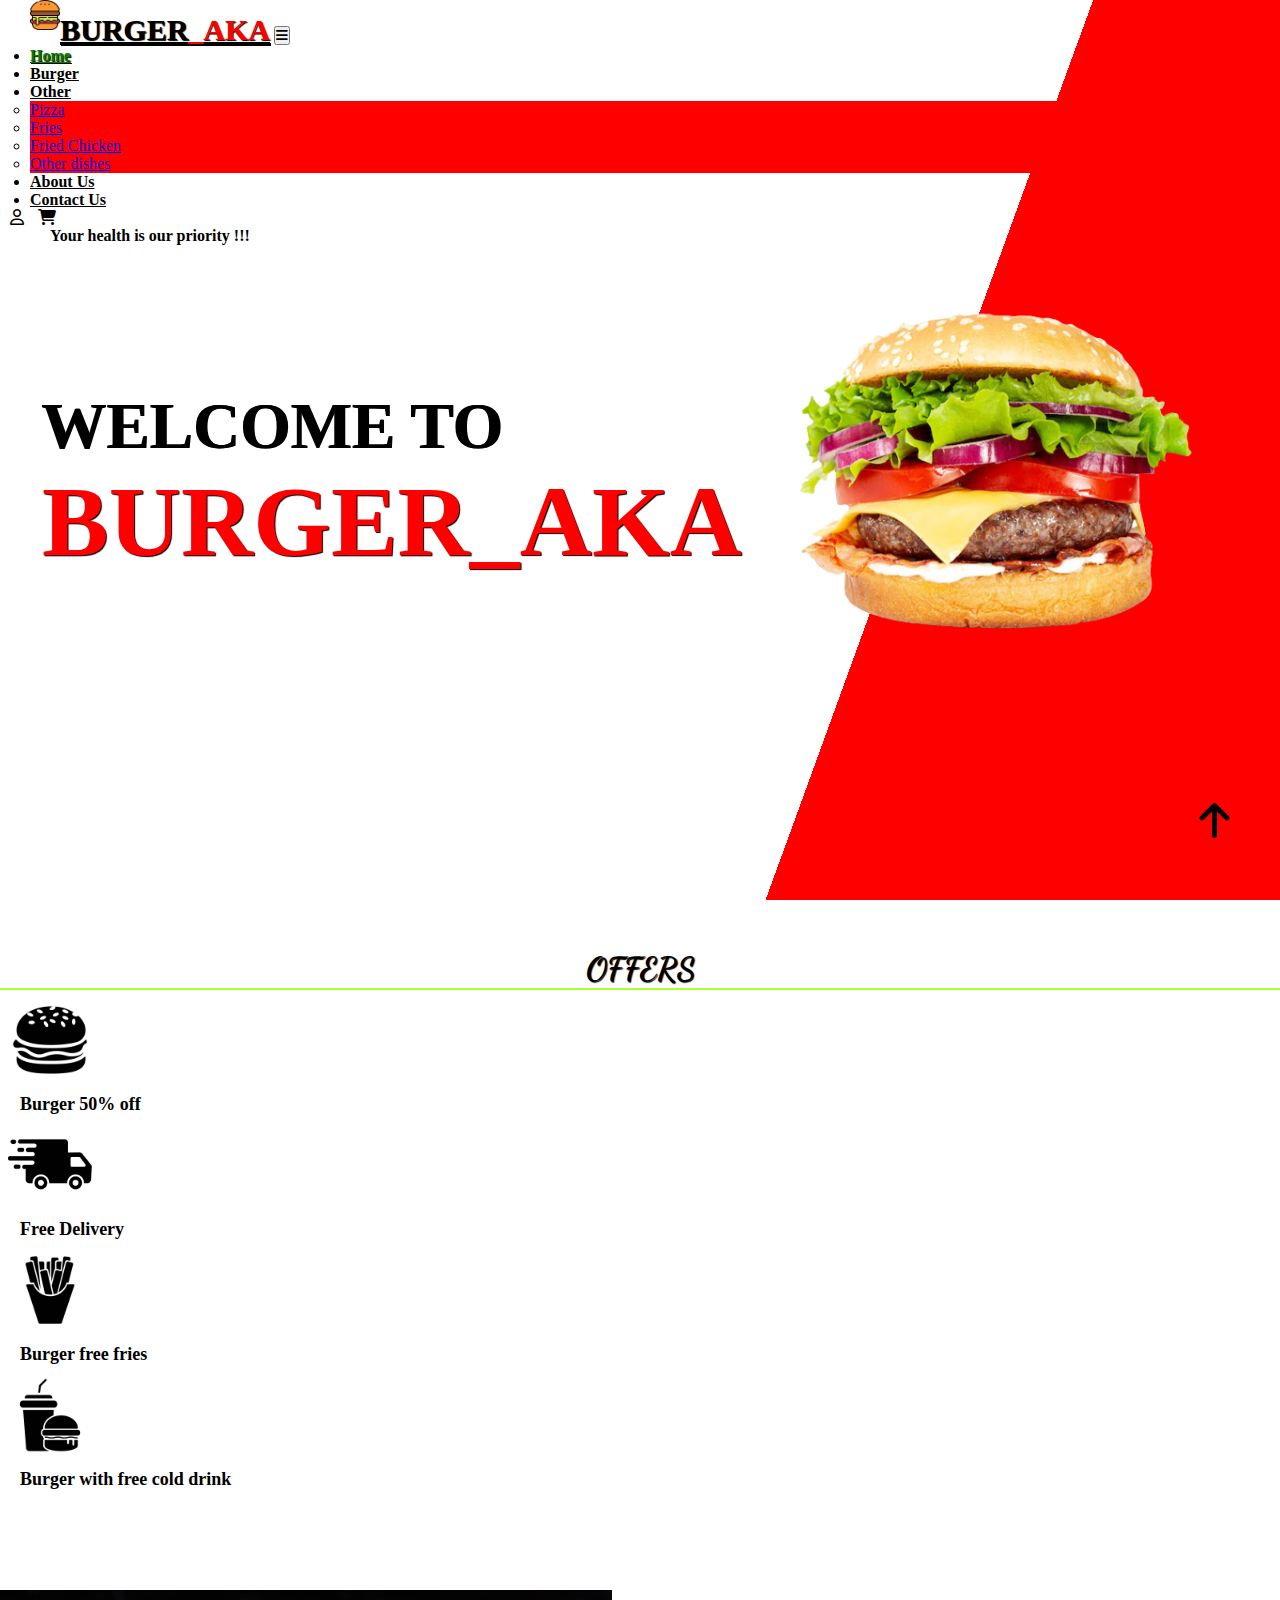
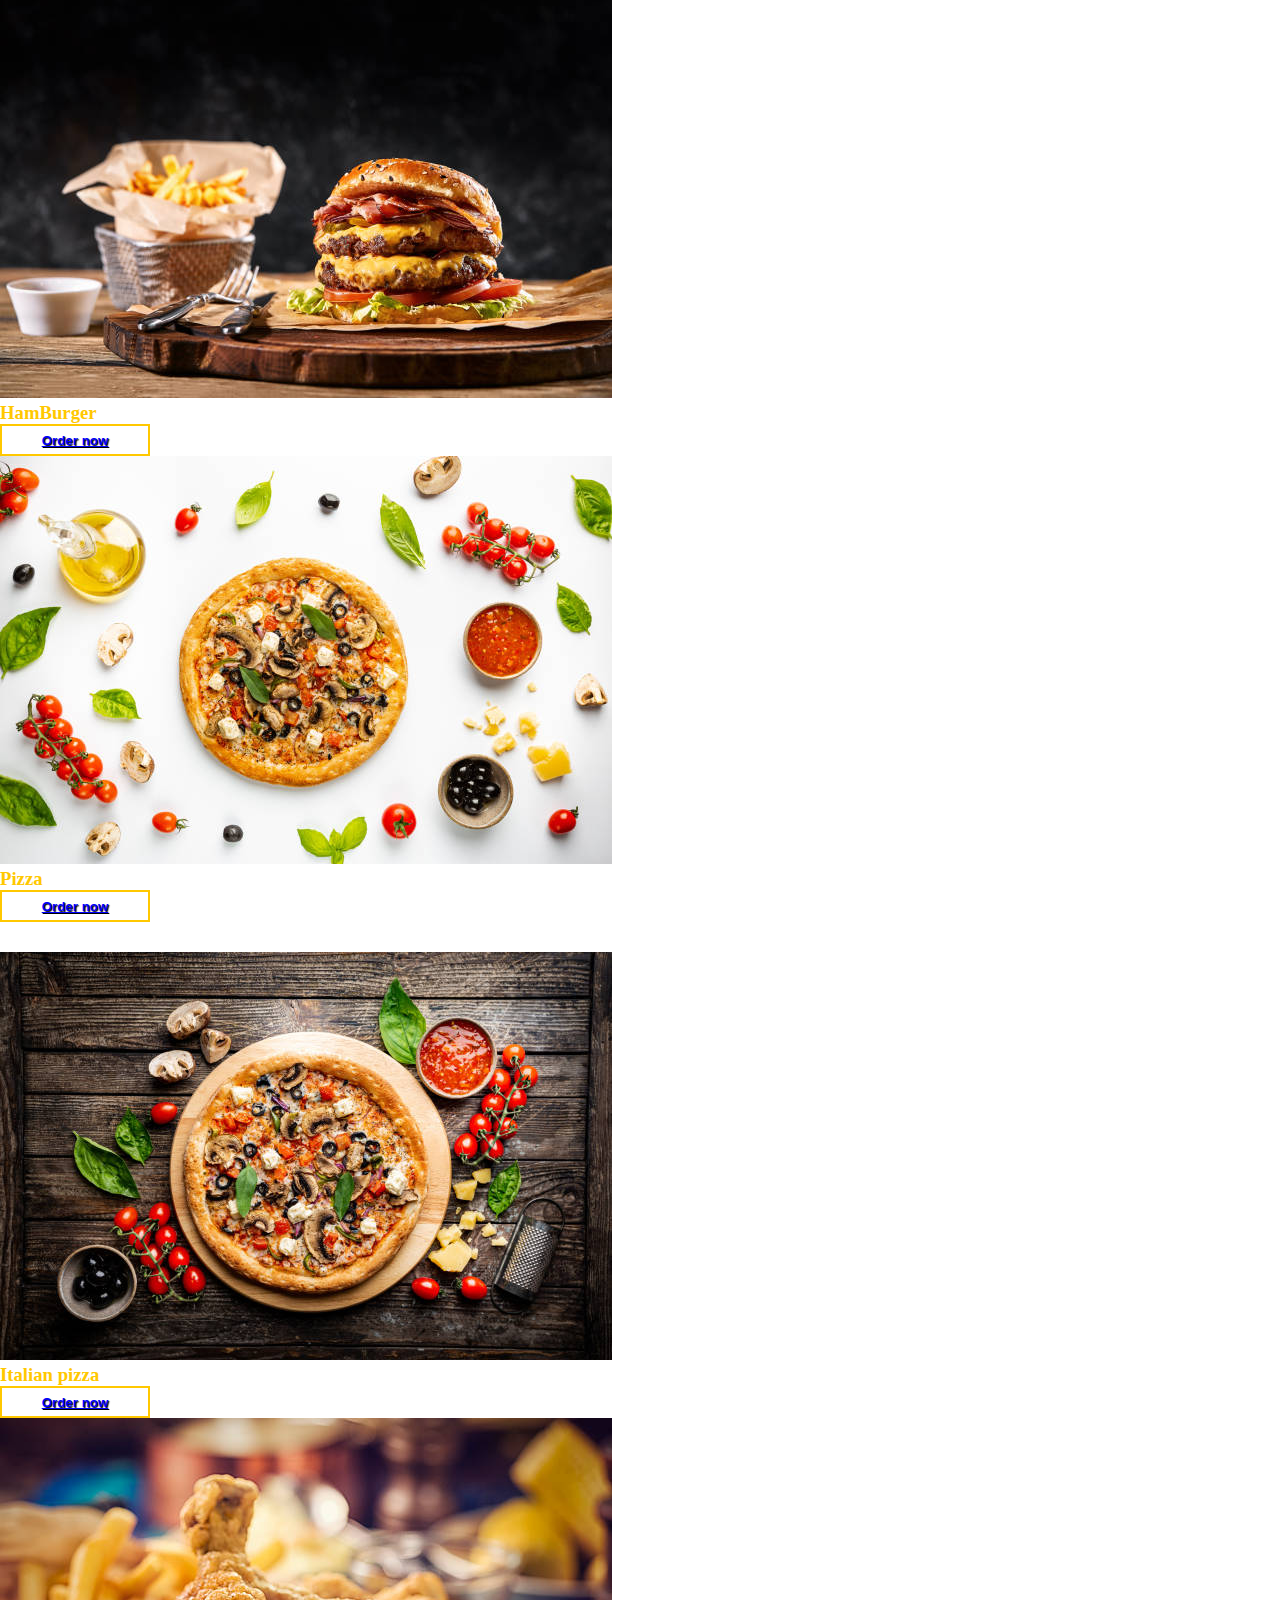
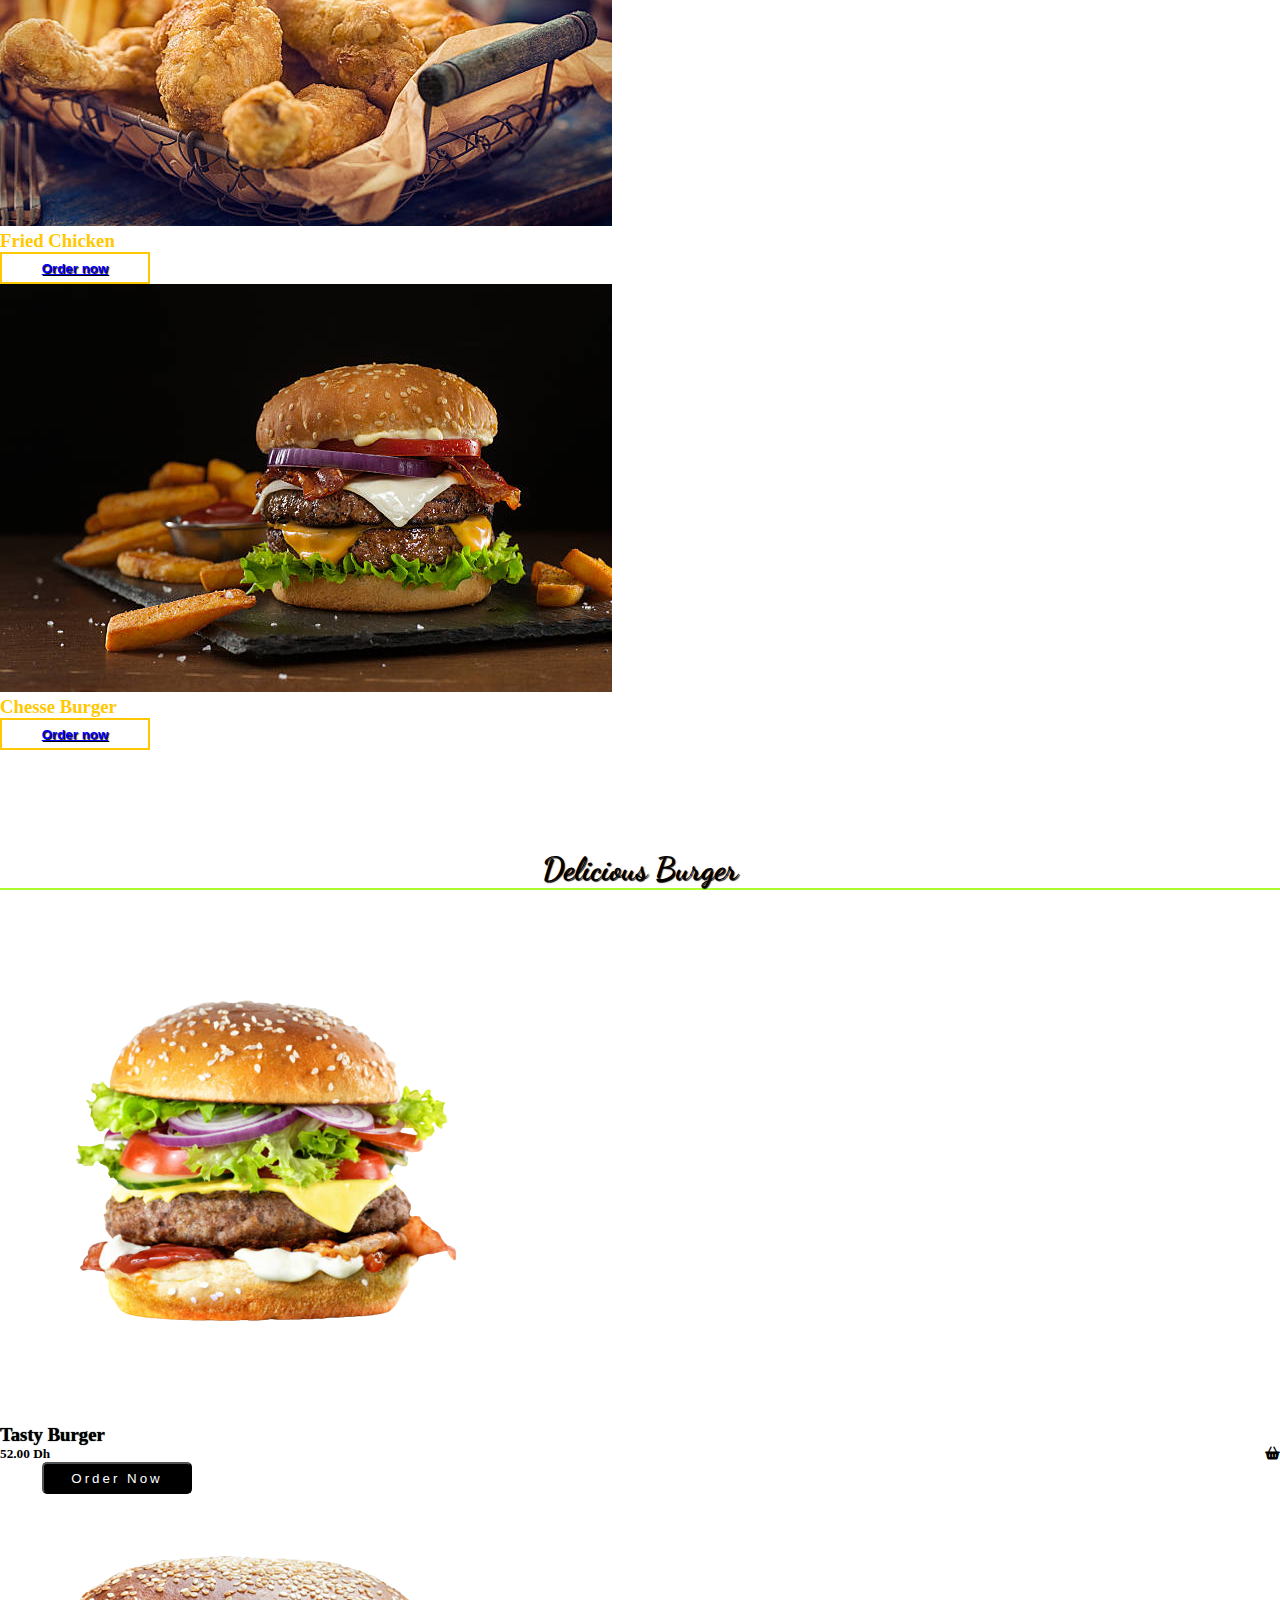
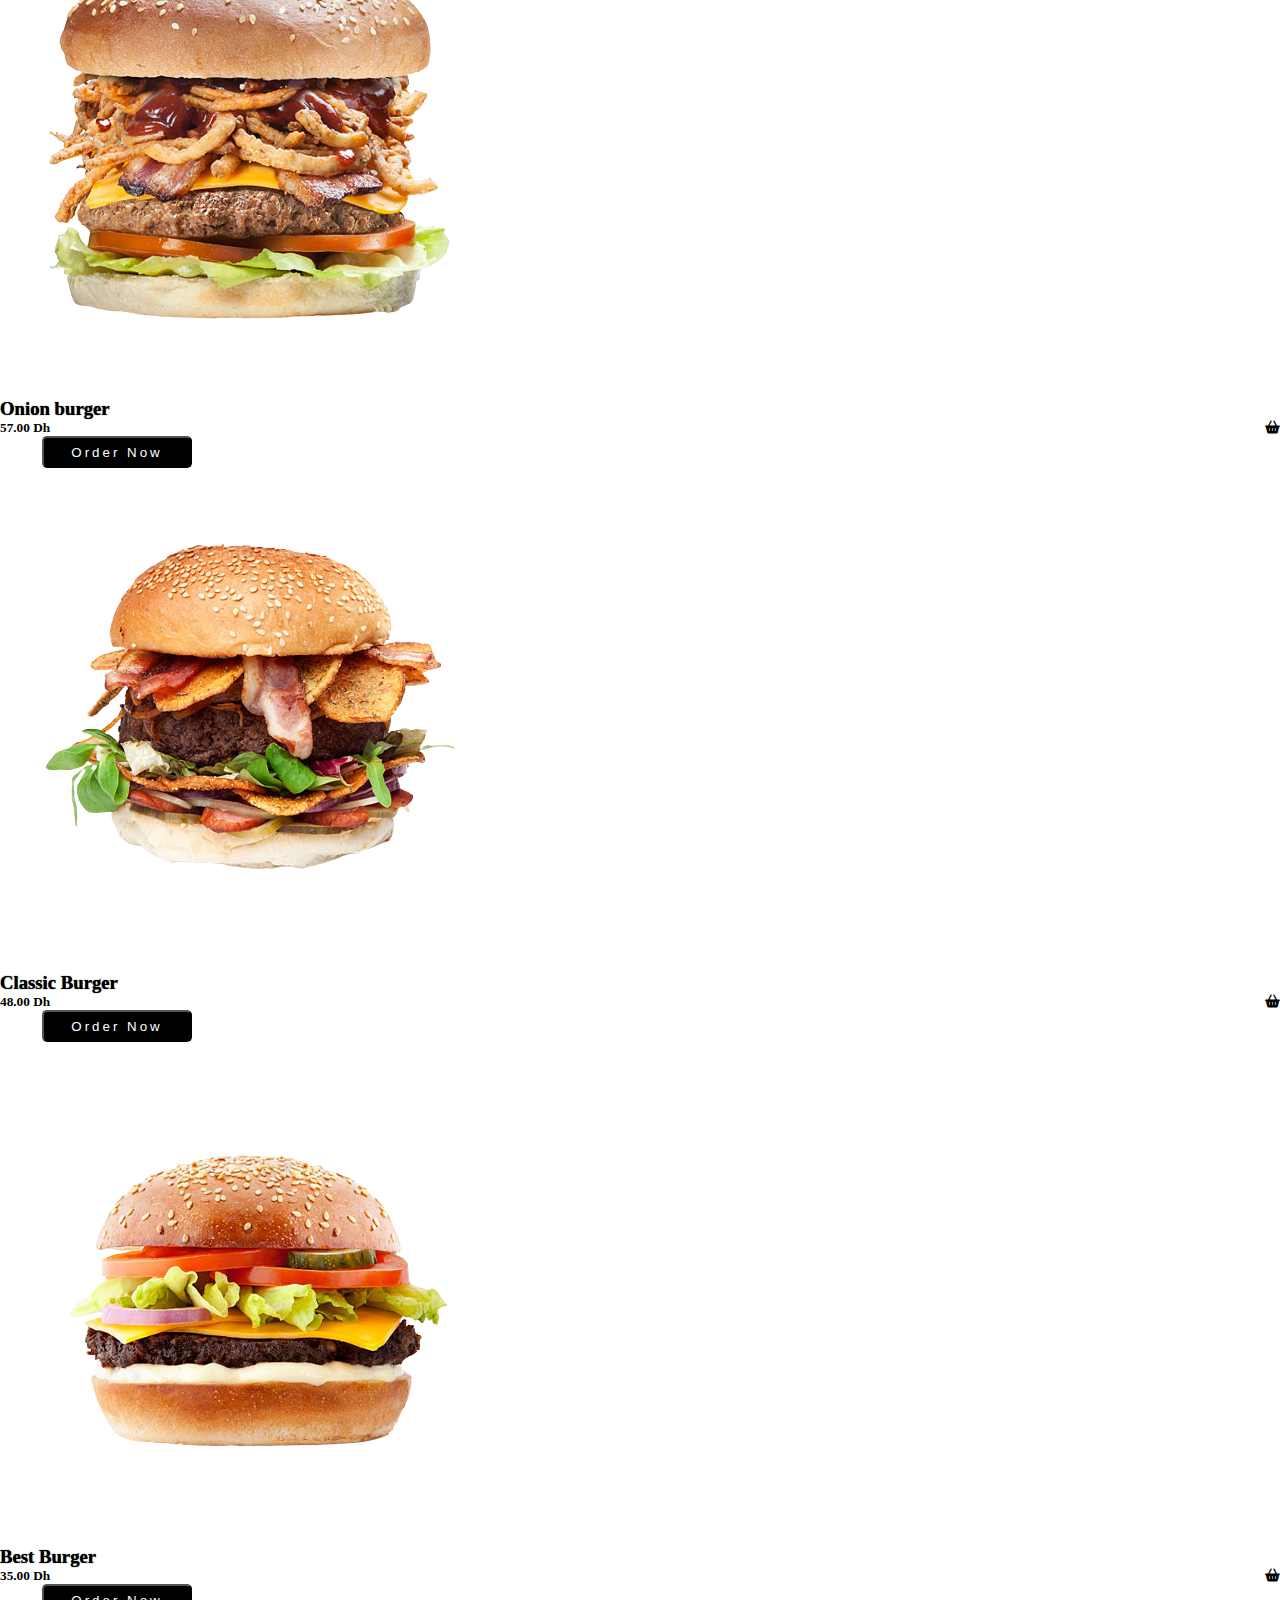
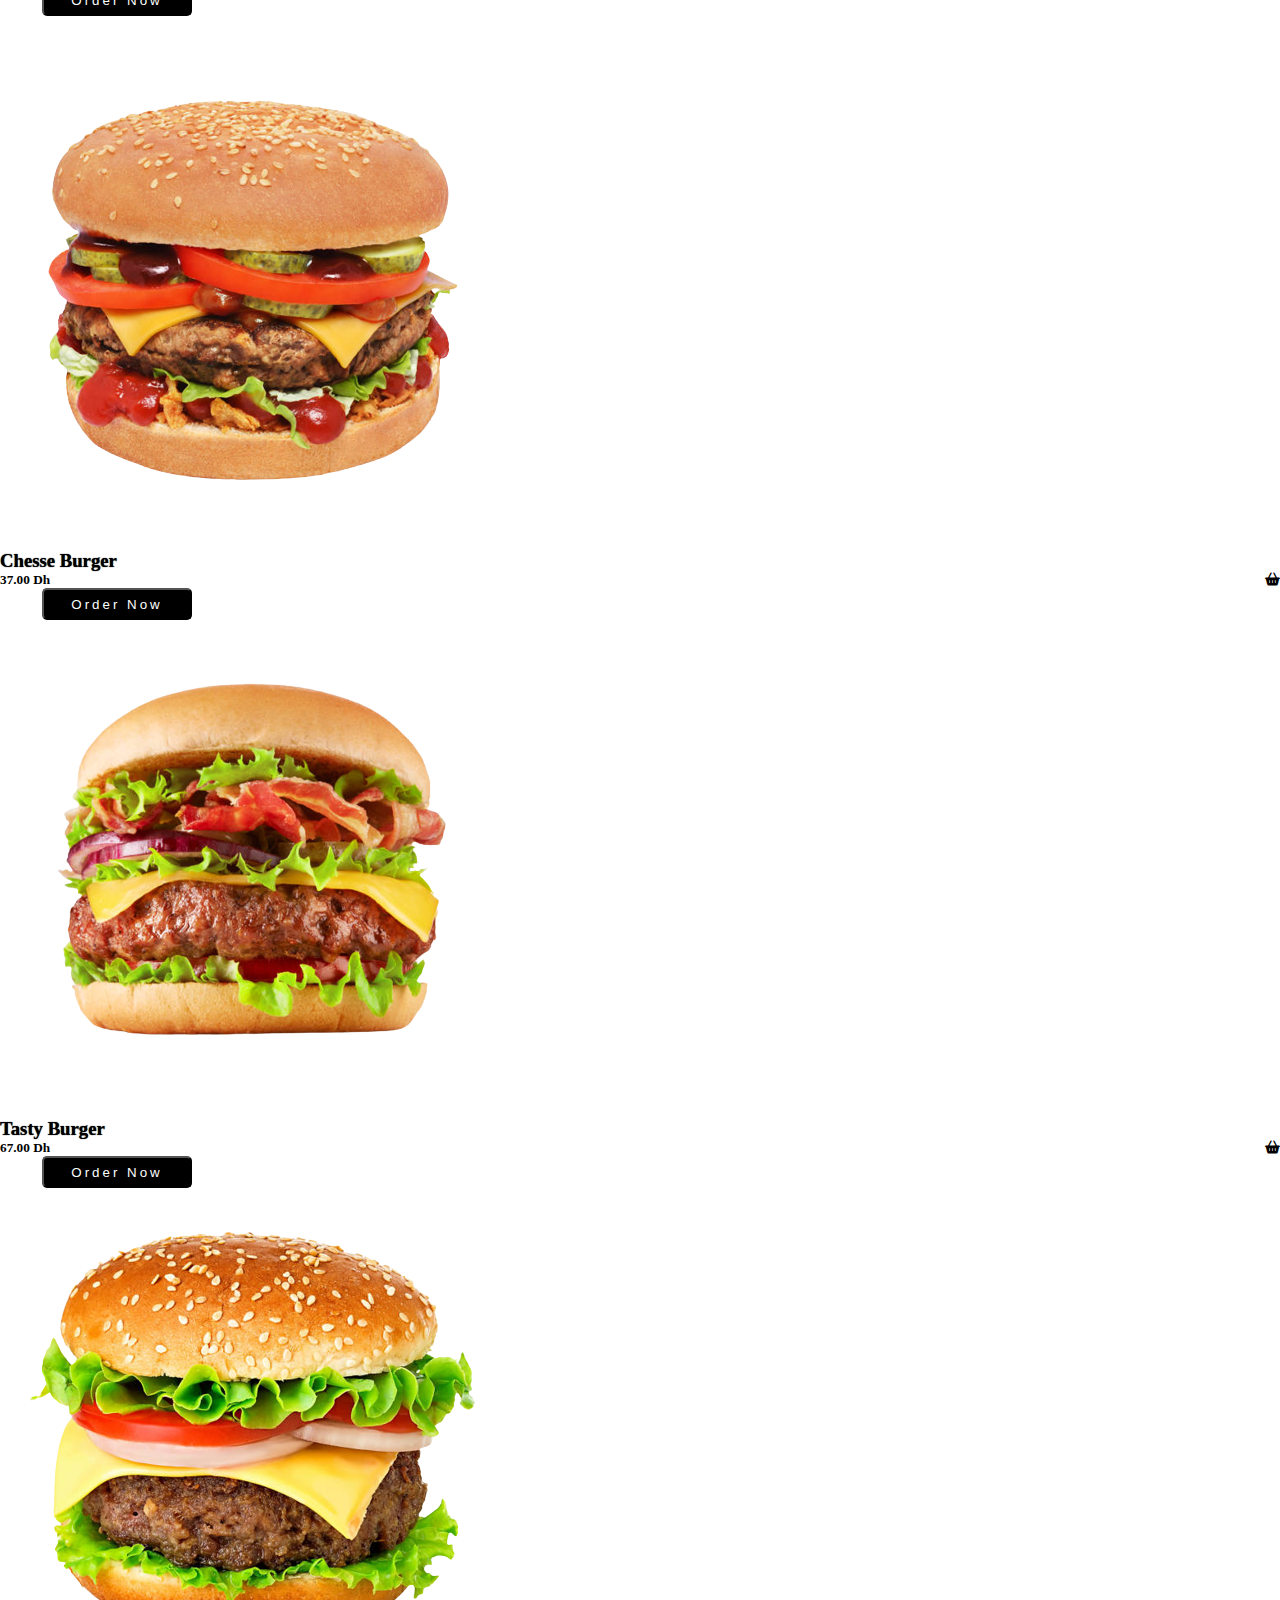
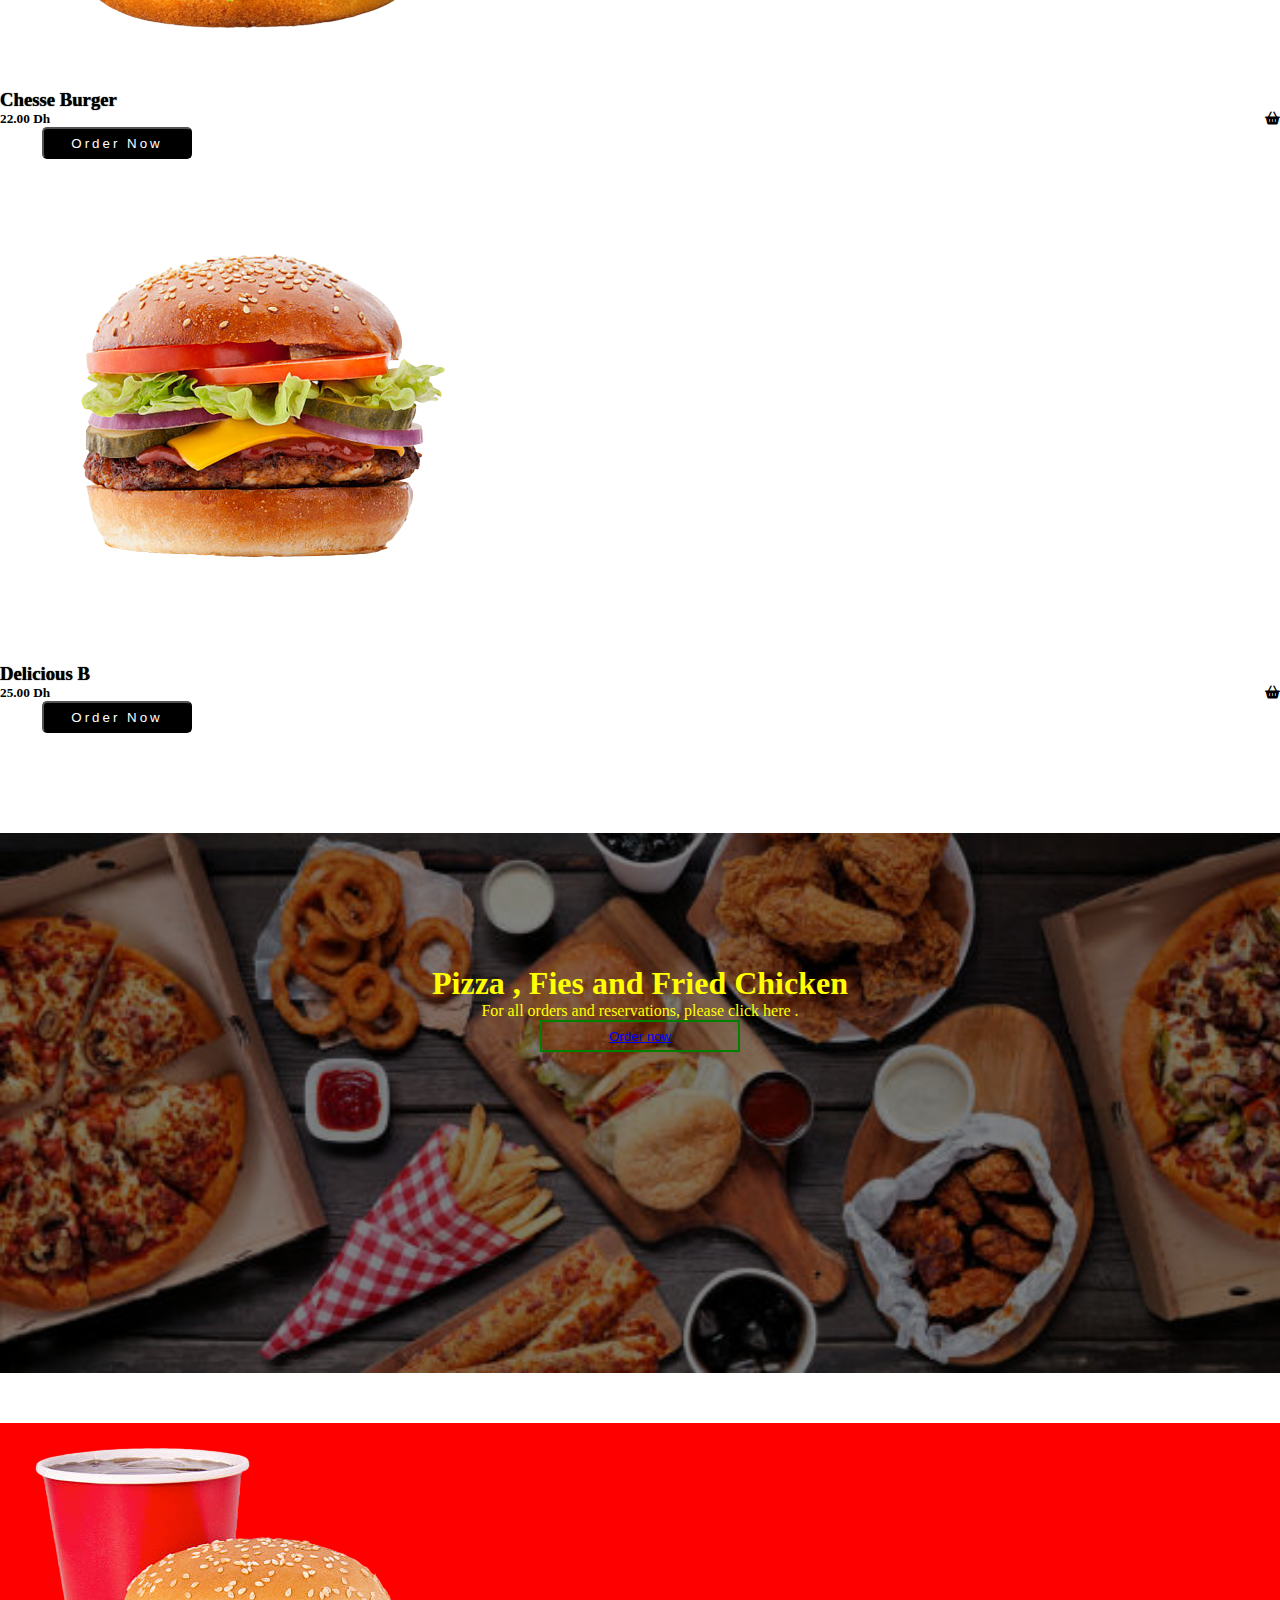
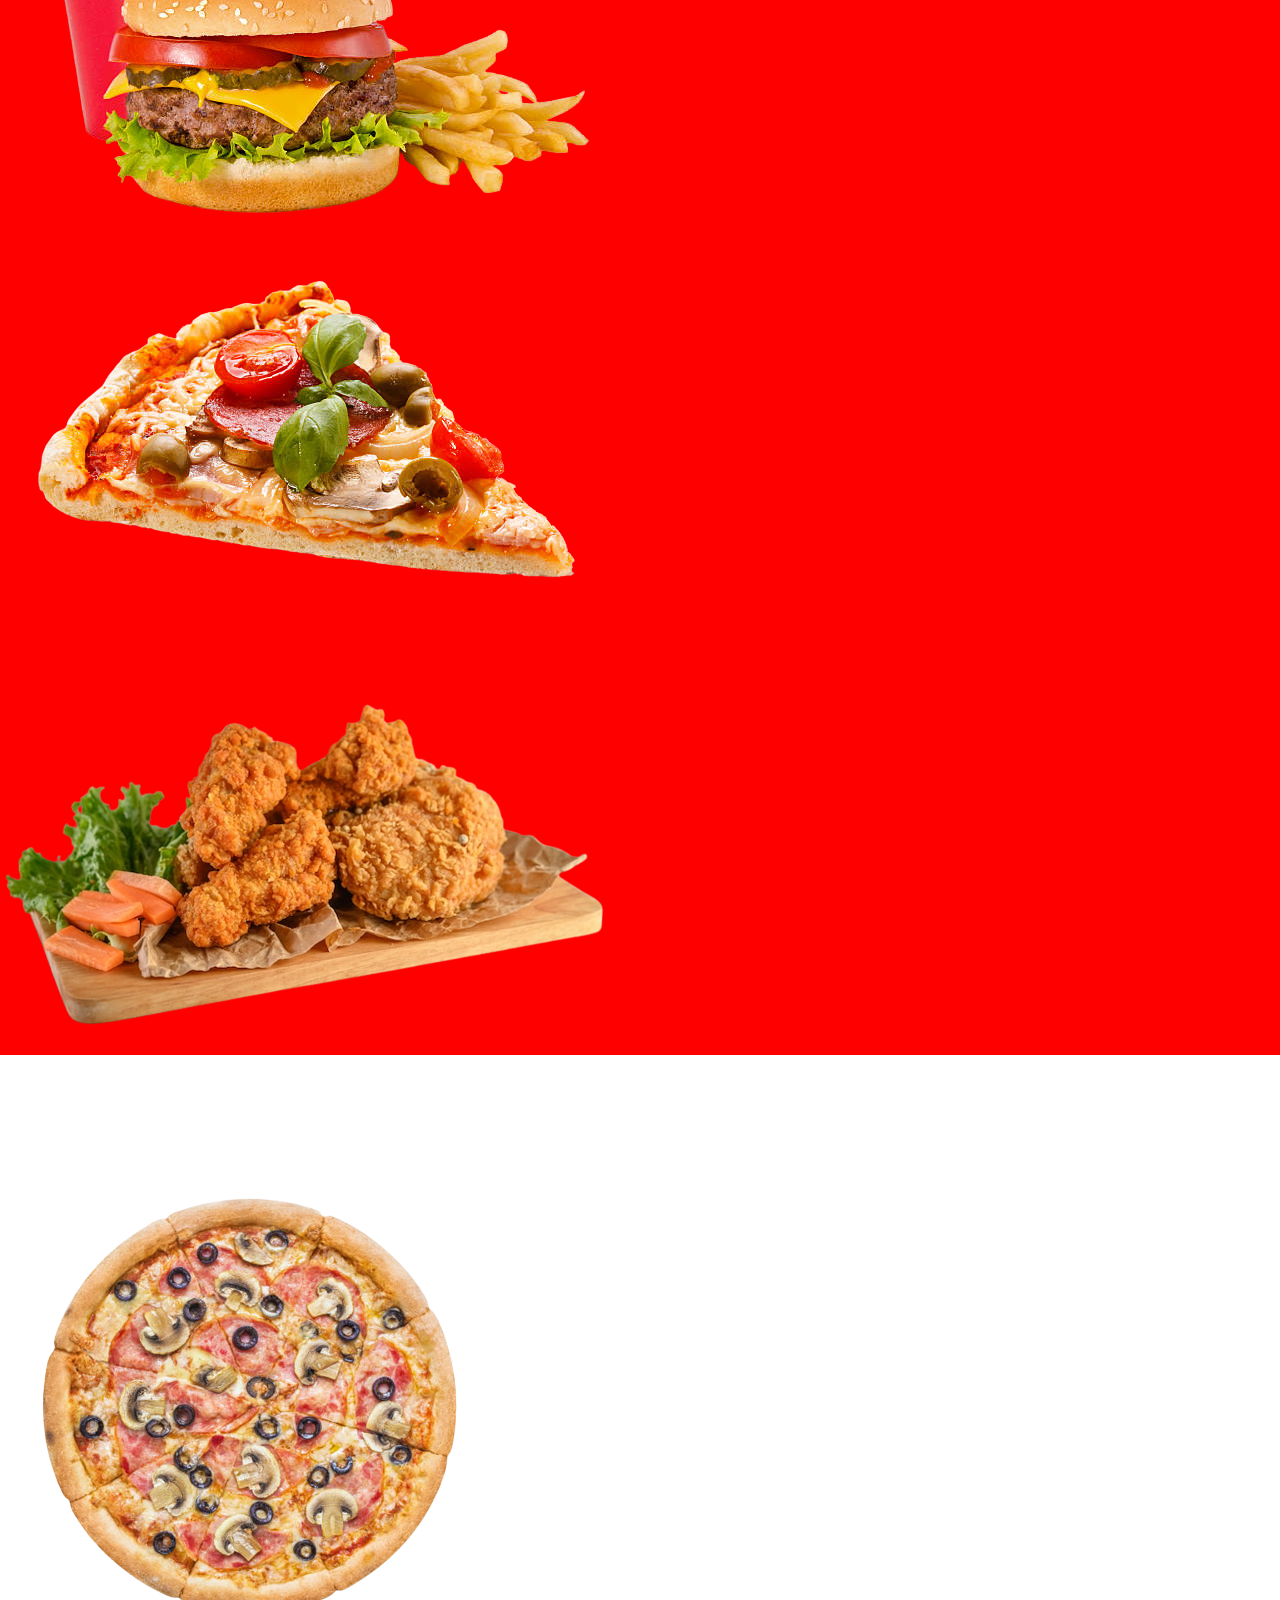
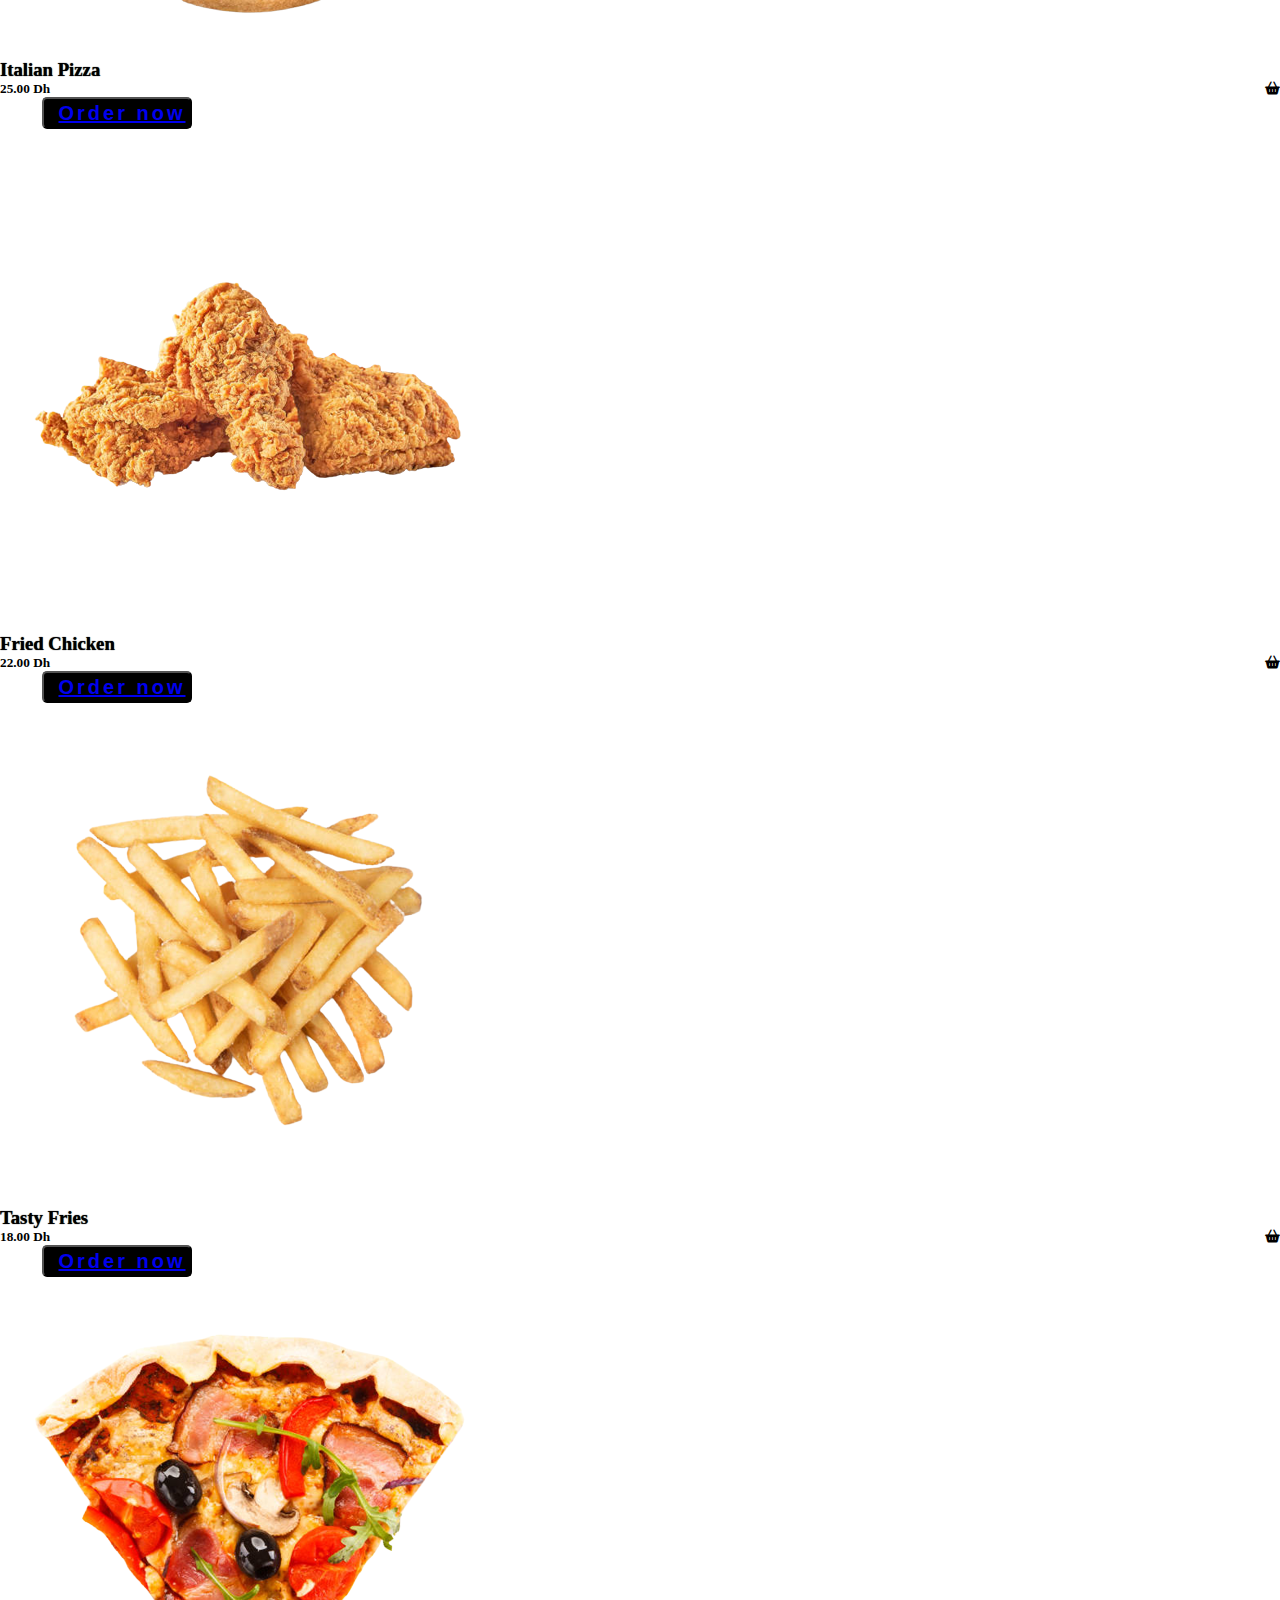
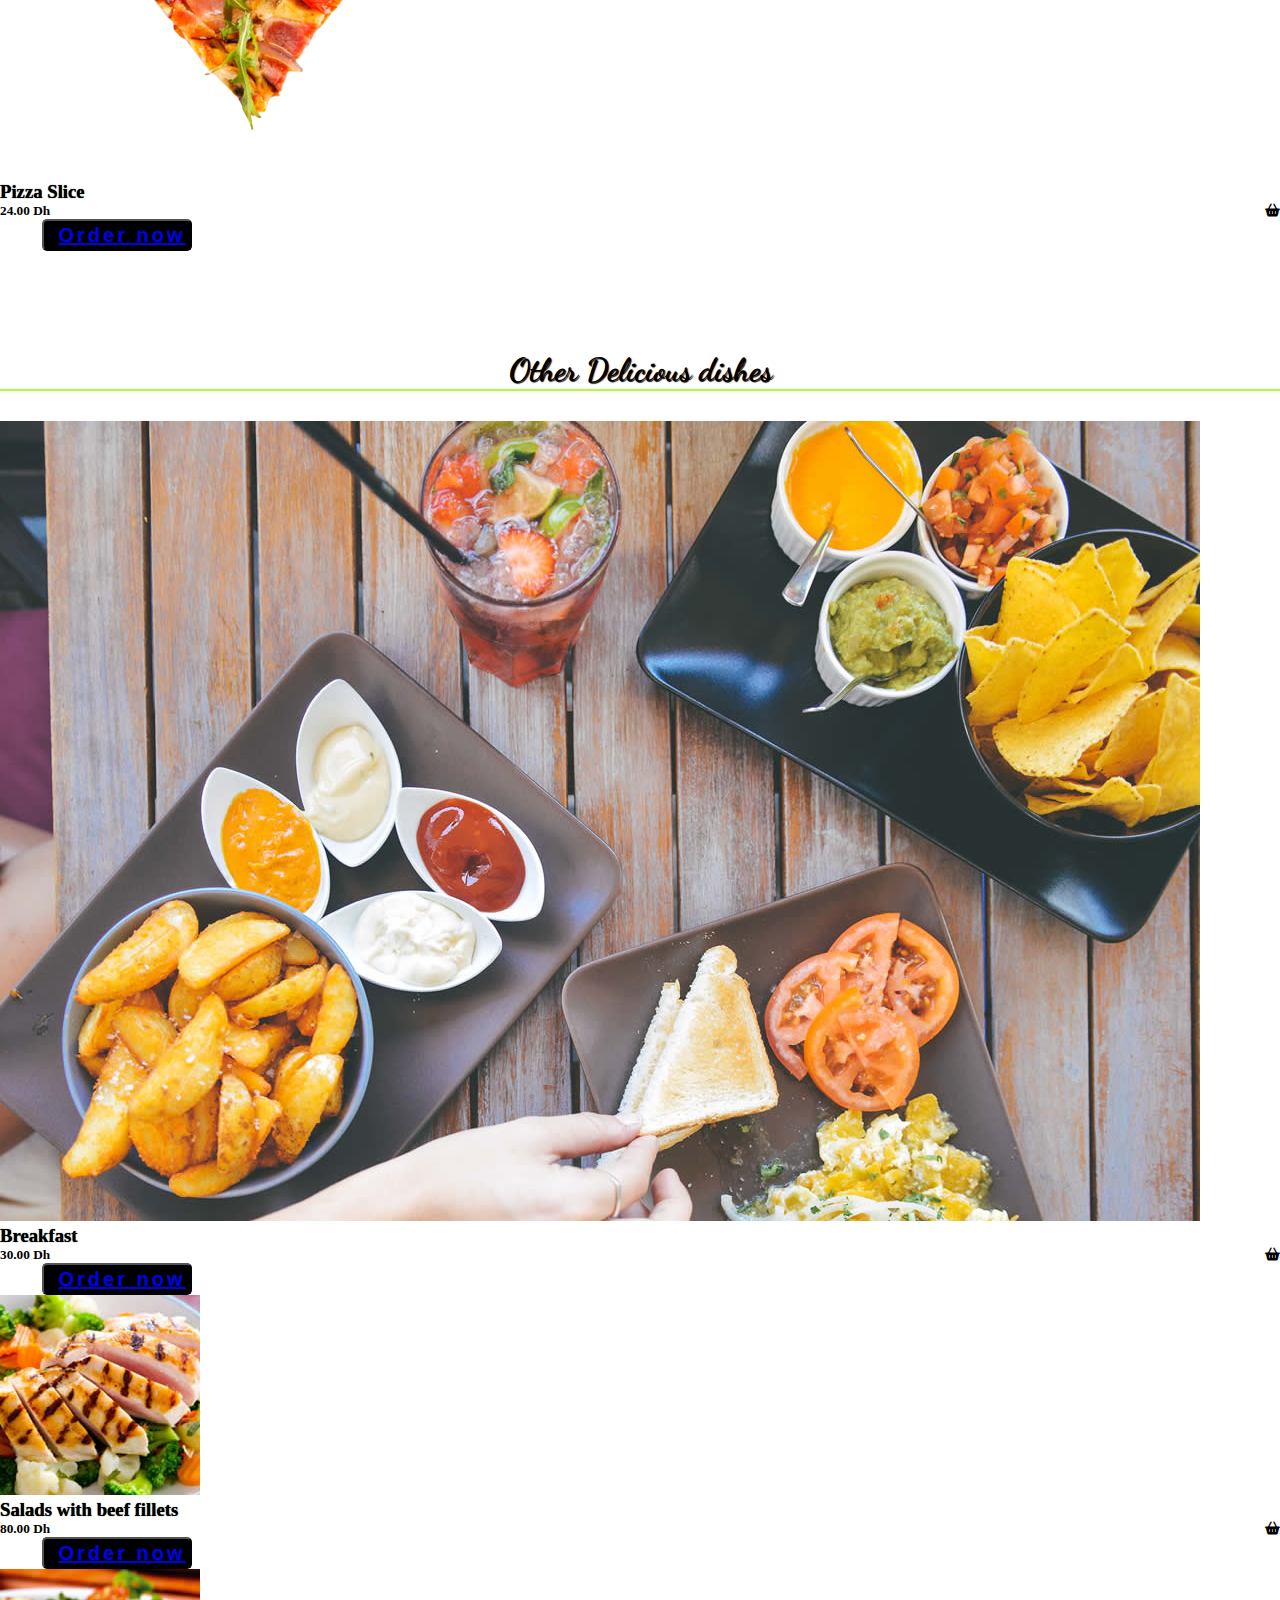
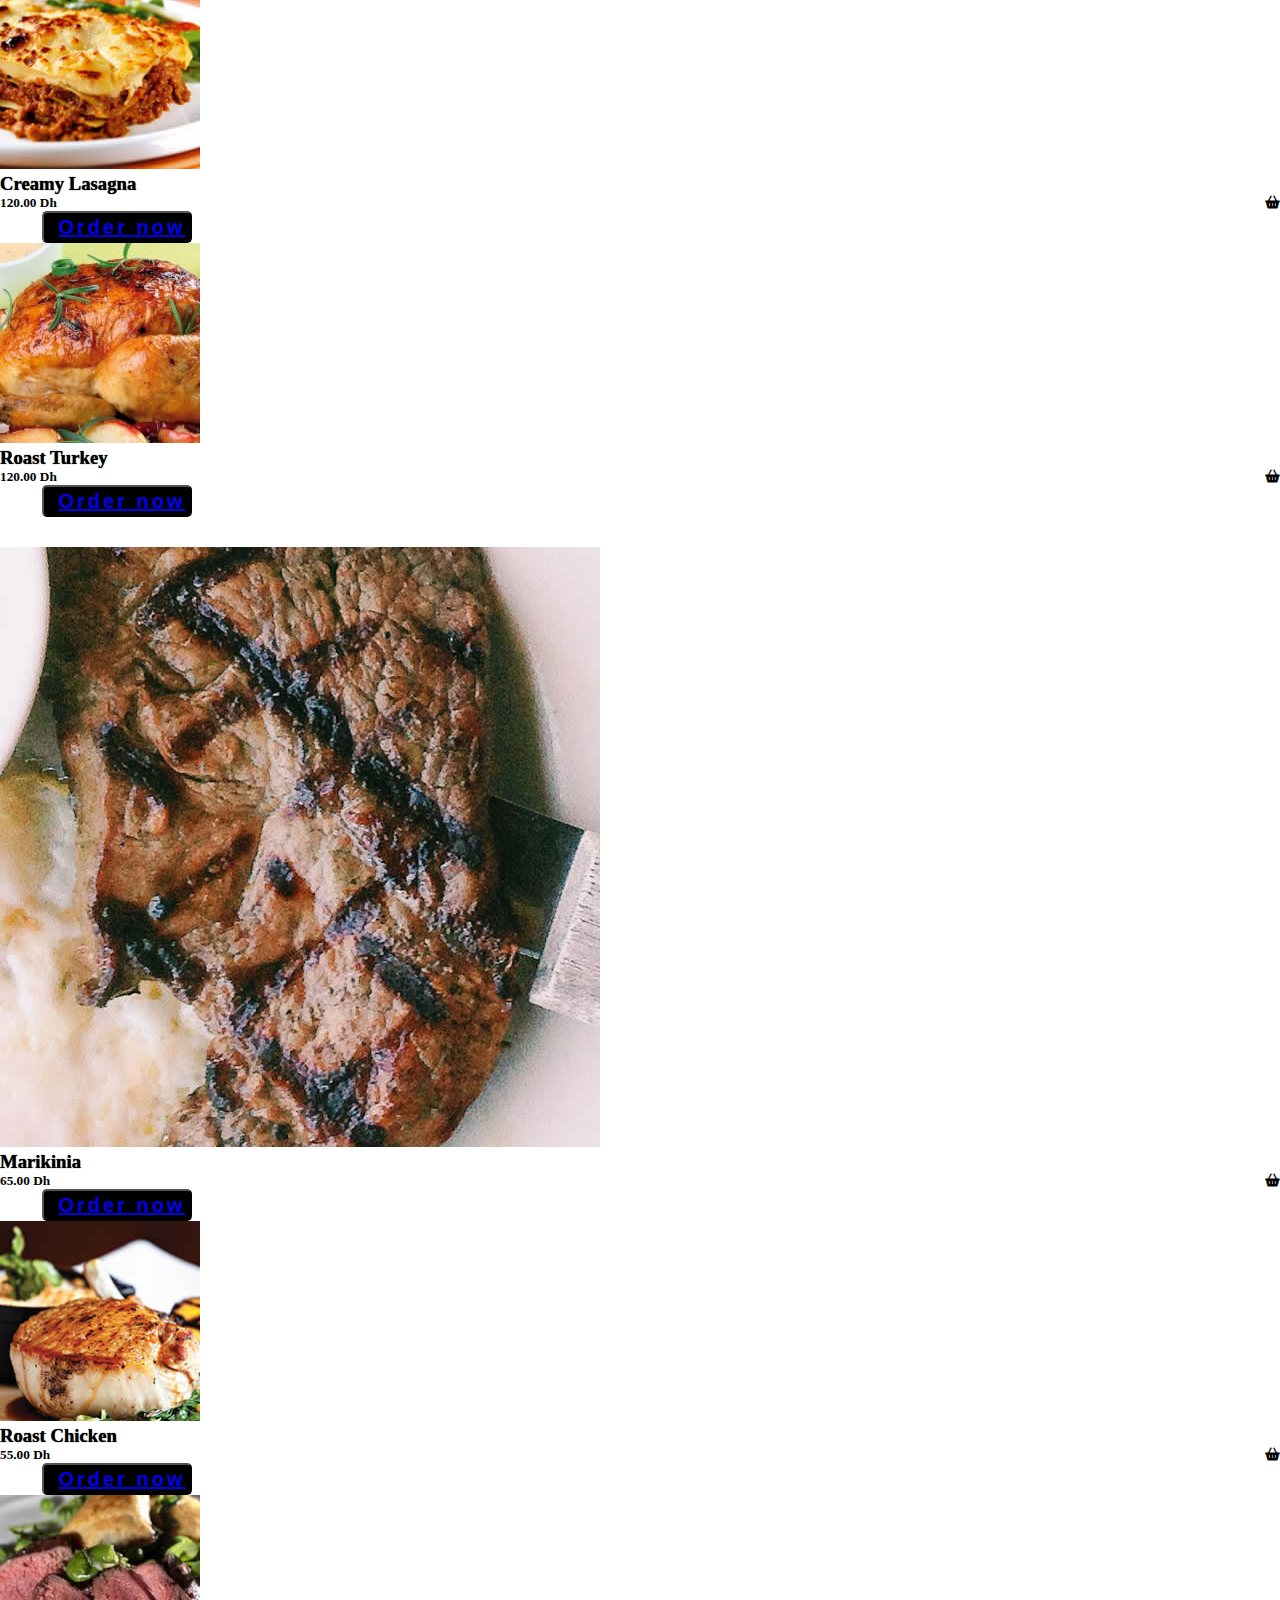
<file: Projet/index.html>
<!DOCTYPE html>
<html lang="en">
<head>
  <meta charset="UTF-8">
  <meta http-equiv="X-UA-Compatible" content="IE=edge">
  <meta name="viewport" content="width=device-width, initial-scale=1.0">
  <title> BURGER_AKA official Web Site</title>
  <link rel="shortcut icon" type="image" href="./images/logo.png">
  <link rel="stylesheet" href="style.css">
  <link rel="stylesheet" href="https://cdnjs.cloudflare.com/ajax/libs/font-awesome/6.2.0/css/all.min.css">
   
  <link href="https://cdn.jsdelivr.net/npm/bootstrap@5.0.2/dist/css/bootstrap.min.css" rel="stylesheet" integrity="sha384-EVSTQN3/azprG1Anm3QDgpJLIm9Nao0Yz1ztcQTwFspd3yD65VohhpuuCOmLASjC" crossorigin="anonymous">
   
  <link rel="preconnect" href="https://fonts.googleapis.com">
  <link rel="preconnect" href="https://fonts.gstatic.com" crossorigin>
  <link href="https://fonts.googleapis.com/css2?family=Dancing+Script:wght@600&display=swap" rel="stylesheet">
   
</head>
<body>
   
  <div class="home-section">
    <nav class="navbar navbar-expand-lg" id="navbar">
      <div class="container-fluid">
        <a class="navbar-brand" href="#" id="logo"><img src="./images/logo.png" alt="" width="30px">BURGER<span>_AKA</span></a> 
        
        <button class="navbar-toggler" type="button" data-bs-toggle="collapse" data-bs-target="#navbarSupportedContent" aria-controls="navbarSupportedContent" aria-expanded="false" aria-label="Toggle navigation">
          <span><i class="fa-solid fa-bars"></i></span>
        </button>
        <div class="collapse navbar-collapse" id="navbarSupportedContent">
          <ul class="navbar-nav me-auto mb-2 mb-lg-0">
            <li class="nav-item">
              <a class="nav-link active" aria-current="page" href="#" id="first-child">Home</a>
            </li>
            <li class="nav-item">
              <a class="nav-link" href="#burger">Burger</a>
            </li>
            <li class="nav-item dropdown">
              <a class="nav-link dropdown-toggle" href="#" id="navbarDropdown" role="button" data-bs-toggle="dropdown" aria-expanded="false">
                Other 
              </a>
              <ul class="dropdown-menu" aria-labelledby="navbarDropdown" style="background-color: red;">
                <li><a class="dropdown-item" href="#pfc">Pizza</a></li>
                <li><a class="dropdown-item" href="#pfc">Fries</a></li>
                <li><a class="dropdown-item" href="#pfc">Fried Chicken</a></li>
                <li><a class="dropdown-item" href="#odc"> Other dishes</a></li>
                
              </ul>
            </li>
            <li class="nav-item">
              <a class="nav-link" href="#about">About Us</a>
            </li>
            <li class="nav-item">
              <a class="nav-link" href="#h2">Contact Us</a>
            </li>
          </ul>
          
          <form class="d-flex">
            <div class="icons">
              <i class="fa-regular fa-user"  > <a href="#h2"></a> </i>
              <i class="fa-solid fa-cart-shopping"></i>
            </div>
          </form>
        </div>
      </div>
    </nav>
    
     <div style="padding-left: 50px;">

        <h4> Your health is our priority !!! </h4>
      </div>
    <section class="home">
      <div class="content">
       <h1>
             WELCOME TO
              
          <br> <span>BURGER_AKA </span>
          
        </h1>
         
      </div>
      <div class="img">
        <img src="./images/burger.png" alt="">
      </div>
      
    </section>
    
  </div>
  

 



   
  <div class="container" id="top-icons">
    <h1>OFFERS</h1>
    <div class="row">
      <div class="col-md-3 py-3 py-md-0">
        <i><img src="./images/offer1.png" alt=""></i>
        <h3>Burger 50% off</h3>
      </div>
      <div class="col-md-3 py-3 py-md-0">
        <i><img src="./images/offer2.png" alt=""></i>
        <h3>Free Delivery</h3>
      </div>
      <div class="col-md-3 py-3 py-md-0">
        <i><img src="./images/offer3.png" alt=""></i>
        <h3>Burger free fries</h3>
      </div>
      <div class="col-md-3 py-3 py-md-0">
        <i><img src="./images/offer4.png" alt=""></i>
        <h3>Burger with free cold drink</h3>
      </div>
    </div>
  </div>
   
  <div class="container" id="cards">
    <div class="row">
      <div class="col-md-6 py-3 py-md-0">
        <div class="card">
          <img src="./images/cards1.png" alt="">
          <div class="card-img-overlay">
            <h3>HamBurger</h3>
             
            <button id="rn"><span> <a href="order.html" style="color: blue;"> Order now </a></span></button>
          </div>
        </div>
      </div>
      <div class="col-md-6 py-3 py-md-0">
        <div class="card">
          <img src="./images/cards2.png" alt="">
          <div class="card-img-overlay">
            <h3>Pizza</h3>
             
            <button id="rn"><span> <a href="order.html" style="color: blue;"> Order now </a></span></button>
          </div>
        </div>
      </div>
    </div>

    <div class="row" style="margin-top: 30px;">
      <div class="col-md-4 py-3 py-md-0">
        <div class="card">
          <img src="./images/cards3.png" alt="">
          <div class="card-img-overlay">
            <h3>Italian pizza</h3>
            
            <button id="rn"><span> <a href="order.html" style="color: blue;"> Order now </a></span></button>
          </div>
        </div>
      </div>
      <div class="col-md-4 py-3 py-md-0">
        <div class="card">
          <img src="./images/cards4.png" alt="">
          <div class="card-img-overlay">
            <h3>Fried Chicken</h3>
             
            <button id="rn"><span> <a href="order.html" style="color: blue;"> Order now </a></span></button>
          </div>
        </div>
      </div>
      <div class="col-md-4 py-3 py-md-0">
        <div class="card">
          <img src="./images/cards5.png" alt="">
          <div class="card-img-overlay">
            <h3>Chesse Burger</h3>
             
            <button id="rn"><span> <a href="order.html" style="color: blue;"> Order now </a></span></button>
          </div>
        </div>
      </div>
    </div>
  </div>
  <!-- cards -->







  <!-- burger -->
  <div class="container" id="burger">
    <h1>Delicious Burger</h1>
    <div class="row" style="margin-top: 30px;">
      <div class="col-md-3 py-3 py-md-0">
        <div class="card">
          <img src="./images/b1.png" alt="">
          <div class="card-body">
            <h3>Tasty Burger</h3>
            
            <h5> 52.00 Dh <span><i class="fa-solid fa-basket-shopping"></i></span></h5>
            <div id="btn"><button>Order Now</button> </div>
          </div>
        </div>
      </div>
      <div class="col-md-3 py-3 py-md-0">
        <div class="card">
          <img src="./images/b2.png" alt="">
          <div class="card-body">
            <h3>Onion burger</h3>
             
            <h5> 57.00 Dh <span><i class="fa-solid fa-basket-shopping"></i></span></h5>
            <div id="btn"><button>Order Now</button> </div>
          </div>
        </div>
      </div>
      <div class="col-md-3 py-3 py-md-0">
        <div class="card">
          <img src="./images/b3.png" alt="">
          <div class="card-body">
            <h3>Classic Burger</h3>
             
            <h5>48.00 Dh <span><i class="fa-solid fa-basket-shopping"></i></span></h5>
            <div id="btn"><button>Order Now</button> </div>
          </div>
        </div>
      </div>
      <div class="col-md-3 py-3 py-md-0">
        <div class="card">
          <img src="./images/b4.png" alt="">
          <div class="card-body">
            <h3>Best Burger</h3>
             
            <h5> 35.00 Dh <span><i class="fa-solid fa-basket-shopping"></i></span></h5>
            <div id="btn"><button>Order Now</button> </div>
          </div>
        </div>
      </div>
    </div>

    <div class="row" style="margin-top: 30px;">
      <div class="col-md-3 py-3 py-md-0">
        <div class="card">
          <img src="./images/b5.png" alt="">
          <div class="card-body">
            <h3>Chesse Burger</h3>
             
            <h5> 37.00 Dh <span><i class="fa-solid fa-basket-shopping"></i></span></h5>
            <div id="btn"><button>Order Now</button> </div>
          </div>
        </div>
      </div>
      <div class="col-md-3 py-3 py-md-0">
        <div class="card">
          <img src="./images/b6.png" alt="">
          <div class="card-body">
            <h3>Tasty Burger</h3>
             
            <h5>  67.00 Dh <span><i class="fa-solid fa-basket-shopping"></i></span></h5>
            <div id="btn"><button>Order Now</button> </div>
          </div>
        </div>
      </div>
      <div class="col-md-3 py-3 py-md-0">
        <div class="card">
          <img src="./images/b7.png" alt="">
          <div class="card-body">
            <h3>Chesse Burger</h3>
             
            <h5>  22.00 Dh <span><i class="fa-solid fa-basket-shopping"></i></span></h5>
            <div id="btn"><button>Order Now</button> </div>
          </div>
        </div>
      </div>
      <div class="col-md-3 py-3 py-md-0">
        <div class="card">
          <img src="./images/b8.png" alt="">
          <div class="card-body">
            <h3>Delicious B</h3>
            
            <h5> 25.00 Dh <span><i class="fa-solid fa-basket-shopping"></i></span></h5>
            <div id="btn"><button>Order Now</button> </div>
          </div>
        </div>
      </div>
    </div>
  </div>
  <!-- burger -->





  <!-- banner -->
  <div class="banner">
    <h3 id="pfc"> Pizza , Fies and Fried Chicken </h3>
    <p>For all orders and reservations, please click here .</p>
    <button id="btnorder"><span> <a href="order.html" style="color: blue;"> Order now </a></span></button> 
  </div>
  <!-- banner -->






  <!-- top cards -->
  <div class="container" id="topcards">
    <div class="row">
      <div class="col-md-4 py-3 py-md-0">
        <div class="card">
          <img src="./images/topcard1.png" alt="">
        </div>
      </div>
      <div class="col-md-4 py-3 py-md-0">
        <div class="card">
          <img src="./images/topcard2.png" alt="">
        </div>
      </div>
      <div class="col-md-4 py-3 py-md-0">
        <div class="card">
          <img src="./images/topcard3.png" alt="">
        </div>
      </div>
    </div>
  </div>
  <!-- top cards -->






   
  <div class="container" id="burger">
    <div class="row" style="margin-top: 30px;">
      <div class="col-md-3 py-3 py-md-0">
        <div class="card">
          <img src="./images/p1.png" alt="">
          <div class="card-body">
            <h3>Italian Pizza</h3>
             
            <h5>25.00 Dh<span><i class="fa-solid fa-basket-shopping"></i></span></h5>
            <div id="btn" > <button> <span> <a href="order.html"> Order now </a></span> </button> </div>
          </div>
        </div>
      </div>
      <div class="col-md-3 py-3 py-md-0">
        <div class="card">
          <img src="./images/p2.png" alt="">
          <div class="card-body">
            <h3>Fried Chicken</h3>
             
            <h5> 22.00 Dh <span><i class="fa-solid fa-basket-shopping"></i></span></h5>
            <div id="btn" > <button> <span> <a href="order.html"> Order now </a></span> </button> </div>
          </div>
        </div>
      </div>
      <div class="col-md-3 py-3 py-md-0">
        <div class="card">
          <img src="./images/p3.png" alt="">
          <div class="card-body">
            <h3>Tasty Fries</h3>
            
            <h5> 18.00 Dh <span><i class="fa-solid fa-basket-shopping"></i></span></h5>
            <div id="btn" > <button> <span> <a href="order.html"> Order now </a></span> </button> </div>
          </div>
        </div>
      </div>
      <div class="col-md-3 py-3 py-md-0">
        <div class="card">
          <img src="./images/p4.png" alt="">
          <div class="card-body">
            <h3>Pizza Slice</h3>
             
            <h5> 24.00 Dh <span><i class="fa-solid fa-basket-shopping"></i></span></h5>
            <div id="btn" > <button> <span> <a href="order.html"> Order now </a></span> </button> </div>
          </div>
        </div>
      </div>
    </div>
  </div>
  

  <div class="container" id="burger">
    <h1 id="odc">Other Delicious dishes</h1>
    <div class="row" style="margin-top: 30px;">
      <div class="col-md-3 py-3 py-md-0">
        <div class="card">
          <img src="img/bg/bg10.jpg" alt="">
          <div class="card-body">
            <h3>Breakfast</h3>
             
            <h5> 30.00 Dh <span><i class="fa-solid fa-basket-shopping"></i></span></h5>
            <div id="btn" > <button> <span> <a href="order.html"> Order now </a></span> </button> </div>
          </div>
        </div>
      </div>
      <div class="col-md-3 py-3 py-md-0">
        <div class="card">
          <img src="img/food/meal1.jpg" alt="">
          <div class="card-body">
            <h3>Salads with beef fillets</h3>
             
            <h5> 80.00 Dh<span><i class="fa-solid fa-basket-shopping"></i></span></h5>
            <div id="btn" > <button> <span> <a href="order.html"> Order now </a></span> </button> </div>
          </div>
        </div>
      </div>
      <div class="col-md-3 py-3 py-md-0">
        <div class="card">
          <img src="img/food/meal2.jpg" alt="">
          <div class="card-body">
            <h3>Creamy Lasagna</h3>
             
            <h5> 120.00 Dh <span><i class="fa-solid fa-basket-shopping"></i></span></h5>
            <div id="btn" > <button> <span> <a href="order.html"> Order now </a></span> </button> </div>
          </div>
        </div>
      </div>
      <div class="col-md-3 py-3 py-md-0">
        <div class="card">
          <img src="img/food/meal7.jpg" alt="">
          <div class="card-body">
            <h3>Roast Turkey</h3>
             
            <h5> 120.00 Dh <span><i class="fa-solid fa-basket-shopping"></i></span></h5>
            <div id="btn" > <button> <span> <a href="order.html"> Order now </a></span> </button> </div>
          </div>
        </div>
      </div>
    </div>

    <div class="row" style="margin-top: 30px;">
      <div class="col-md-3 py-3 py-md-0">
        <div class="card">
          <img src="img/food/meal4.jpg" alt="">
          <div class="card-body">
            <h3> Marikinia</h3>
             
            <h5>65.00 Dh <span><i class="fa-solid fa-basket-shopping"></i></span></h5>
            <div id="btn" > <button> <span> <a href="order.html"> Order now </a></span> </button> </div>
          </div>
        </div>
      </div>
      <div class="col-md-3 py-3 py-md-0">
        <div class="card">
          <img src="img/food/meal5.jpg" alt="">
          <div class="card-body">
            <h3> Roast Chicken </h3>
            
            <h5>55.00 Dh <span><i class="fa-solid fa-basket-shopping"></i></span></h5>
            <div id="btn" > <button> <span> <a href="order.html"> Order now </a></span> </button> </div>
          </div>
        </div>
      </div>
      <div class="col-md-3 py-3 py-md-0">
        <div class="card">
          <img src="img/food/meal6.jpg" alt="">
          <div class="card-body">
            <h3>Horse roast </h3>
             
            <h5>70.00 Dh <span><i class="fa-solid fa-basket-shopping"></i></span></h5>
            <div id="btn" > <button> <span> <a href="order.html"> Order now </a></span> </button> </div>
          </div>
        </div>
      </div>
      <div class="col-md-3 py-3 py-md-0">
        <div class="card">
          <img src="img/food/meal7.jpg" alt="">
          <div class="card-body">
            <h3>Roast Turkey</h3>
             
            <h5> 120.00 Dh <span><i class="fa-solid fa-basket-shopping"></i></span></h5>
            <div id="btn" > <button> <span> <a href="order.html"> Order now </a></span> </button> </div>
          </div>
        </div>
      </div>
    </div>
  </div>
   







  <!-- about -->
  <div class="container" id="about">
    <h1>ABOUT</h1>
    <div class="row">
     <div class="col-md-6 py-3 py-md-0">
      <div class="card">
        <img src="./images/about.png" alt="">
      </div>
     </div>
     <div class="col-md-6 py-3 py-md-0">
      <h2> About BURGER_AKA </h2>
      <p> <strong>Food Comes First </strong> <br>
        Every day, more than 2 million guests visit BURGER_AKA around the world. And they do so because our restaurants 
        are known for serving high-quality, great-tasting, and affordable food. Founded in 1900 , 
        BURGER_AKA is the second largest fast food hamburger chain in the world.
        The original Home of the Whopper, our commitment to premium ingredients, signature recipes, and family-friendly dining experiences is
        what has defined our brand for more than 50 successful years.

        <h3 style="color: red;">Where does the name come from <strong>BURGER_AKA</strong>? </h3> <br>This name comes from a simple idea of a group project that we had to do. 
        The group was composed of three (3) members
         including <span style="color: red;"> A</span>RCHILLE , <span style="color:red;"> K</span>IMBIRI AND <span style="color: red;"> A</span>ARAB. We just decided to take the first letter of each name so we got our AKA
         and then we added it with  <strong><span style="color: black;">  BURGER_</span> </strong>. <br>
        
        Contact us on social networks  on "BURGER_AKA"<br>
        BURGER_AKA Corporation <br>
        Phone Number: +212 0775594795 / +212 0631872701  / +212 0762443869 
        
        </p>
      <div id="readmorebtn"><button>Read More...</button></div>
     </div>
    </div>
  </div>
  <!-- about -->






  <!-- contact -->
  <div class="container">
    <h2 id="h2">CONTACT</h2>
  </div>
    <div class="container" id="contact">
    <div class="row">
      <div class="col-md-6 py-3 py-md-0">
         <h3>CONTACT</h3>
         <p>For all claims and need for additional help, you can leave us your message, while filling out the following form.</p>
         <input type="text" placeholder="Name"><br>
         <input type="email" placeholder="Email"><br>
         <input type="number" placeholder="Phone"><br>
         <input type="text" placeholder="Your message"><br>
         <button id="btnmessage" type="submit">Send</button>
      </div>
      <div class="col-md-6 py-3 py-md-0">
        <h3>INFOS</h3>
        <p>Our customer service is at your disposal. Contact us or come see us.</p>
        <i class="fas fa-phone"> <span>+212 0775594795 / +212 0631872701  / +212 0762443869 </span></i><br>
        <i class="fa-solid fa-envelope"> <span>burger_aka@gmail.com</span></i><br>
        <i class="fa-solid fa-location-dot"> <span> Mehdi Ben Barka , Bourgogne , Casablanca , Morocco </span></i><br>
      </div>
    </div>
  </div>

  <!-- contact -->







   
  <footer id="footer" style="margin-top: 50px;">
    <div class="footer-top">
      <div class="container">
        <div class="row">
          <div class="col-lg-3 col-md-6 footer-contact">
            <a class="navbar-brand" href="#" id="logo2"><img src="./images/logo.png" alt="" width="30px"><span id="bgaka">BURGER_AKA</span></a>
            <p>Your health is our priority .</p><br>
            <p>
              Casablanca <br><br>
              Marrakech <br><br>
              Tanger <br><br>
            </p>
            <strong><i class="fa-solid fa-phone"></i> Phone: <strong>+212 0775594795 / +212 0631872701  / +212 0762443869  </strong></strong><br>
            <strong><i class="fa-solid fa-envelope"></i> Email: <strong>burger_aka@gmail.com</strong></strong>
          </div>
          <div class="col-lg-3 col-md-6 footer-links">
            <h4>Useful Links</h4>
            <ul>
              <li><a href="#">Home</a></li>
              <li><a href="#about">About</a></li>
              <li><a href="#h2">Contact</a></li>
              <li><a href="#burger">Services</a></li>
              <li><a href="#">Privacy policy</a></li>
            </ul>
          </div>
          
          <div class="col-lg-3 col-md-6 footer-links">
            <h4>Our Services</h4>
            <p>We offer you quality dishes and made according <br> to the recommended gastronomic standards.</p>
            <ul>
              <li><a href="#pfc">Pizza</a></li>
              <li><a href="#pfc">Fried chicken</a></li>
              <li><a href="#pfc">Fries</a></li>
              <li> <a href="#odc"> Other dishes </a></li>
            </ul>
          </div>
          
          <div class="col-lg-3 col-md-6 footer-links">
            <h4>Our Social Links</h4>
            <p>You can also visit us on social networks  on "BURGER_AKA".</p>
            <div class="socail-links mt-3">
              <a href="https://twitter.com"><i class="fa-brands fa-twitter"></i></a>
              <a href="https://www.facebook.com/index.php"><i class="fa-brands fa-facebook"></i></a>
              <a href="https://www.google.fr"><i class="fa-brands fa-google-plus"></i></a>
              <a href="https://www.instagram.com/?hl=en"><i class="fa-brands fa-instagram"></i></a>
              <a href="https://www.linkedin.com"><i class="fa-brands fa-linkedin-in"></i></a>
            </div>
          </div>

        </div>
      </div>
    </div>
  
  <hr>
  <div class="container py-4">
    <div class="copyright">
      &copy; Copyright <strong>BURGER_AKA</strong>.All Rights reserved
    </div>
    <div class="credits">
      Designed By <a href="#"> ARCHILLE Vladimir </a>
    </div>
  </div>
</footer>

   






  <a href="#" class="arrow"><i class="fa-solid fa-arrow-up"></i></a>


  <script src="https://cdn.jsdelivr.net/npm/bootstrap@5.0.2/dist/js/bootstrap.bundle.min.js" integrity="sha384-MrcW6ZMFYlzcLA8Nl+NtUVF0sA7MsXsP1UyJoMp4YLEuNSfAP+JcXn/tWtIaxVXM" crossorigin="anonymous"></script>

</body>
</html>
</file>
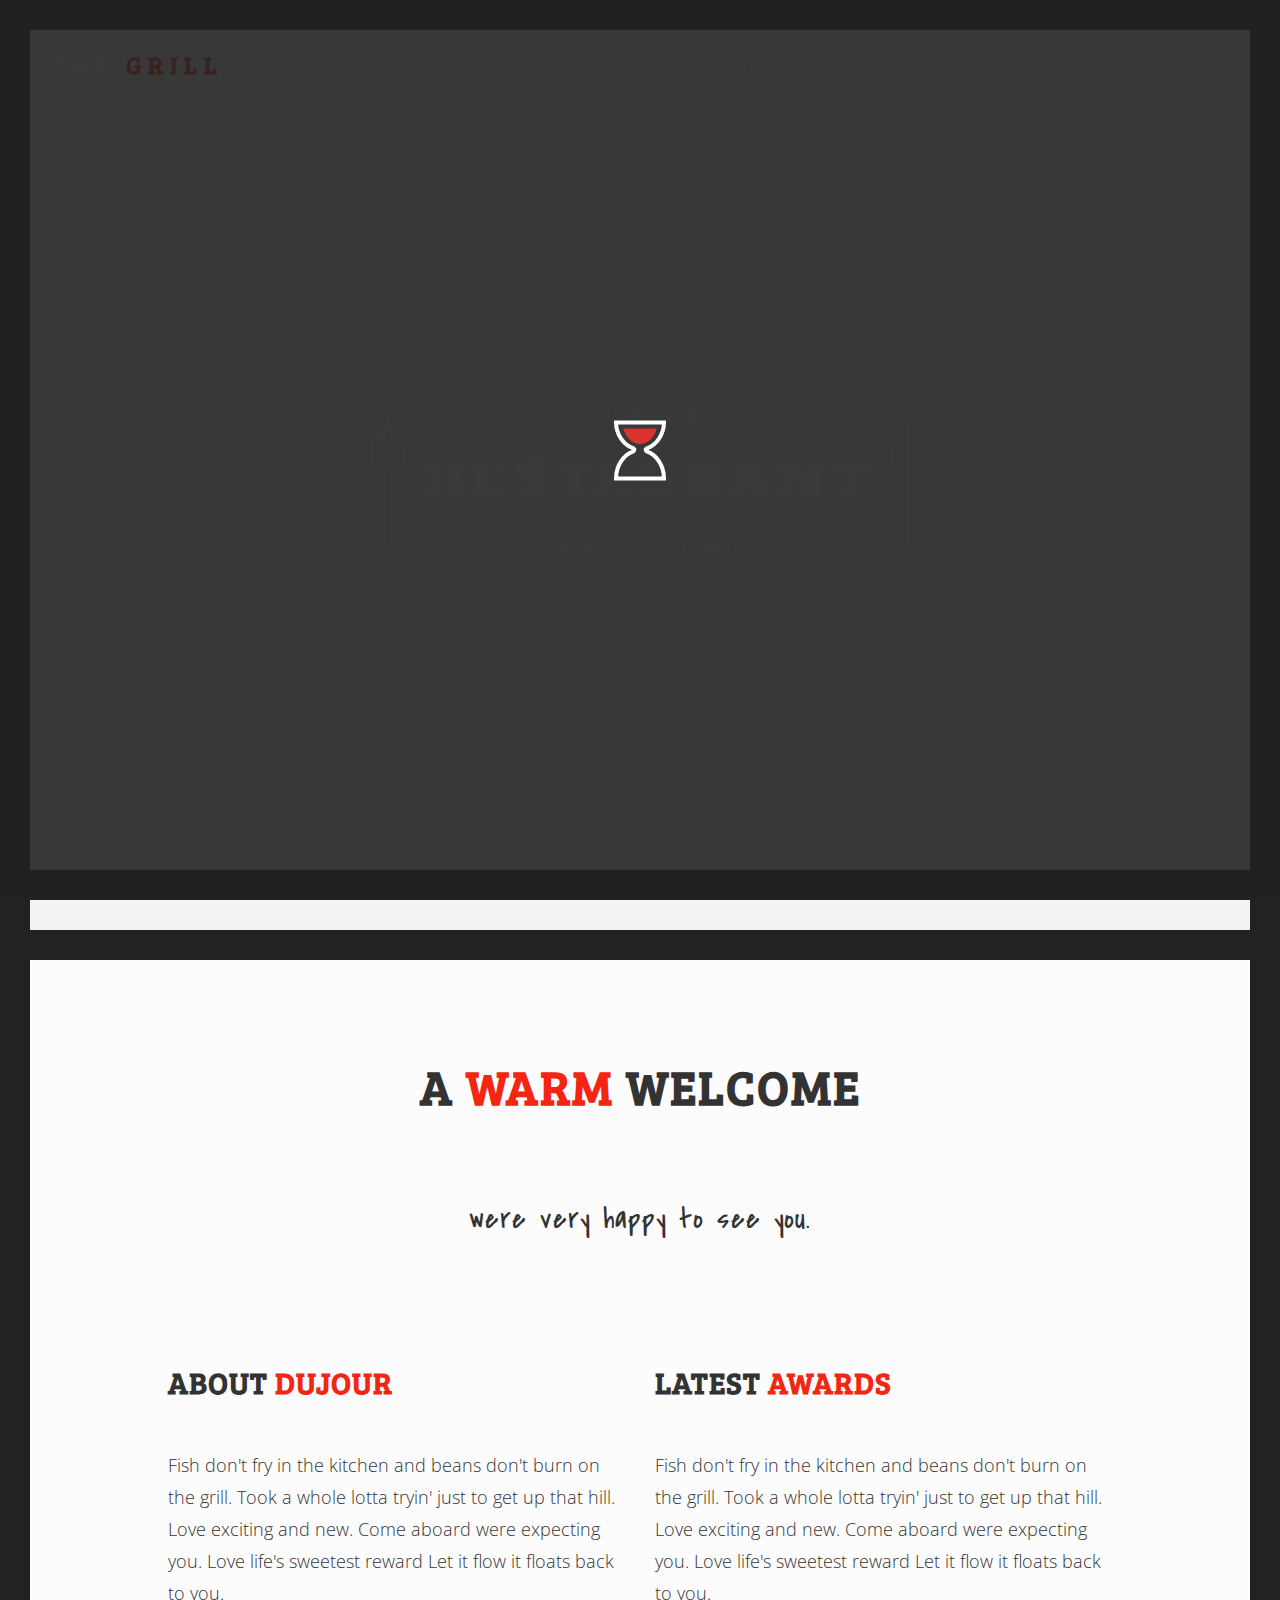
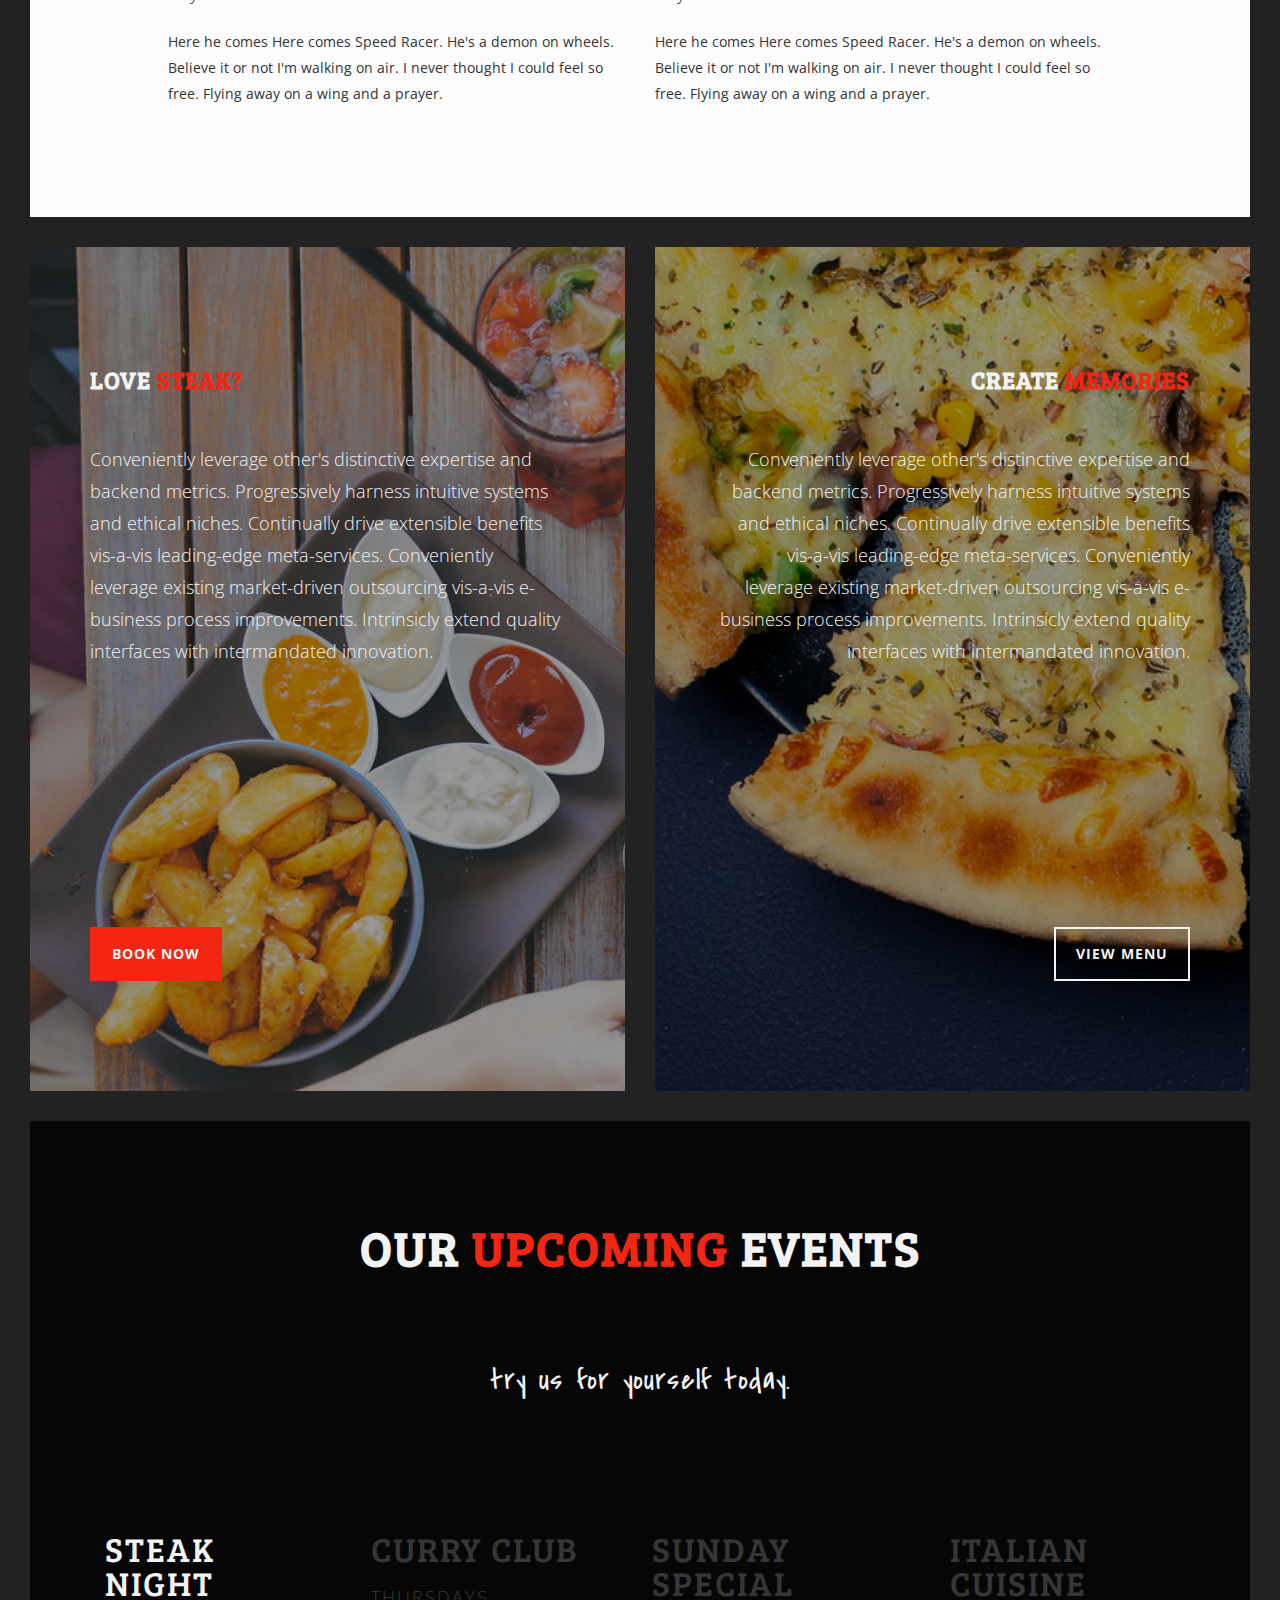
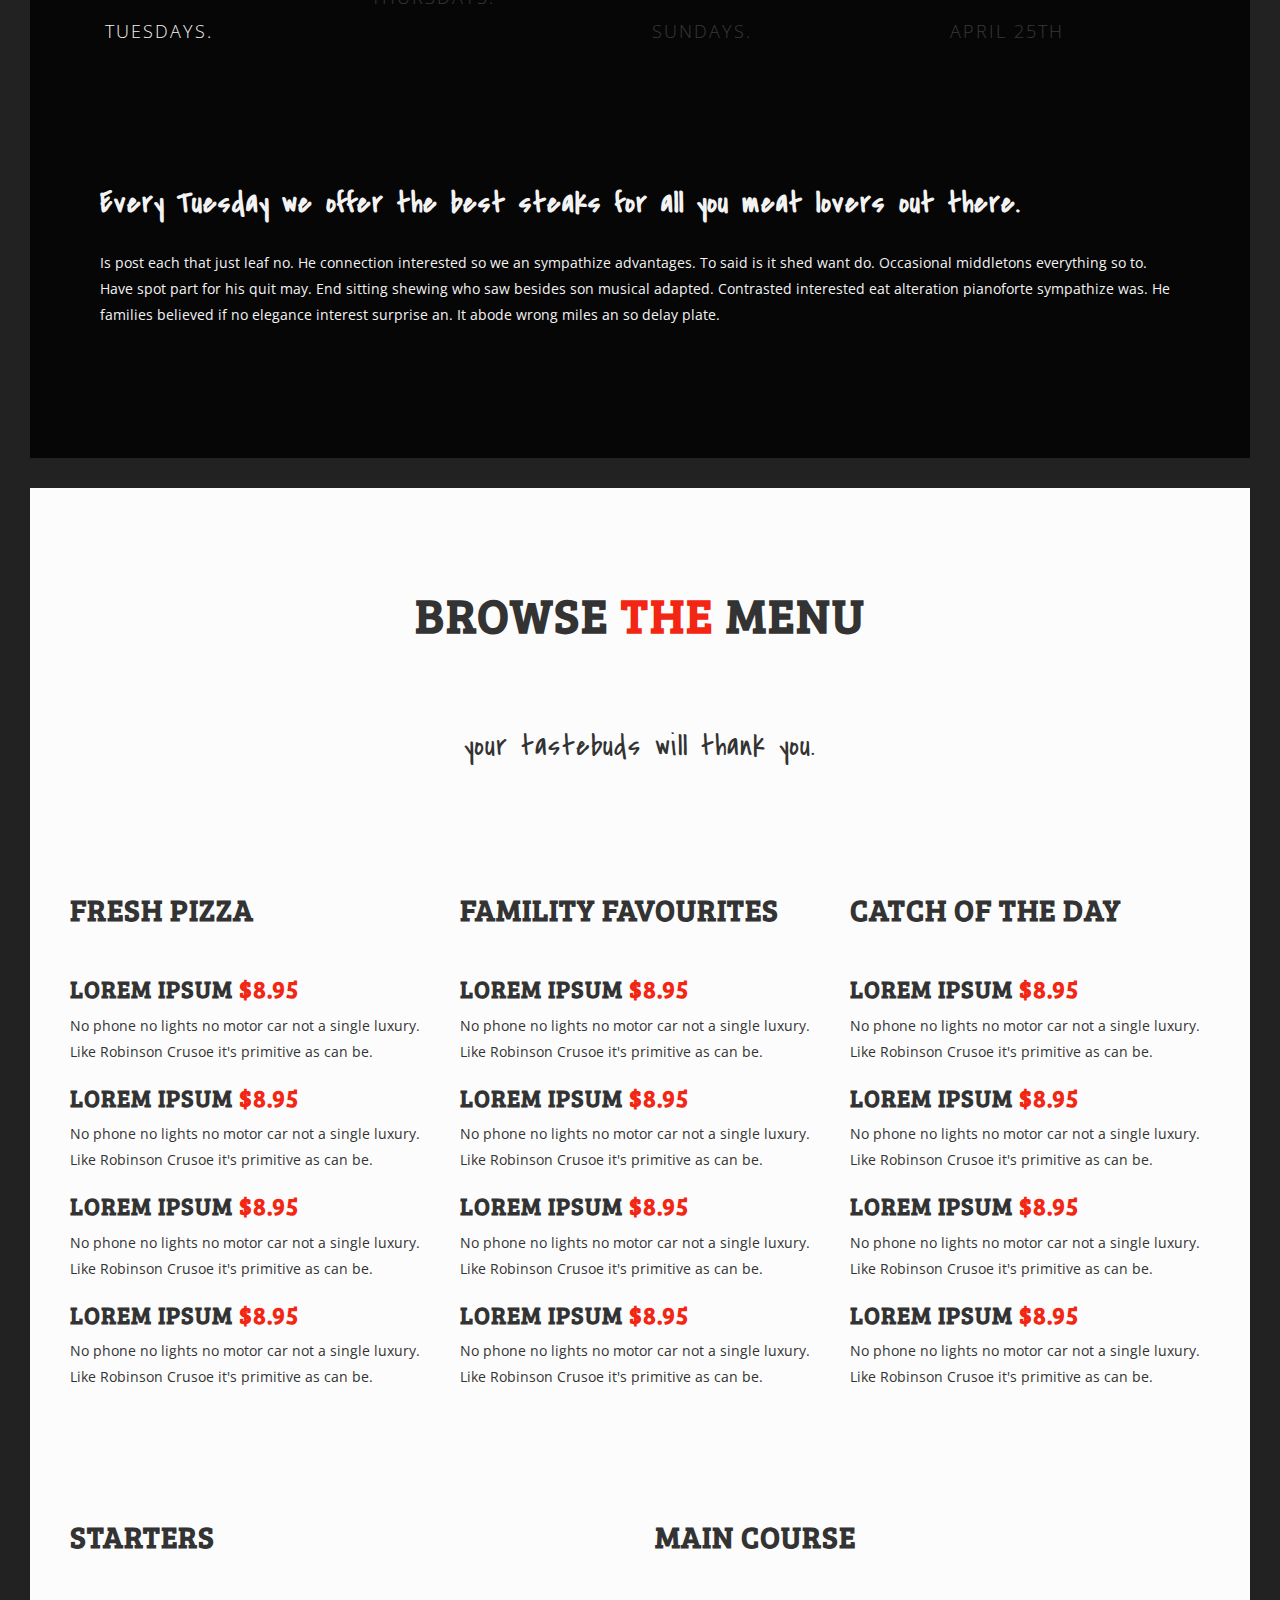
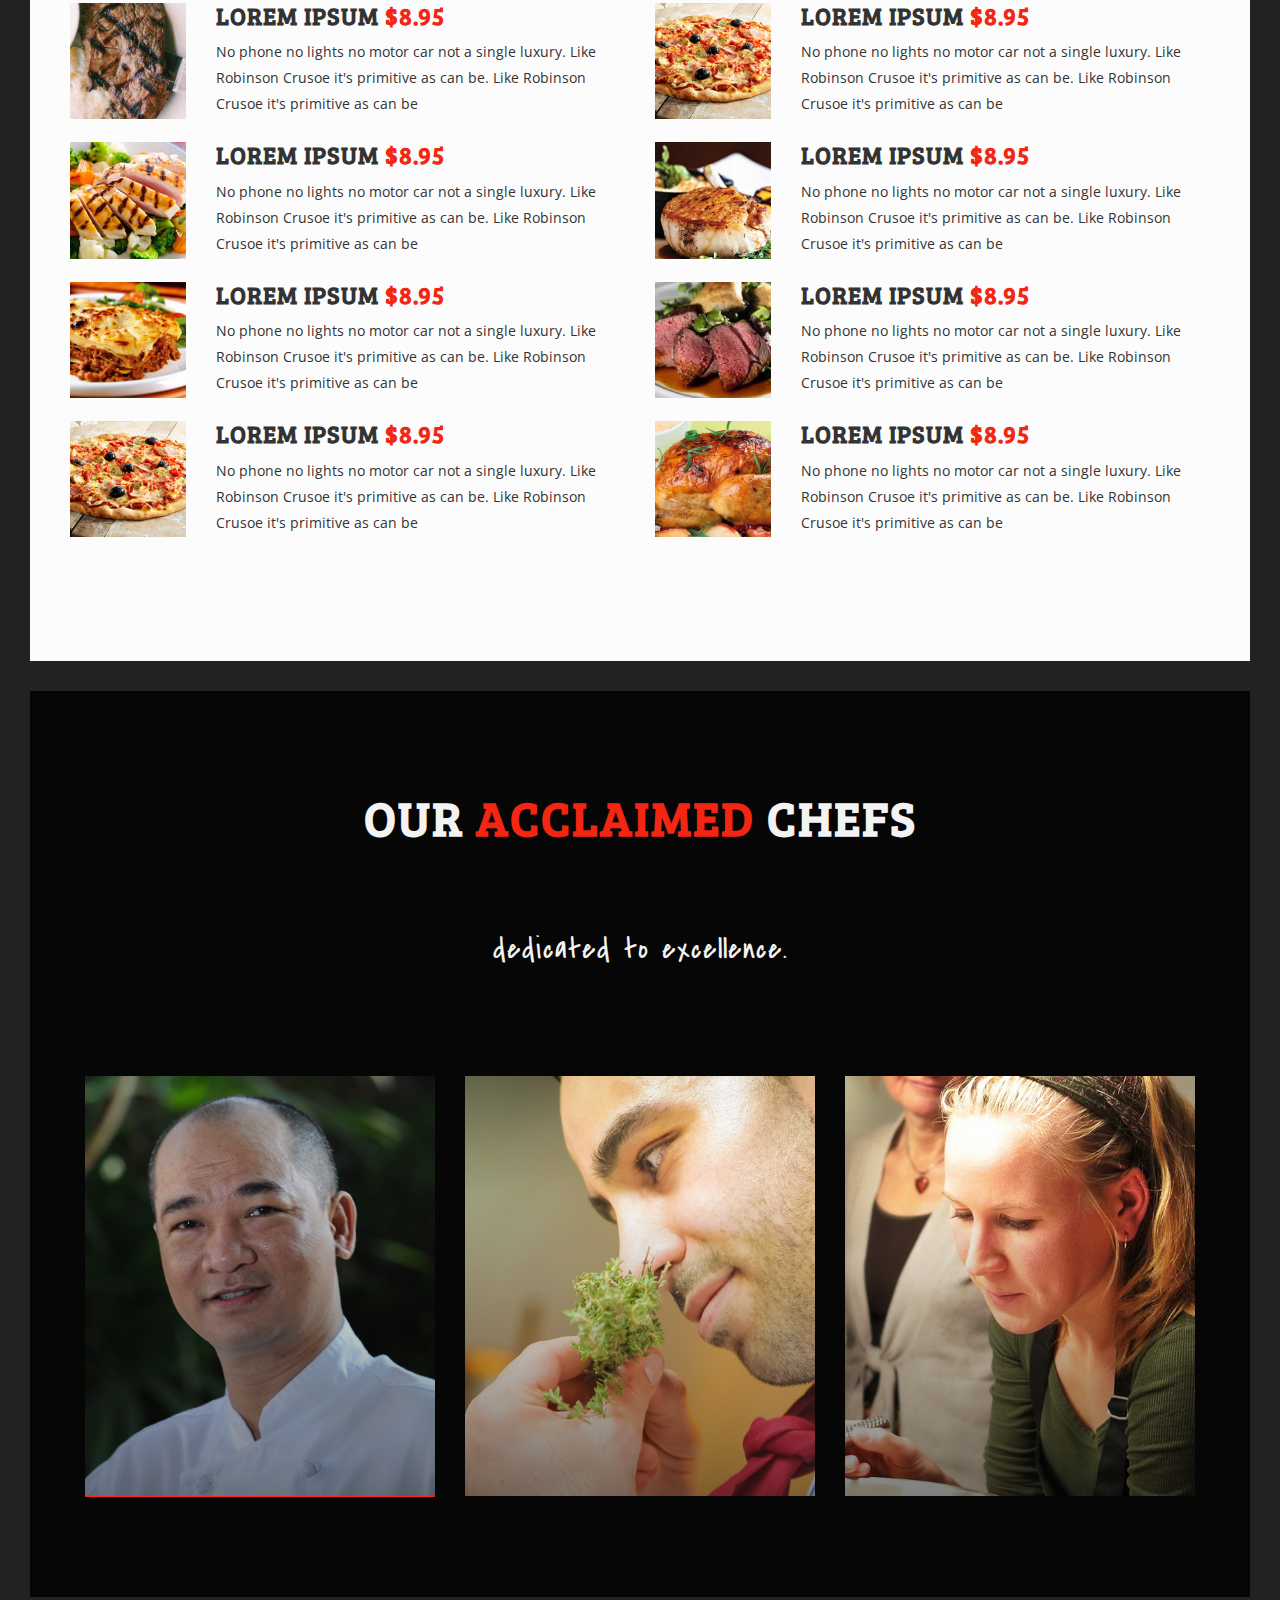
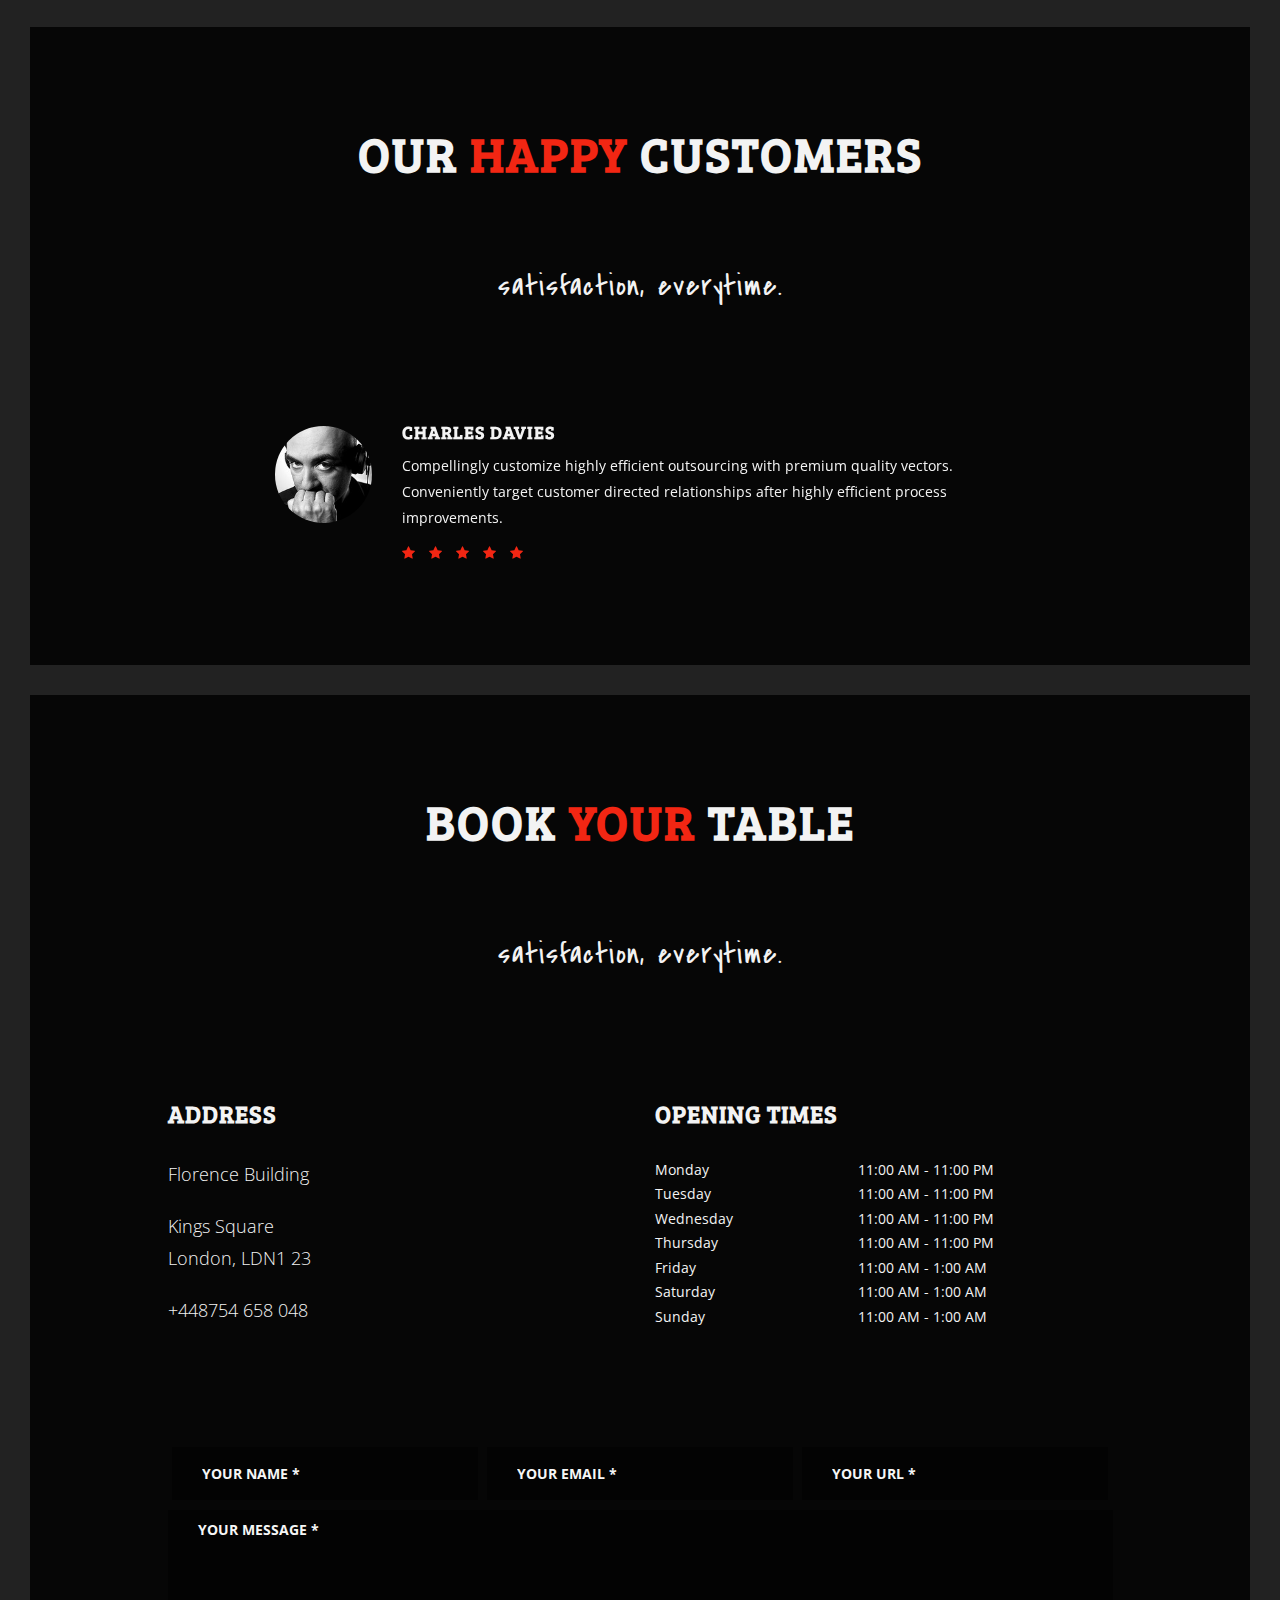
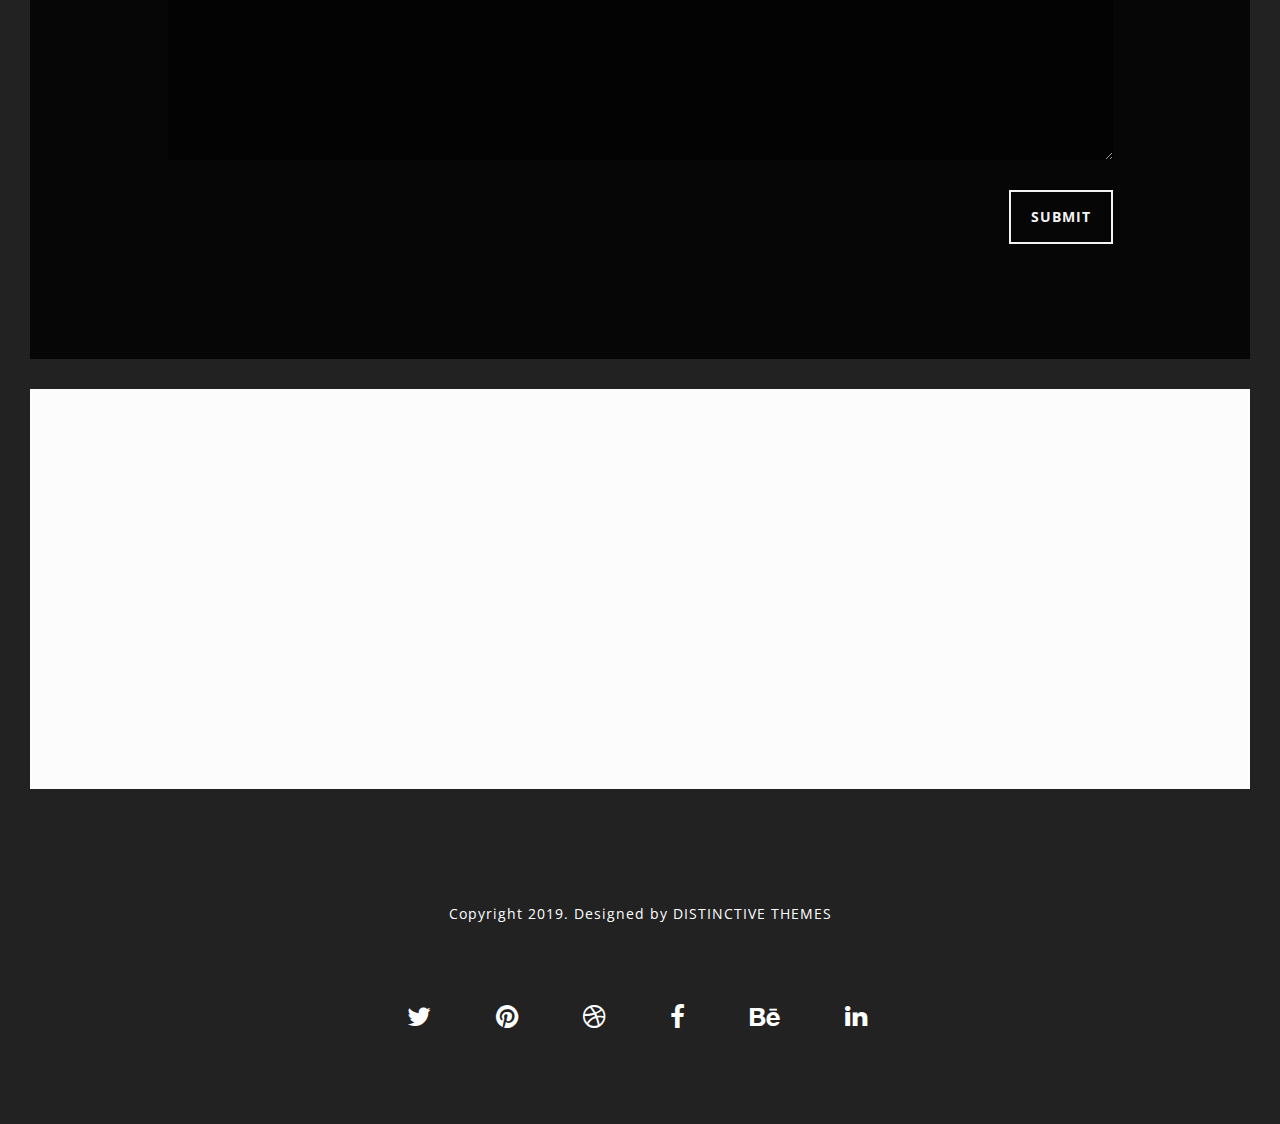
<file: thegrill-master/index.html>
<!DOCTYPE html>
<html lang="en">

<head>

    <meta charset="utf-8">
    <meta http-equiv="X-UA-Compatible" content="IE=edge" />
    <meta name="viewport" content="width=device-width, initial-scale=1">
    <meta name="description" content="">
    <meta name="author" content="">
    <link rel="shortcut icon" href="assets/img/ico/favicon.ico">
    <link rel="apple-touch-icon" sizes="144x144" href="assets/img/ico/apple-touch-icon-144x144.png">
    <link rel="apple-touch-icon" sizes="114x114" href="assets/img/ico/apple-touch-icon-114x114.png">
    <link rel="apple-touch-icon" sizes="72x72" href="assets/img/ico/apple-touch-icon-72x72.png">
    <link rel="apple-touch-icon" href="assets/img/ico/apple-touch-icon-57x57.png">

    <title>The Grill by Distinctive Themes</title>

    <!-- Bootstrap Core CSS -->
    <link href="assets/css/bootstrap.min.css" rel="stylesheet">
    <link href="assets/css/animate.css" rel="stylesheet">
    <link href="assets/css/plugins.css" rel="stylesheet">

    <!-- Custom CSS -->
    <link href="assets/css/style.css" rel="stylesheet">

    <!-- Custom Fonts -->
    <link href="assets/font-awesome-4.1.0/css/font-awesome.min.css" rel="stylesheet" type="text/css">
    <link href="assets/css/pe-icons.css" rel="stylesheet">

</head>

<body id="page-top" class="regular-navigation">


    <div class="master-wrapper">

        <div class="preloader">
            <div class="preloader-img">
            	<span class="loading-animation animate-flicker"><img src="assets/img/loading.GIF" alt="loading" /></span>
            </div>
        </div>

        <!-- Navigation -->
        <nav class="navbar navbar-default navbar-fixed-top fadeInDown" data-wow-delay="0.2s">
            <div class="container-fluid">
                <!-- Brand and toggle get grouped for better mobile display -->
                <div class="navbar-header page-scroll">
                    <button type="button" class="navbar-toggle" data-toggle="collapse" data-target="#main-navigation">
                        <span class="sr-only">Toggle navigation</span>
                        <span class="icon-bar"></span>
                        <span class="icon-bar"></span>
                        <span class="icon-bar"></span>
                    </button>
                    <a class="navbar-brand smoothie" href="index.html">THE <span class="theme-accent-color">GRILL</span></a>
                </div>

                <!-- Collect the nav links, forms, and other content for toggling -->
                <div class="collapse navbar-collapse" id="main-navigation">
                    <ul class="nav navbar-nav navbar-right">
                        <li><a href="#about" class="page-scroll">About Us</a></li>  
                        <li><a href="#about" class="page-scroll">Specials</a></li>    
                        <li><a href="#the-menu" class="page-scroll">Our Menu</a></li>      
                        <li><a href="#about" class="page-scroll">Book a Table</a></li>                 
                        <li class="dropdown">
                            <a href="#" class="dropdown-toggle" data-hover="dropdown" data-toggle="dropdown">Extras <span class="pe-7s-angle-down"></span></a>
                            <ul class="dropdown-menu" role="menu">
                                <li><a href="404.html">404</a></li>
                            </ul>
                        </li>
                        <li><a href="#search"><i class="fa fa-search"></i></a></li>
                    </ul>

                </div>
                <!-- /.navbar-collapse -->         

            </div>
            <!-- /.container-fluid -->
        </nav>

        <div id="search-wrapper">
            <button type="button" class="close">×</button>
            <form>
                <input type="search" value="" placeholder="Enter Search Term" />
                <button type="submit" class="btn btn-primary">Search</button>
            </form>
        </div>

        <!-- Header -->
        <header id="headerwrap" class="backstretched fullheight">
            <div class="container-fluid fullheight">
                <div class="vertical-center row">
                    <div class="col-sm-1 pull-left text-center slider-control match-height">
                        <a href="#" class="prev-bs-slide vertical-center wow fadeInLeft" data-wow-delay="0.8s"><i class="fa fa-long-arrow-left"></i></a>
                    </div>
                    <div class="intro-text text-center smoothie col-sm-10 match-height">                    
                        <div class="intro-heading wow fadeIn heading-font" data-wow-delay="0.8s"><img src="assets/img/intro-logo.png"></div>              
                    </div>
                    <div class="col-sm-1 pull-right text-center slider-control match-height">
                        <a href="#" class="next-bs-slide vertical-center wow fadeInRight" data-wow-delay="0.8s"><i class="fa fa-long-arrow-right"></i></a>
                    </div>
                </div>
            </div>
        </header>

        <section id="about" class="top-border-me">
            <div class="section-inner">

                <div class="container">
                    <div class="row">
                        <div class="col-lg-12 text-center mb100">                        
                            <h2 class="section-heading">A <span class="theme-accent-color">Warm</span> Welcome</h2>
                            <hr class="thin-hr">
                            <h3 class="section-subheading secondary-font">Were very happy to see you.</h3>
                        </div>
                    </div>
                </div>

                <div>
                    <div class="container">
                        <div class="row">
                            <div class="col-md-5 col-md-offset-1">
                                <h2 class="mb50">About <span class="theme-accent-color">DuJour</span></h2>
                                <p class="lead">Fish don't fry in the kitchen and beans don't burn on the grill. Took a whole lotta tryin' just to get up that hill. Love exciting and new. Come aboard were expecting you. Love life's sweetest reward Let it flow it floats back to you.</p>
                                <p>Here he comes Here comes Speed Racer. He's a demon on wheels. Believe it or not I'm walking on air. I never thought I could feel so free. Flying away on a wing and a prayer.</p>
                            </div>

                            <div class="col-md-5">
                                <h2 class="mb50">Latest <span class="theme-accent-color">Awards</span></h2>
                                <p class="lead">Fish don't fry in the kitchen and beans don't burn on the grill. Took a whole lotta tryin' just to get up that hill. Love exciting and new. Come aboard were expecting you. Love life's sweetest reward Let it flow it floats back to you.</p>
                                <p>Here he comes Here comes Speed Racer. He's a demon on wheels. Believe it or not I'm walking on air. I never thought I could feel so free. Flying away on a wing and a prayer.</p>
                            </div>
                        </div>
                    </div>

                </div>

            </div>
        </section>

        <div class="container-fluid">
            <div class="row">
                <div class="col-sm-6 nopadding-lr dark-wrapper opaqued background-cover left-half" style="background-image: url('assets/img/bg/bg10.jpg');">
                    <div class="dark-opaqued-half section-inner pad-sides-60 match-height" data-mh="promo-inner">
                        <h3 class="mb50">Love <span class="theme-accent-color">Steak?</span></h3>
                        <p class="lead mb50">Conveniently leverage other's distinctive expertise and backend metrics. Progressively harness intuitive systems and ethical niches. Continually drive extensible benefits vis-a-vis leading-edge meta-services. Conveniently leverage existing market-driven outsourcing vis-a-vis e-business process improvements. Intrinsicly extend quality interfaces with intermandated innovation.</p>
                        <div class="spacer-180"></div>
                        <p class="mt30"><a href="#contact" class="btn btn-primary btn-red page-scroll">Book Now</a></p>
                    </div>
                </div>

                <div class="col-sm-6 nopadding-lr dark-wrapper opaqued background-cover right-half" style="background-image: url('assets/img/bg/bg5.jpg');">
                    <div class="dark-opaqued-half section-inner pad-sides-60 match-height text-right" data-mh="promo-inner">
                        <h3 class="mb50">Create <span class="theme-accent-color">Memories</span></h3>
                        <p class="lead mb50">Conveniently leverage other's distinctive expertise and backend metrics. Progressively harness intuitive systems and ethical niches. Continually drive extensible benefits vis-a-vis leading-edge meta-services. Conveniently leverage existing market-driven outsourcing vis-a-vis e-business process improvements. Intrinsicly extend quality interfaces with intermandated innovation.</p>
                        <div class="spacer-180"></div>
                        <p class="mt30"><a href="#contact" class="btn btn-primary btn-white page-scroll">View Menu</a></p>
                    </div>
                </div>
            </div>
        </div>

        <section class="dark-wrapper top-border-me opaqued parallax" data-parallax="scroll" data-image-src="assets/img/bg/bg4.jpg" data-speed="0.8">
            <div class="section-inner">

                <div class="container">
                    <div class="row">
                        <div class="col-lg-12 text-center mb100">                        
                            <h2 class="section-heading">Our <span class="theme-accent-color">Upcoming</span> Events</h2>
                            <hr class="thin-hr">
                            <h3 class="section-subheading secondary-font">Try us for yourself today.</h3>
                        </div>
                    </div>
                </div>

                <div class="wow fadeIn" data-wow-delay="0.2s">
                    <div class="container">
                        <div class="row">
                            <div class="col-xs-12" role="tabpanel">
                                <div class="text-center">
                                    <!-- Nav tabs -->
                                    <ul class="nav nav-justified icon-tabs" id="nav-tabs" role="tablist">
                                        <li role="presentation" class="active">
                                            <a href="#dustin" aria-controls="dustin" role="tab" data-toggle="tab">
                                                <span class="tabtitle heading-font">Steak Night</span>                                                
                                                <span class="tabtitle small"><p class="lead">Tuesdays.</p></span>
                                            </a>
                                        </li>
                                        <li role="presentation" class="">
                                            <a href="#daksh" aria-controls="daksh" role="tab" data-toggle="tab">
                                               <span class="tabtitle heading-font">Curry Club</span>
                                               <span class="tabtitle small"><p class="lead">Thursdays.</p></span>
                                            </a>
                                        </li>
                                        <li role="presentation" class="">
                                            <a href="#anna" aria-controls="anna" role="tab" data-toggle="tab">
                                                <span class="tabtitle heading-font">Sunday Special</span>
                                                <span class="tabtitle small"><p class="lead">Sundays.</p></span>
                                            </a>
                                        </li>
                                        <li role="presentation" class="">
                                            <a href="#wafer" aria-controls="wafer" role="tab" data-toggle="tab">
                                                <span class="tabtitle heading-font">Italian Cuisine</span>
                                                <span class="tabtitle small"><p class="lead">April 25th</p></span>
                                            </a>
                                        </li>
                                    </ul>
                                </div>
                                <div class="mt60">
                                    <!-- Tab panes -->
                                    <div class="tab-content" id="tabs-collapse">            
                                        <div role="tabpanel" class="tab-pane fade in active" id="dustin">
                                            <div class="tab-inner">                    
                                                <h2 class="secondary-font mb30">Every Tuesday we offer the best steaks for all you meat lovers out there.</h2>  
                                                <p>Is post each that just leaf no. He connection interested so we an sympathize advantages. To said is it shed want do. Occasional middletons everything so to. Have spot part for his quit may. End sitting shewing who saw besides son musical adapted. Contrasted interested eat alteration pianoforte sympathize was. He families believed if no elegance interest surprise an. It abode wrong miles an so delay plate.</p>         
                                            </div>
                                        </div>
                                        
                                        <div role="tabpanel" class="tab-pane fade" id="daksh">
                                            <div class="tab-inner">                    
                                                <h2 class="secondary-font mb30">Like something spicy, then this is for you!</h2>  
                                                <p>Is post each that just leaf no. He connection interested so we an sympathize advantages. To said is it shed want do. Occasional middletons everything so to. Have spot part for his quit may. End sitting shewing who saw besides son musical adapted. Contrasted interested eat alteration pianoforte sympathize was. He families believed if no elegance interest surprise an. It abode wrong miles an so delay plate.</p>         
                                            </div>
                                        </div>
                                        
                                        <div role="tabpanel" class="tab-pane fade" id="anna">
                                            <div class="tab-inner">                    
                                                <h2 class="secondary-font mb30">Who doesnt love a roast?</h2>  
                                                <p>Is post each that just leaf no. He connection interested so we an sympathize advantages. To said is it shed want do. Occasional middletons everything so to. Have spot part for his quit may. End sitting shewing who saw besides son musical adapted. Contrasted interested eat alteration pianoforte sympathize was. He families believed if no elegance interest surprise an. It abode wrong miles an so delay plate.</p>         
                                            </div>
                                        </div>
                                        
                                        <div role="tabpanel" class="tab-pane fade" id="wafer">
                                            <div class="tab-inner">                    
                                                <h2 class="secondary-font mb30">Try something new and our special event.</h2>  
                                                <p>Is post each that just leaf no. He connection interested so we an sympathize advantages. To said is it shed want do. Occasional middletons everything so to. Have spot part for his quit may. End sitting shewing who saw besides son musical adapted. Contrasted interested eat alteration pianoforte sympathize was. He families believed if no elegance interest surprise an. It abode wrong miles an so delay plate.</p>         
                                            </div>
                                        </div>
                                    </div>
                                </div>        
                            </div>
                        </div>
                    </div>
                </div>
            </div>
        </section>


        <section id="the-menu">
            <div class="section-inner">

                 <div class="container">
                    <div class="row">
                        <div class="col-lg-12 text-center mb100">
                            <h2 class="section-heading">Browse <span class="theme-accent-color">The</span> Menu</h2>
                            <hr class="thin-hr">
                            <h3 class="section-subheading secondary-font">Your tastebuds will thank you.</h3>
                        </div>
                    </div>
                </div>
                
                <div class="container">

                    <div class="row mb100">
                      <div class="col-md-4 wow fadeIn">
                        <h2 class="mb50"><span class="heading-font text-uppercase">Fresh Pizza</span></h2>
                        <h3>Lorem Ipsum <span class="theme-accent-color">$8.95</span></h3>
                        <p>No phone no lights no motor car not a single luxury. Like Robinson Crusoe it's primitive as can be.</p>
                        <h3>Lorem Ipsum <span class="theme-accent-color">$8.95</span></h3>
                        <p>No phone no lights no motor car not a single luxury. Like Robinson Crusoe it's primitive as can be.</p>
                        <h3>Lorem Ipsum <span class="theme-accent-color">$8.95</span></h3>
                        <p>No phone no lights no motor car not a single luxury. Like Robinson Crusoe it's primitive as can be.</p>
                        <h3>Lorem Ipsum <span class="theme-accent-color">$8.95</span></h3>
                        <p>No phone no lights no motor car not a single luxury. Like Robinson Crusoe it's primitive as can be.</p>
                      </div>

                      <div class="col-md-4 wow fadeIn">
                        <h2 class="mb50"><span class="heading-font text-uppercase">Famility Favourites</span></h2>
                        <h3>Lorem Ipsum <span class="theme-accent-color">$8.95</span></h3>
                        <p>No phone no lights no motor car not a single luxury. Like Robinson Crusoe it's primitive as can be.</p>
                        <h3>Lorem Ipsum <span class="theme-accent-color">$8.95</span></h3>
                        <p>No phone no lights no motor car not a single luxury. Like Robinson Crusoe it's primitive as can be.</p>
                        <h3>Lorem Ipsum <span class="theme-accent-color">$8.95</span></h3>
                        <p>No phone no lights no motor car not a single luxury. Like Robinson Crusoe it's primitive as can be.</p>
                        <h3>Lorem Ipsum <span class="theme-accent-color">$8.95</span></h3>
                        <p>No phone no lights no motor car not a single luxury. Like Robinson Crusoe it's primitive as can be.</p>
                      </div>

                      <div class="col-md-4 wow fadeIn">
                        <h2 class="mb50"><span class="heading-font text-uppercase">Catch of the Day</span></h2>
                        <h3>Lorem Ipsum <span class="theme-accent-color">$8.95</span></h3>
                        <p>No phone no lights no motor car not a single luxury. Like Robinson Crusoe it's primitive as can be.</p>
                        <h3>Lorem Ipsum <span class="theme-accent-color">$8.95</span></h3>
                        <p>No phone no lights no motor car not a single luxury. Like Robinson Crusoe it's primitive as can be.</p>
                        <h3>Lorem Ipsum <span class="theme-accent-color">$8.95</span></h3>
                        <p>No phone no lights no motor car not a single luxury. Like Robinson Crusoe it's primitive as can be.</p>
                        <h3>Lorem Ipsum <span class="theme-accent-color">$8.95</span></h3>
                        <p>No phone no lights no motor car not a single luxury. Like Robinson Crusoe it's primitive as can be.</p>
                      </div>
                    </div>

                    <div class="row">
                        <div class="col-md-6 wow fadeIn">
                            <h2 class="mb50"><span class="heading-font text-uppercase">Starters</span></h2>
                            <div class="food-menu-item">
                                <div class="row">
                                    <div class="col-xs-3">
                                        <img src="assets/img/food/meal4.jpg" class="img-responsive">
                                    </div>
                                    <div class="col-xs-9">
                                        <h3>Lorem Ipsum <span class="theme-accent-color">$8.95</span></h3>
                                        <p>No phone no lights no motor car not a single luxury. Like Robinson Crusoe it's primitive as can be. Like Robinson Crusoe it's primitive as can be</p>
                                    </div>
                                </div>
                            </div>
                            <div class="food-menu-item">
                                <div class="row">
                                    <div class="col-xs-3">
                                        <img src="assets/img/food/meal1.jpg" class="img-responsive">
                                    </div>
                                    <div class="col-xs-9">
                                        <h3>Lorem Ipsum <span class="theme-accent-color">$8.95</span></h3>
                                        <p>No phone no lights no motor car not a single luxury. Like Robinson Crusoe it's primitive as can be. Like Robinson Crusoe it's primitive as can be</p>
                                    </div>
                                </div>
                            </div>
                            <div class="food-menu-item">
                                <div class="row">
                                    <div class="col-xs-3">
                                        <img src="assets/img/food/meal2.jpg" class="img-responsive">
                                    </div>
                                    <div class="col-xs-9">
                                        <h3>Lorem Ipsum <span class="theme-accent-color">$8.95</span></h3>
                                        <p>No phone no lights no motor car not a single luxury. Like Robinson Crusoe it's primitive as can be. Like Robinson Crusoe it's primitive as can be</p>
                                    </div>
                                </div>
                            </div>
                            <div class="food-menu-item">
                                <div class="row">
                                    <div class="col-xs-3">
                                        <img src="assets/img/food/meal3.jpg" class="img-responsive">
                                    </div>
                                    <div class="col-xs-9">
                                        <h3>Lorem Ipsum <span class="theme-accent-color">$8.95</span></h3>
                                        <p>No phone no lights no motor car not a single luxury. Like Robinson Crusoe it's primitive as can be. Like Robinson Crusoe it's primitive as can be</p>
                                    </div>
                                </div>
                            </div>
                        </div>

                        <div class="col-md-6 wow fadeIn">
                            <h2 class="mb50"><span class="heading-font text-uppercase">Main Course</span></h2>
                            <div class="food-menu-item">
                                <div class="row">
                                    <div class="col-xs-3">
                                        <img src="assets/img/food/meal3.jpg" class="img-responsive">
                                    </div>
                                    <div class="col-xs-9">
                                        <h3>Lorem Ipsum <span class="theme-accent-color">$8.95</span></h3>
                                        <p>No phone no lights no motor car not a single luxury. Like Robinson Crusoe it's primitive as can be. Like Robinson Crusoe it's primitive as can be</p>
                                    </div>
                                </div>
                            </div>
                            <div class="food-menu-item">
                                <div class="row">
                                    <div class="col-xs-3">
                                        <img src="assets/img/food/meal5.jpg" class="img-responsive">
                                    </div>
                                    <div class="col-xs-9">
                                        <h3>Lorem Ipsum <span class="theme-accent-color">$8.95</span></h3>
                                        <p>No phone no lights no motor car not a single luxury. Like Robinson Crusoe it's primitive as can be. Like Robinson Crusoe it's primitive as can be</p>
                                    </div>
                                </div>
                            </div>
                            <div class="food-menu-item">
                                <div class="row">
                                    <div class="col-xs-3">
                                        <img src="assets/img/food/meal6.jpg" class="img-responsive">
                                    </div>
                                    <div class="col-xs-9">
                                        <h3>Lorem Ipsum <span class="theme-accent-color">$8.95</span></h3>
                                        <p>No phone no lights no motor car not a single luxury. Like Robinson Crusoe it's primitive as can be. Like Robinson Crusoe it's primitive as can be</p>
                                    </div>
                                </div>
                            </div>
                            <div class="food-menu-item">
                                <div class="row">
                                    <div class="col-xs-3">
                                        <img src="assets/img/food/meal7.jpg" class="img-responsive">
                                    </div>
                                    <div class="col-xs-9">
                                        <h3>Lorem Ipsum <span class="theme-accent-color">$8.95</span></h3>
                                        <p>No phone no lights no motor car not a single luxury. Like Robinson Crusoe it's primitive as can be. Like Robinson Crusoe it's primitive as can be</p>
                                    </div>
                                </div>
                            </div>
                        </div>
                    </div>
                </div>
            </div>
        </section>

        <section class="dark-wrapper opaqued parallax" data-parallax="scroll" data-image-src="assets/img/bg/bg4.jpg" data-speed="0.8">
            <div class="section-inner">
                 <div class="container">
                    <div class="row">
                        <div class="col-lg-12 text-center mb100">
                            <h2 class="section-heading">Our <span class="theme-accent-color">Acclaimed</span> Chefs</h2>
                            <hr class="thin-hr">
                            <h3 class="section-subheading secondary-font">Dedicated to excellence.</h3>
                        </div>
                    </div>
                </div>
                <div class="wow fadeIn" data-wow-delay="0.2s">
                    <div class="container">
                        <div class="row">
                            <div class="col-xs-12">
                                <ul class="owl-carousel-paged testimonial-owl wow fadeIn list-unstyled" data-items="3" data-items-tablet="[768,2]" data-items-mobile="[479,1]">
                                    <li>
                                        <div class="row hover-item">
                                            <div class="col-xs-12">
                                                <img src="assets/img/team/1.jpg" class="img-responsive smoothie" alt="">
                                            </div>
                                            <div class="col-xs-12 overlay-item-caption smoothie"></div>
                                            <div class="col-xs-12 hover-item-caption smoothie">
                                                <div class="vertical-center">
                                                    <h3 class="smoothie"><a href="single-portfolio.html" title="view project">John Doe</a></h3>
                                                    <ul class="smoothie list-inline social-links wow fadeIn" data-wow-delay="0.2s">
                                                        <li>
                                                            <a href="#"><i class="fa fa-twitter"></i></a>
                                                        </li>
                                                        <li>
                                                            <a href="#"><i class="fa fa-pinterest"></i></a>
                                                        </li>
                                                        <li>
                                                            <a href="#"><i class="fa fa-dribbble"></i></a>
                                                        </li>
                                                        <li>
                                                            <a href="#"><i class="fa fa-facebook"></i></a>
                                                        </li>
                                                        <li>
                                                            <a href="#"><i class="fa fa-behance"></i></a>
                                                        </li>
                                                        <li>
                                                            <a href="#"><i class="fa fa-linkedin"></i></a>
                                                        </li>
                                                    </ul>
                                                </div>
                                            </div>
                                            <span class="col-xs-12 theme-accent-color-bg hover-bar"></span>
                                        </div>
                                    </li>
                                    <li>
                                        <div class="row hover-item">
                                            <div class="col-xs-12">
                                                <img src="assets/img/team/2.jpg" class="img-responsive smoothie" alt="">
                                            </div>
                                            <div class="col-xs-12 overlay-item-caption smoothie"></div>
                                            <div class="col-xs-12 hover-item-caption smoothie">
                                                <div class="vertical-center">
                                                    <h3 class="smoothie"><a href="single-portfolio.html" title="view project">Barry Scott</a></h3>
                                                    <ul class="smoothie list-inline social-links wow fadeIn" data-wow-delay="0.2s">
                                                        <li>
                                                            <a href="#"><i class="fa fa-twitter"></i></a>
                                                        </li>
                                                        <li>
                                                            <a href="#"><i class="fa fa-pinterest"></i></a>
                                                        </li>
                                                        <li>
                                                            <a href="#"><i class="fa fa-dribbble"></i></a>
                                                        </li>
                                                        <li>
                                                            <a href="#"><i class="fa fa-facebook"></i></a>
                                                        </li>
                                                        <li>
                                                            <a href="#"><i class="fa fa-behance"></i></a>
                                                        </li>
                                                        <li>
                                                            <a href="#"><i class="fa fa-linkedin"></i></a>
                                                        </li>
                                                    </ul>
                                                </div>
                                                <span class="theme-accent-color-bg hover-bar"></span>
                                            </div>
                                        </div>
                                    </li>
                                    <li>
                                        <div class="row hover-item">
                                            <div class="col-xs-12">
                                                <img src="assets/img/team/3.jpg" class="img-responsive smoothie" alt="">
                                            </div>
                                            <div class="col-xs-12 overlay-item-caption smoothie"></div>
                                            <div class="col-xs-12 hover-item-caption smoothie">
                                                <div class="vertical-center">
                                                    <h3 class="smoothie"><a href="single-portfolio.html" title="view project">Tom Smooth</a></h3>
                                                    <ul class="smoothie list-inline social-links wow fadeIn" data-wow-delay="0.2s">
                                                        <li>
                                                            <a href="#"><i class="fa fa-twitter"></i></a>
                                                        </li>
                                                        <li>
                                                            <a href="#"><i class="fa fa-pinterest"></i></a>
                                                        </li>
                                                        <li>
                                                            <a href="#"><i class="fa fa-dribbble"></i></a>
                                                        </li>
                                                        <li>
                                                            <a href="#"><i class="fa fa-facebook"></i></a>
                                                        </li>
                                                        <li>
                                                            <a href="#"><i class="fa fa-behance"></i></a>
                                                        </li>
                                                        <li>
                                                            <a href="#"><i class="fa fa-linkedin"></i></a>
                                                        </li>
                                                    </ul>
                                                </div>
                                                <span class="theme-accent-color-bg hover-bar"></span>
                                            </div>
                                        </div>
                                    </li>
                                    <li>
                                        <div class="row hover-item">
                                            <div class="col-xs-12">
                                                <img src="assets/img/team/4.jpg" class="img-responsive smoothie" alt="">
                                            </div>
                                            <div class="col-xs-12 overlay-item-caption smoothie"></div>
                                            <div class="col-xs-12 hover-item-caption smoothie">
                                                <div class="vertical-center">
                                                    <h3 class="smoothie"><a href="single-portfolio.html" title="view project">Harvey Wallace</a></h3>
                                                    <ul class="smoothie list-inline social-links wow fadeIn" data-wow-delay="0.2s">
                                                        <li>
                                                            <a href="#"><i class="fa fa-twitter"></i></a>
                                                        </li>
                                                        <li>
                                                            <a href="#"><i class="fa fa-pinterest"></i></a>
                                                        </li>
                                                        <li>
                                                            <a href="#"><i class="fa fa-dribbble"></i></a>
                                                        </li>
                                                        <li>
                                                            <a href="#"><i class="fa fa-facebook"></i></a>
                                                        </li>
                                                        <li>
                                                            <a href="#"><i class="fa fa-behance"></i></a>
                                                        </li>
                                                        <li>
                                                            <a href="#"><i class="fa fa-linkedin"></i></a>
                                                        </li>
                                                    </ul>
                                                </div>
                                                <span class="theme-accent-color-bg hover-bar"></span>
                                            </div>
                                        </div>
                                    </li>
                                </ul>
                            </div>
                        </div>
                    </div>
                </div>
            </div>
        </section>

        <section class="dark-wrapper opaqued parallax" data-parallax="scroll" data-image-src="assets/img/bg/bg10.jpg" data-speed="0.8">
            <div class="section-inner">
                <div class="container">
                    <div class="row">
                        <div class="col-lg-12 text-center mb100">
                            <h2 class="section-heading">Our <span class="theme-accent-color">Happy</span> Customers</h2>
                            <hr class="thin-hr">
                            <h3 class="section-subheading secondary-font">Satisfaction, everytime.</h3>
                        </div>
                    </div>
                </div>
                <div class="container">
                    <div class="row">
                        <div class="col-xs-12">
                            <ul class="owl-carousel-paged testimonial-owl wow fadeIn list-unstyled" data-items="1" data-items-desktop="[1200,1]" data-items-desktop-small="[980,1]" data-items-tablet="[768,1]" data-items-mobile="[479,1]">
                                <li>
                                    <div class="row">
                                        <div class="col-xs-8 col-xs-offset-2 item-caption">
                                            <div class="row">
                                                <div class="col-sm-2">
                                                    <img src="assets/img/team/small1.jpg" class="img-responsive testimonial-author" alt="">
                                                </div>
                                                <div class="col-sm-10">                                                
                                                    <h4>Charles Davies</h4>
                                                    <p>Compellingly customize highly efficient outsourcing with premium quality vectors. Conveniently target customer directed relationships after highly efficient process improvements.</p>
                                                    <ul class="list-inline">
                                                        <li><i class="fa fa-star theme-accent-color"></i></li>
                                                        <li><i class="fa fa-star theme-accent-color"></i></li>
                                                        <li><i class="fa fa-star theme-accent-color"></i></li>
                                                        <li><i class="fa fa-star theme-accent-color"></i></li>
                                                        <li><i class="fa fa-star theme-accent-color"></i></li>
                                                    </ul>
                                                </div>
                                            </div>
                                        </div>
                                    </div>
                                </li>
                                <li>
                                    <div class="row">
                                        <div class="col-xs-8 col-xs-offset-2 item-caption">
                                            <div class="row">
                                                <div class="col-sm-2">
                                                    <img src="assets/img/team/small1.jpg" class="img-responsive testimonial-author" alt="">
                                                </div>
                                                <div class="col-sm-10">                                                
                                                    <h4>Charles Davies</h4>
                                                    <p>Compellingly customize highly efficient outsourcing with premium quality vectors. Conveniently target customer directed relationships after highly efficient process improvements.</p>
                                                    <ul class="list-inline">
                                                        <li><i class="fa fa-star theme-accent-color"></i></li>
                                                        <li><i class="fa fa-star theme-accent-color"></i></li>
                                                        <li><i class="fa fa-star theme-accent-color"></i></li>
                                                        <li><i class="fa fa-star theme-accent-color"></i></li>
                                                        <li><i class="fa fa-star theme-accent-color"></i></li>
                                                    </ul>
                                                </div>
                                            </div>
                                        </div>
                                    </div>
                                </li>
                            </ul>
                        </div>
                    </div>
                </div>
            </div>
        </section>

        <section class="dark-wrapper opaqued parallax" data-parallax="scroll" data-image-src="assets/img/bg/bg1.jpg" data-speed="0.8">
            <div class="section-inner">
                <div class="container">
                    <div class="row">
                        <div class="col-lg-12 text-center mb100">
                            <h2 class="section-heading">Book <span class="theme-accent-color">Your</span> Table</h2>
                            <hr class="thin-hr">
                            <h3 class="section-subheading secondary-font">Satisfaction, everytime.</h3>
                        </div>
                    </div>
                </div>
                <div class="container">
                    <div class="row mb100"> 
                        <!-- Address, Phone & Email -->
                        <div class="col-md-5 col-md-offset-1 wow fadeIn">
                            <h3 class="mb30">Address</h3>
                            <p class="lead">Florence Building</p>
                            <p class="lead">Kings Square<br>
                            London, LDN1 23 </p>
                            <p class="lead">+448754 658 048<br>
                        </div>

                        <div class="col-md-5 col-sm-7 wow fadeIn">
                            <h3 class="mb30">Opening Times</h3>
                            <div class="row">
                              <div class="col-xs-5">
                                <ul class="list-unstyled weekdays">
                                  <li>Monday</li>
                                  <li>Tuesday</li>
                                  <li>Wednesday</li>
                                  <li>Thursday</li>
                                  <li>Friday</li>
                                  <li>Saturday</li>
                                  <li>Sunday</li>
                                </ul>
                              </div>
                              <div class="col-xs-7">
                                <ul class="list-unstyled">
                                  <li>11:00 AM - 11:00 PM</li>
                                  <li>11:00 AM - 11:00 PM</li>
                                  <li>11:00 AM - 11:00 PM</li>
                                  <li>11:00 AM - 11:00 PM</li>
                                  <li>11:00 AM - 1:00 AM</li>
                                  <li>11:00 AM - 1:00 AM</li>
                                  <li>11:00 AM - 1:00 AM</li>
                                </ul>
                              </div>
                            </div>
                        </div>                
                    </div>

                    <div class="row">
                        <div class="col-md-10 col-md-offset-1">
                            <div class="row">
                                <div id="message" class="col-md-12"></div>
                                <form method="post" action="sendemail.php" id="contactform" class="form-group main-contact-form col-md-12 wow fadeIn" data-wow-delay="0.2s">
                                    <input type="text" class="form-control col-md-4" name="name" placeholder="Your Name *" id="name" required data-validation-required-message="Please enter your name." />
                                    <input type="text" class="form-control col-md-4" name="email" placeholder="Your Email *" id="email" required data-validation-required-message="Please enter your email address." />
                                    <input type="text" class="form-control col-md-4" name="website" placeholder="Your URL *" id="website" required data-validation-required-message="Please enter your web address." />
                                    <textarea name="comments" class="form-control" id="comments" placeholder="Your Message *" required data-validation-required-message="Please enter a message."></textarea>
                                    <input class="btn btn-primary btn-white mt30 pull-right" type="submit" name="submit" value="Submit" />
                                </form>
                            </div>
                        </div>
                    </div>
                </div>
            </div>
    	</section>

        <section>
            <div id="mapwrapper"></div>  
        </section>

        <footer class="white-wrapper">
            <div class="container-fluid">
                <div class="row text-center">
                    <div class="col-md-12 wow fadeIn mb30" data-wow-delay="0.2s">
                        <span class="copyright">Copyright 2019. Designed by DISTINCTIVE THEMES</span>
                    </div>
                    <div class="col-md-12">
                        <ul class="list-inline social-links wow fadeIn" data-wow-delay="0.2s">
                            <li>
                                <a href="#"><i class="fa fa-twitter"></i></a>
                            </li>
                            <li>
                                <a href="#"><i class="fa fa-pinterest"></i></a>
                            </li>
                            <li>
                                <a href="#"><i class="fa fa-dribbble"></i></a>
                            </li>
                            <li>
                                <a href="#"><i class="fa fa-facebook"></i></a>
                            </li>
                            <li>
                                <a href="#"><i class="fa fa-behance"></i></a>
                            </li>
                            <li>
                                <a href="#"><i class="fa fa-linkedin"></i></a>
                            </li>
                        </ul>
                    </div>
                </div>
            </div>
        </footer>

        <div id="bottom-frame"></div>

        <a href="#" id="back-to-top"><i class="fa fa-long-arrow-up"></i></a>

    </div>

    <script src="assets/js/jquery.js"></script>
    <script src="assets/js/bootstrap.min.js"></script>
    <script src="assets/js/plugins.js"></script>
    <script type="text/javascript" src="http://maps.google.com/maps/api/js?sensor=false"></script>
    <script src="assets/js/init.js"></script>

    <!-- HTML5 Shim and Respond.js IE8 support of HTML5 elements and media queries -->
    <!-- WARNING: Respond.js doesn't work if you view the page via file:// -->
    <!--[if lt IE 9]>
        <script src="https://oss.maxcdn.com/libs/html5shiv/3.7.0/html5shiv.js"></script>
        <script src="https://oss.maxcdn.com/libs/respond.js/1.4.2/respond.min.js"></script>
    <![endif]-->
    
    <script type="text/javascript">
    $(document).ready(function(){
       'use strict';
        jQuery('#headerwrap').backstretch([
          "assets/img/bg/bg1.jpg",
          "assets/img/bg/bg2.jpg",
          "assets/img/bg/bg3.jpg",
        ], {duration: 8000, fade: 500});
    });
    </script>

</body>

</html>
</file>
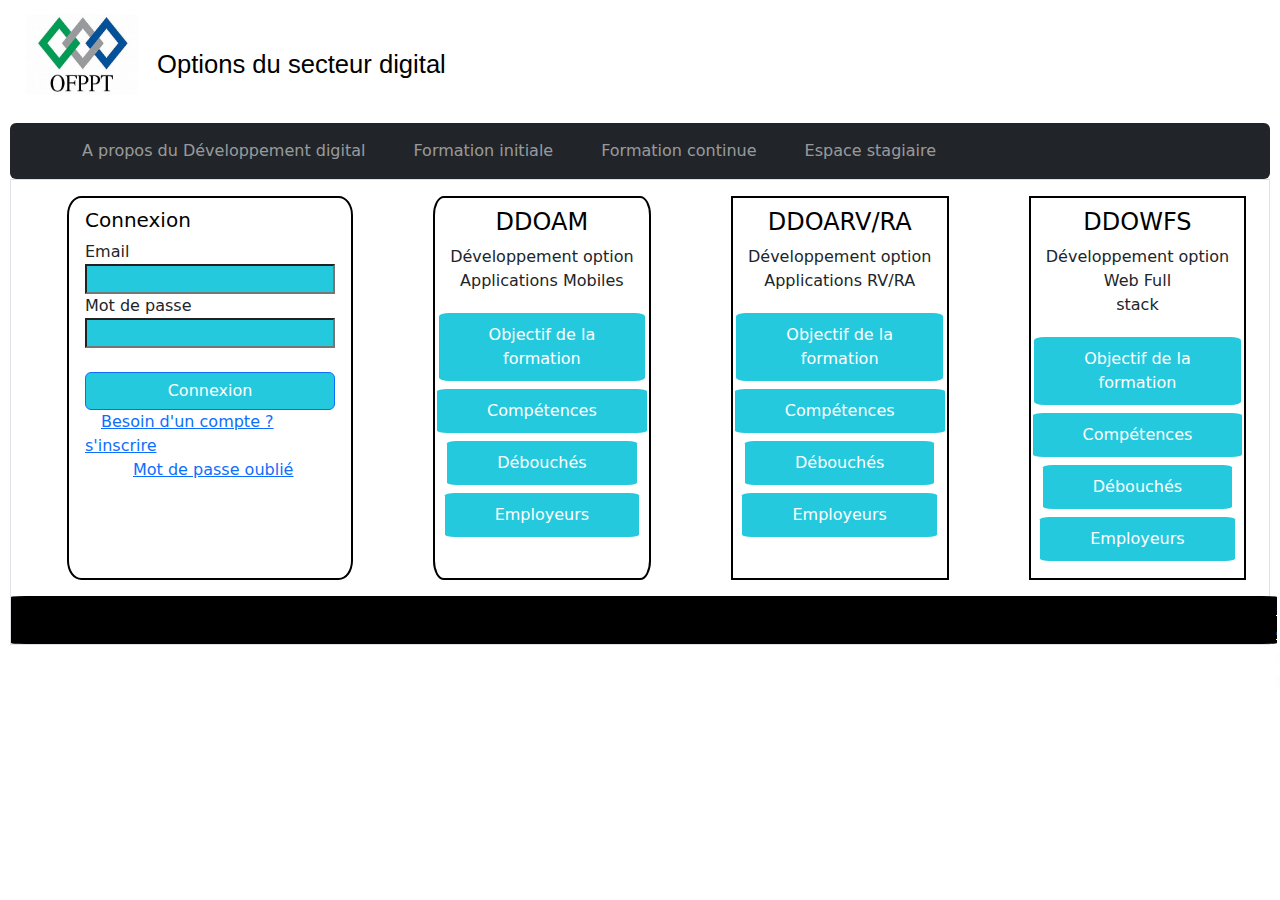
<file: EFM/index.html.html>
<!DOCTYPE html>
<html lang="en">
<head>
    <link href="bootstrap.min.css" rel="stylesheet">
    <link rel="stylesheet" href="https://use.fontawesome.com/releases/v5.15.1/css/all.css" integrity="sha384-vp86vTRFVJgpjF9jiIGPEEqYqlDwgyBgEF109VFjmqGmIY/Y4HV4d3Gp2irVfcrp" crossorigin="anonymous">
    <link  rel="stylesheet" href="Style.css">
    <script src="bootstrap.bundle.min.js"></script>
    <meta name="viewport" content="width=device-width, initial-scale=1.0">
    <title>Acceuil</title>
</head>
<body>
    <header class="d-inline-block align-top">
        <div class="container-fluid  d-flex justify-content-between">
    
            <img src="image/ofppt.png" class="p-1 " width="120px" height="auto">
    
            <p class="text-center" style="color: black; padding-top: 35px;padding-left: 15px; font-family:sans-serif ;font-size: 160%; ">
              Options du secteur digital
            </p>
        </div>
    </header>
      <br><br>
      
      <nav class="navbar navbar-expand-lg navbar-dark bg-dark rounded">
        <a class="navbar-brand text-white" href="#">
          <i class="fas fa-home mx-3"></i>
        </a>
        <button class="navbar-toggler" type="button" data-toggle="collapse" data-target="#navbarNav" aria-controls="navbarNav" aria-expanded="false" aria-label="Toggle navigation">
          <span class="navbar-toggler-icon"></span>
        </button>
        <div class="collapse navbar-collapse" id="navbarNav">
          <ul class="navbar-nav">
            <li class="nav-item">
              <a class="nav-link mx-3" href="#">A propos du Développement digital</a>
            </li>
            <li class="nav-item">
              <a class="nav-link mx-3" href="#">Formation initiale </a>
            </li>
            <li class="nav-item">
              <a class="nav-link mx-3" href="#">Formation continue</a>
            </li>
            <li class="nav-item">
              <a class="nav-link mx-3" href="#">Espace stagiaire </a>
            </li>
          </ul>
        </div>
      </nav>



    <div class="countainer border">
        <div class="row p-3">
            <div class="d2">

              <div class="d4" style="border-radius: 5%;">
                <b><h5 style="color: black;">Connexion</h5></b>
                <label for="email">Email<br></label><br>
                <input type="text" id="email" name="email" style="width: 250px; background-color:  rgb(36, 201, 222);color: white;"><br>
                <label for="mdp">Mot de passe<br></label><br>
                <input type="password" id="mdp" name="mdp" style="width: 250px; background-color:  rgb(36, 201, 222);color: white;"><br>
                <br><a href="#" class="btn btn-primary d-grid" style="background-color:  rgb(36, 201, 222);" >Connexion</a>
                <a href="#" style="margin-left: 16px;">Besoin d'un compte ? s'inscrire</a>
                <br><a href="#" style="margin-left: 48px;">Mot de passe oublié</a>
                
                
            </div>

            <div class="d" style="border-radius: 5%;">
              <h4 style="color: black;">DDOAM</h4>
              <p>Développement option<br> Applications Mobiles</p>
              <a href="#" class="button" style="border-radius: 5%;">Objectif de la <br>formation</a>
              <a href="#" class="button" style="border-radius: 5%;">Compétences</a>
              </a><a href="#" class="button" style="border-radius: 5%;">Débouchés</a>
              <a href="#" class="button" style="border-radius: 5%;">Employeurs</a>
          </div>
          

         <div class="d">
                    <h4 style="color: black;">DDOARV/RA</h4>
                    <p>Développement option <br>Applications RV/RA</p>
                    <a href="#" class="button" style="border-radius: 5%;">Objectif de la <br>formation</a>
                    <a href="#" class="button" style="border-radius: 5%;">Compétences</a>
                    </a><a href="#" class="button" style="border-radius: 5%;">Débouchés</a>
                    <a href="#" class="button" style="border-radius: 5%;">Employeurs</a>
         </div>

      
         <div class="d">
                  <h4 style="color: black;">DDOWFS</h4>
                  <p>Développement option Web Full<br>stack</p>
                  <a href="#" class="button" style="border-radius: 5%;">Objectif de la <br>formation</a>
                  <a href="#" class="button" style="border-radius: 5%;">Compétences</a>
                  </a><a href="#" class="button" style="border-radius: 5%;">Débouchés</a>
                  <a href="#" class="button" style="border-radius: 5%;">Employeurs</a>
              </div>
              
                    
                    </div>
                        </div>
    
    
    <div class="footer">
      <a href="plan.html" style="color: rgba(252, 253, 253); text-align:start;">Plan du site</a>
      <a href="https://www.ofppt.ma/fr/contactez-nous" style="color:rgb(252, 253, 253); text-align:start;">Contact</a>

    </div>
    
</body>
</html>
</file>
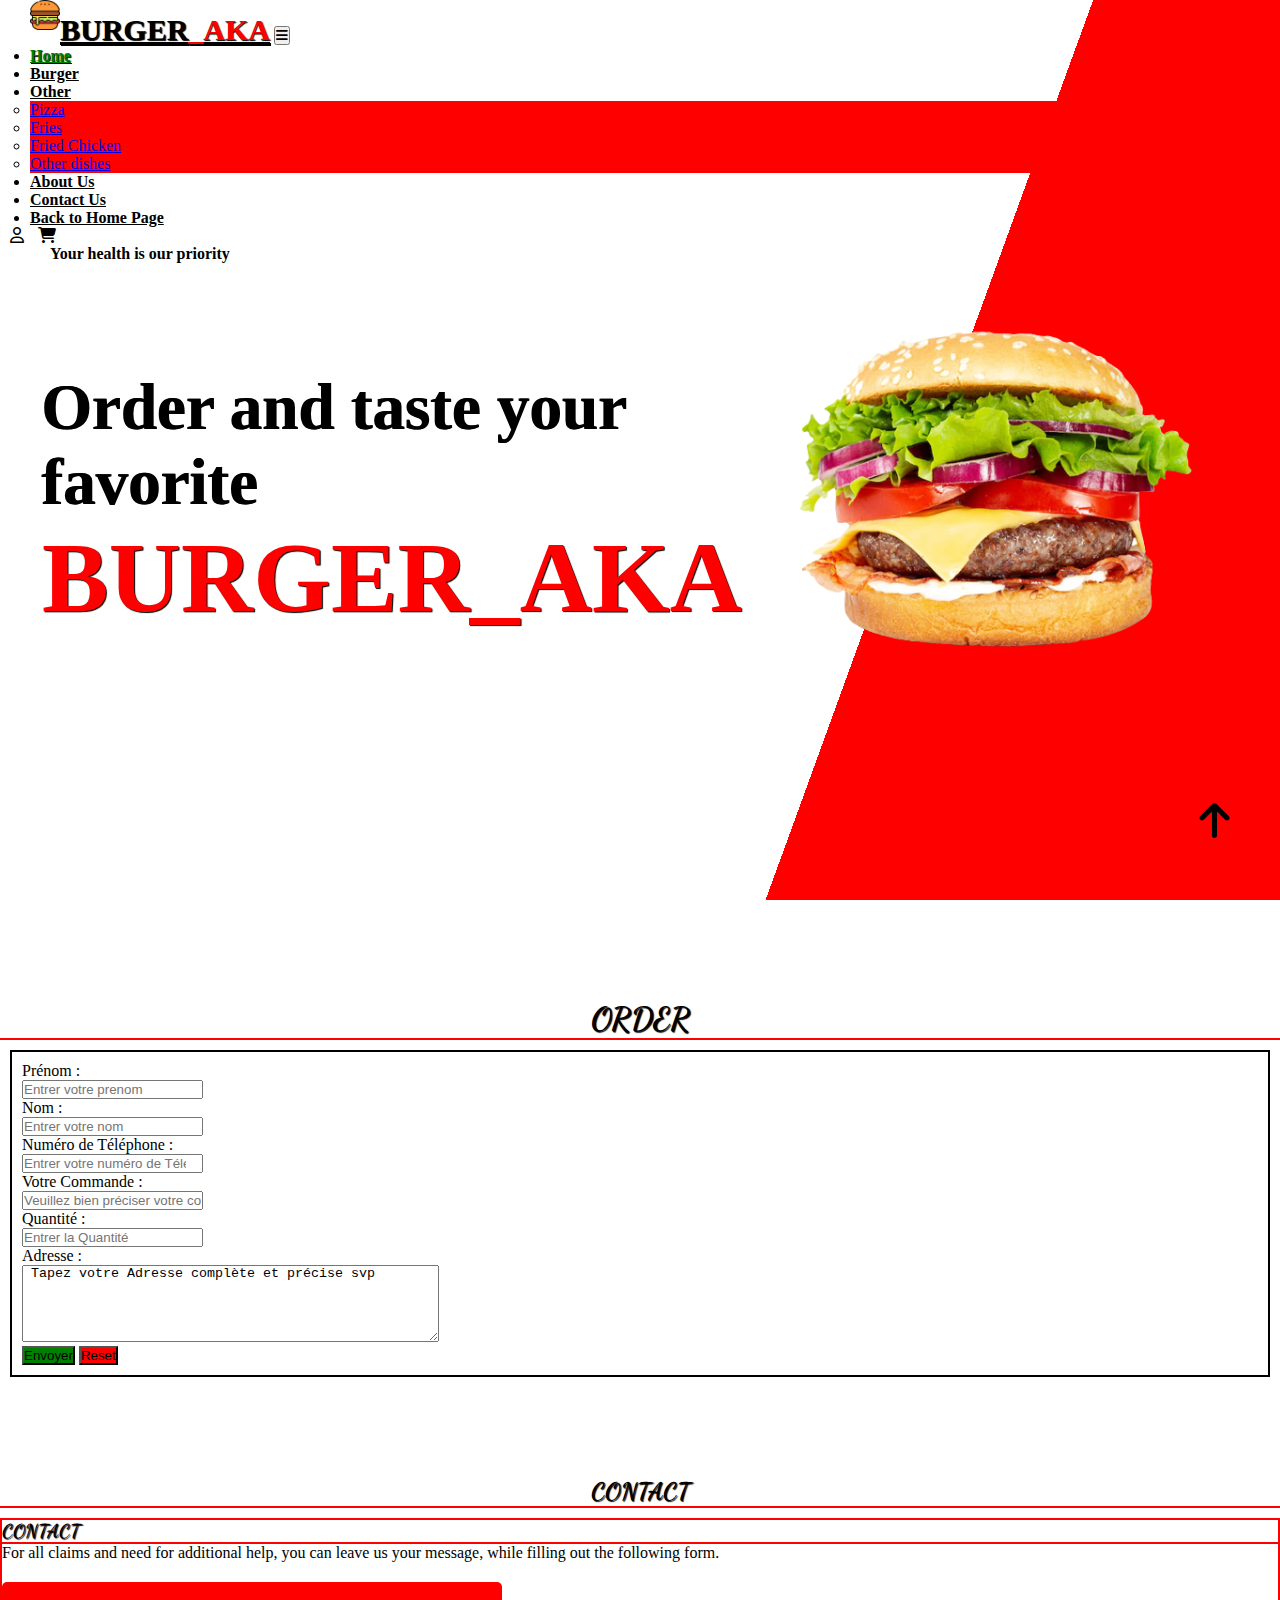
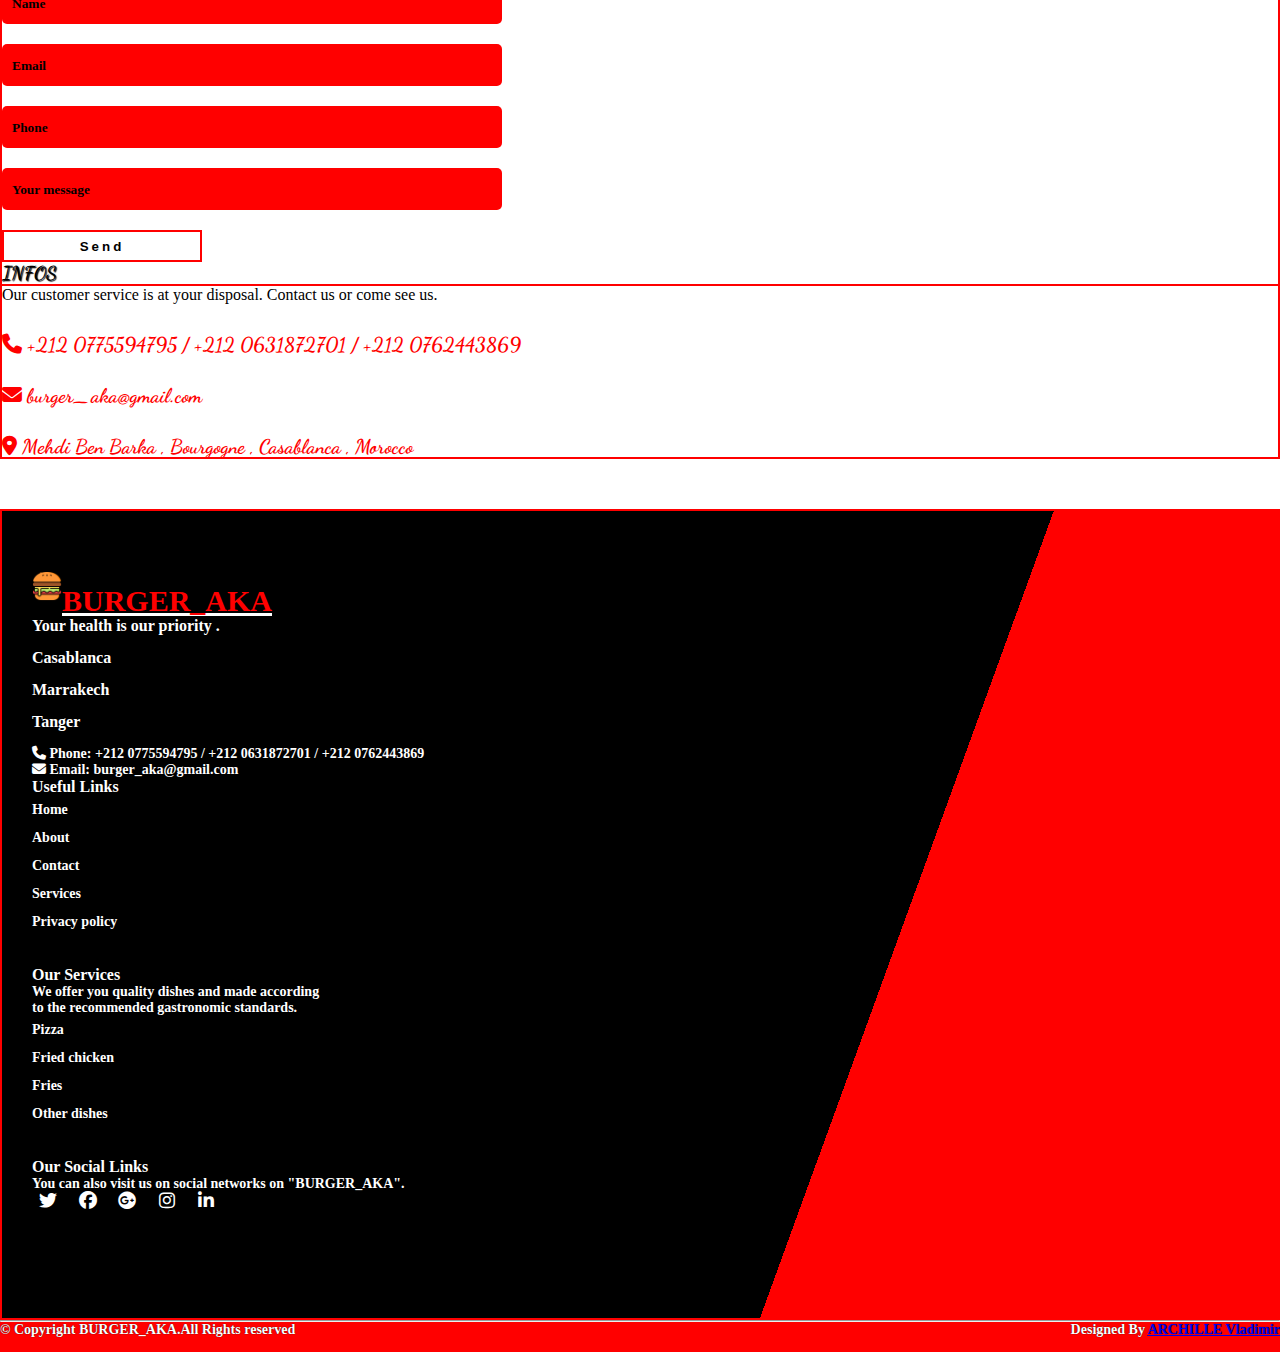
<file: Projet/order.html>
<!DOCTYPE html>
<html lang="en">
<head>
  <meta charset="UTF-8">
  <meta http-equiv="X-UA-Compatible" content="IE=edge">
  <meta name="viewport" content="width=device-width, initial-scale=1.0">
  <title> BURGER_AKA official Web Site</title>
  <link rel="shortcut icon" type="image" href="./images/logo.png">
  <link rel="stylesheet" href="style.css">
  <link rel="stylesheet" href="https://cdnjs.cloudflare.com/ajax/libs/font-awesome/6.2.0/css/all.min.css">
   
  <link href="https://cdn.jsdelivr.net/npm/bootstrap@5.0.2/dist/css/bootstrap.min.css" rel="stylesheet" integrity="sha384-EVSTQN3/azprG1Anm3QDgpJLIm9Nao0Yz1ztcQTwFspd3yD65VohhpuuCOmLASjC" crossorigin="anonymous">
   
  <link rel="preconnect" href="https://fonts.googleapis.com">
  <link rel="preconnect" href="https://fonts.gstatic.com" crossorigin>
  <link href="https://fonts.googleapis.com/css2?family=Dancing+Script:wght@600&display=swap" rel="stylesheet">
   
</head>
<body>
   
  <div class="home-section">
    <nav class="navbar navbar-expand-lg" id="navbar">
      <div class="container-fluid">
        <a class="navbar-brand" href="#" id="logo"><img src="./images/logo.png" alt="" width="30px">BURGER<span>_AKA</span></a> 
        
        <button class="navbar-toggler" type="button" data-bs-toggle="collapse" data-bs-target="#navbarSupportedContent" aria-controls="navbarSupportedContent" aria-expanded="false" aria-label="Toggle navigation">
          <span><i class="fa-solid fa-bars"></i></span>
        </button>
        <div class="collapse navbar-collapse" id="navbarSupportedContent">
          <ul class="navbar-nav me-auto mb-2 mb-lg-0">
            <li class="nav-item">
              <a class="nav-link active" aria-current="page" href="#" id="first-child">Home</a>
            </li>
            <li class="nav-item">
              <a class="nav-link" href="#burger">Burger</a>
            </li>
            <li class="nav-item dropdown">
              <a class="nav-link dropdown-toggle" href="#" id="navbarDropdown" role="button" data-bs-toggle="dropdown" aria-expanded="false">
                Other 
              </a>
              <ul class="dropdown-menu" aria-labelledby="navbarDropdown" style="background-color: red;">
                <li><a class="dropdown-item" href="#pfc">Pizza</a></li>
                <li><a class="dropdown-item" href="#pfc">Fries</a></li>
                <li><a class="dropdown-item" href="#pfc">Fried Chicken</a></li>
                <li><a class="dropdown-item" href="#odc"> Other dishes</a></li>
                
              </ul>
            </li>
            <li class="nav-item">
              <a class="nav-link" href="#about">About Us</a>
            </li>
            <li class="nav-item">
              <a class="nav-link" href="#h2">Contact Us</a>
            </li>
            <li class="nav-item">
                <a class="nav-link" href="index.html"> Back to Home Page </a>
              </li>
          </ul>
          
          <form class="d-flex">
            <div class="icons">
              <i class="fa-regular fa-user"  > <a href="#h2"></a> </i>
              <i class="fa-solid fa-cart-shopping"></i>
            </div>
          </form>
        </div>
      </div>
    </nav>
    
     <div style="padding-left: 50px;">

        <h4> Your health is our priority </h4>
      </div>
    <section class="home">
      <div class="content">
       <h1>
                 Order and taste your favorite
              
          <br> <span>BURGER_AKA </span>
          
        </h1>
         
      </div>
      <div class="img">
        <img src="./images/burger.png" alt="">
      </div>
    </section>
    
  </div>



    
  <!-- about -->
  <div class="container" id="about">
    <h1>ORDER</h1>
    <div class="row">
        <FORM action="http://unsite.com/prog/ajoutermembre" method="post">
            <div>
    <div style="border: 2px solid ; width: auto; padding: 10px; margin: 10px;">
            <P>
            <LABEL for="prenom"> Prénom : </LABEL> <br>
            <INPUT type="text" id="prenom" placeholder="Entrer votre prenom"><BR>
            <LABEL for="nom"> Nom : </LABEL><BR>
            <INPUT type="text" id="nom" placeholder="Entrer votre nom "><BR>
            <LABEL for="num"> Numéro de Téléphone  : </LABEL><BR>
            <INPUT type="number" id="num" placeholder="Entrer votre numéro de Téléphone "><BR>
            <LABEL for="cmd">  Votre Commande : </LABEL><BR>
            <INPUT type="text" id="cmd" placeholder="Veuillez bien préciser votre commande svp avec la saveur voulues "><BR>
            <LABEL for="qte"> Quantité : </LABEL><BR>
            <INPUT type="number" id="qte" placeholder="Entrer la Quantité "><BR>
            <LABEL for="Adresse"> Adresse  : </LABEL><BR>
            <textarea id="Adresse" cols="50" rows="5" > Tapez votre Adresse complète et précise svp </textarea> </br>
            
            <INPUT type="submit" style="background-color: green;" value="Envoyer"> <INPUT style="background-color: red ; "  type="reset">
            
        </div> 
            
            </P>
        </div>
            </FORM>
    </div>
  </div>
  <!-- about -->






  <!-- contact -->
  <div class="container">
    <h2 id="h2">CONTACT</h2>
  </div>
    <div class="container" id="contact">
    <div class="row">
      <div class="col-md-6 py-3 py-md-0">
         <h3>CONTACT</h3>
         <p>For all claims and need for additional help, you can leave us your message, while filling out the following form.</p>
         <input type="text" placeholder="Name"><br>
         <input type="email" placeholder="Email"><br>
         <input type="number" placeholder="Phone"><br>
         <input type="text" placeholder="Your message"><br>
         <button id="btnmessage" type="submit">Send</button>
      </div>
      <div class="col-md-6 py-3 py-md-0">
        <h3>INFOS</h3>
        <p>Our customer service is at your disposal. Contact us or come see us.</p>
        <i class="fas fa-phone"> <span>+212 0775594795 / +212 0631872701  / +212 0762443869 </span></i><br>
        <i class="fa-solid fa-envelope"> <span>burger_aka@gmail.com</span></i><br>
        <i class="fa-solid fa-location-dot"> <span> Mehdi Ben Barka , Bourgogne , Casablanca , Morocco </span></i><br>
      </div>
    </div>
  </div>

  <!-- contact -->







   
  <footer id="footer" style="margin-top: 50px;">
    <div class="footer-top">
      <div class="container">
        <div class="row">
          <div class="col-lg-3 col-md-6 footer-contact">
            <a class="navbar-brand" href="#" id="logo2"><img src="./images/logo.png" alt="" width="30px"><span id="bgaka">BURGER_AKA</span></a>
            <p>Your health is our priority .</p><br>
            <p>
              Casablanca <br><br>
              Marrakech <br><br>
              Tanger <br><br>
            </p>
            <strong><i class="fa-solid fa-phone"></i> Phone: <strong>+212 0775594795 / +212 0631872701  / +212 0762443869  </strong></strong><br>
            <strong><i class="fa-solid fa-envelope"></i> Email: <strong>burger_aka@gmail.com</strong></strong>
          </div>
          <div class="col-lg-3 col-md-6 footer-links">
            <h4>Useful Links</h4>
            <ul>
              <li><a href="#">Home</a></li>
              <li><a href="#about">About</a></li>
              <li><a href="#h2">Contact</a></li>
              <li><a href="#burger">Services</a></li>
              <li><a href="#">Privacy policy</a></li>
            </ul>
          </div>
          
          <div class="col-lg-3 col-md-6 footer-links">
            <h4>Our Services</h4>
            <p>We offer you quality dishes and made according <br> to the recommended gastronomic standards.</p>
            <ul>
              <li><a href="#pfc">Pizza</a></li>
              <li><a href="#pfc">Fried chicken</a></li>
              <li><a href="#pfc">Fries</a></li>
              <li> <a href="#odc"> Other dishes </a></li>
            </ul>
          </div>
          
          <div class="col-lg-3 col-md-6 footer-links">
            <h4>Our Social Links</h4>
            <p>You can also visit us on social networks on "BURGER_AKA".</p>
            <div class="socail-links mt-3">
              <a href="https://twitter.com"><i class="fa-brands fa-twitter"></i></a>
              <a href="https://www.facebook.com/index.php"><i class="fa-brands fa-facebook"></i></a>
              <a href="https://www.google.fr"><i class="fa-brands fa-google-plus"></i></a>
              <a href="https://www.instagram.com/?hl=en"><i class="fa-brands fa-instagram"></i></a>
              <a href="https://www.linkedin.com"><i class="fa-brands fa-linkedin-in"></i></a>
            </div>
          </div>

        </div>
      </div>
    </div>
  
  <hr>
  <div class="container py-4">
    <div class="copyright">
      &copy; Copyright <strong>BURGER_AKA</strong>.All Rights reserved
    </div>
    <div class="credits">
      Designed By <a href="#"> ARCHILLE Vladimir </a>
    </div>
  </div>
</footer>

   






  <a href="#" class="arrow"><i class="fa-solid fa-arrow-up"></i></a>


  <script src="https://cdn.jsdelivr.net/npm/bootstrap@5.0.2/dist/js/bootstrap.bundle.min.js" integrity="sha384-MrcW6ZMFYlzcLA8Nl+NtUVF0sA7MsXsP1UyJoMp4YLEuNSfAP+JcXn/tWtIaxVXM" crossorigin="anonymous"></script>

</body>
</html>
</file>
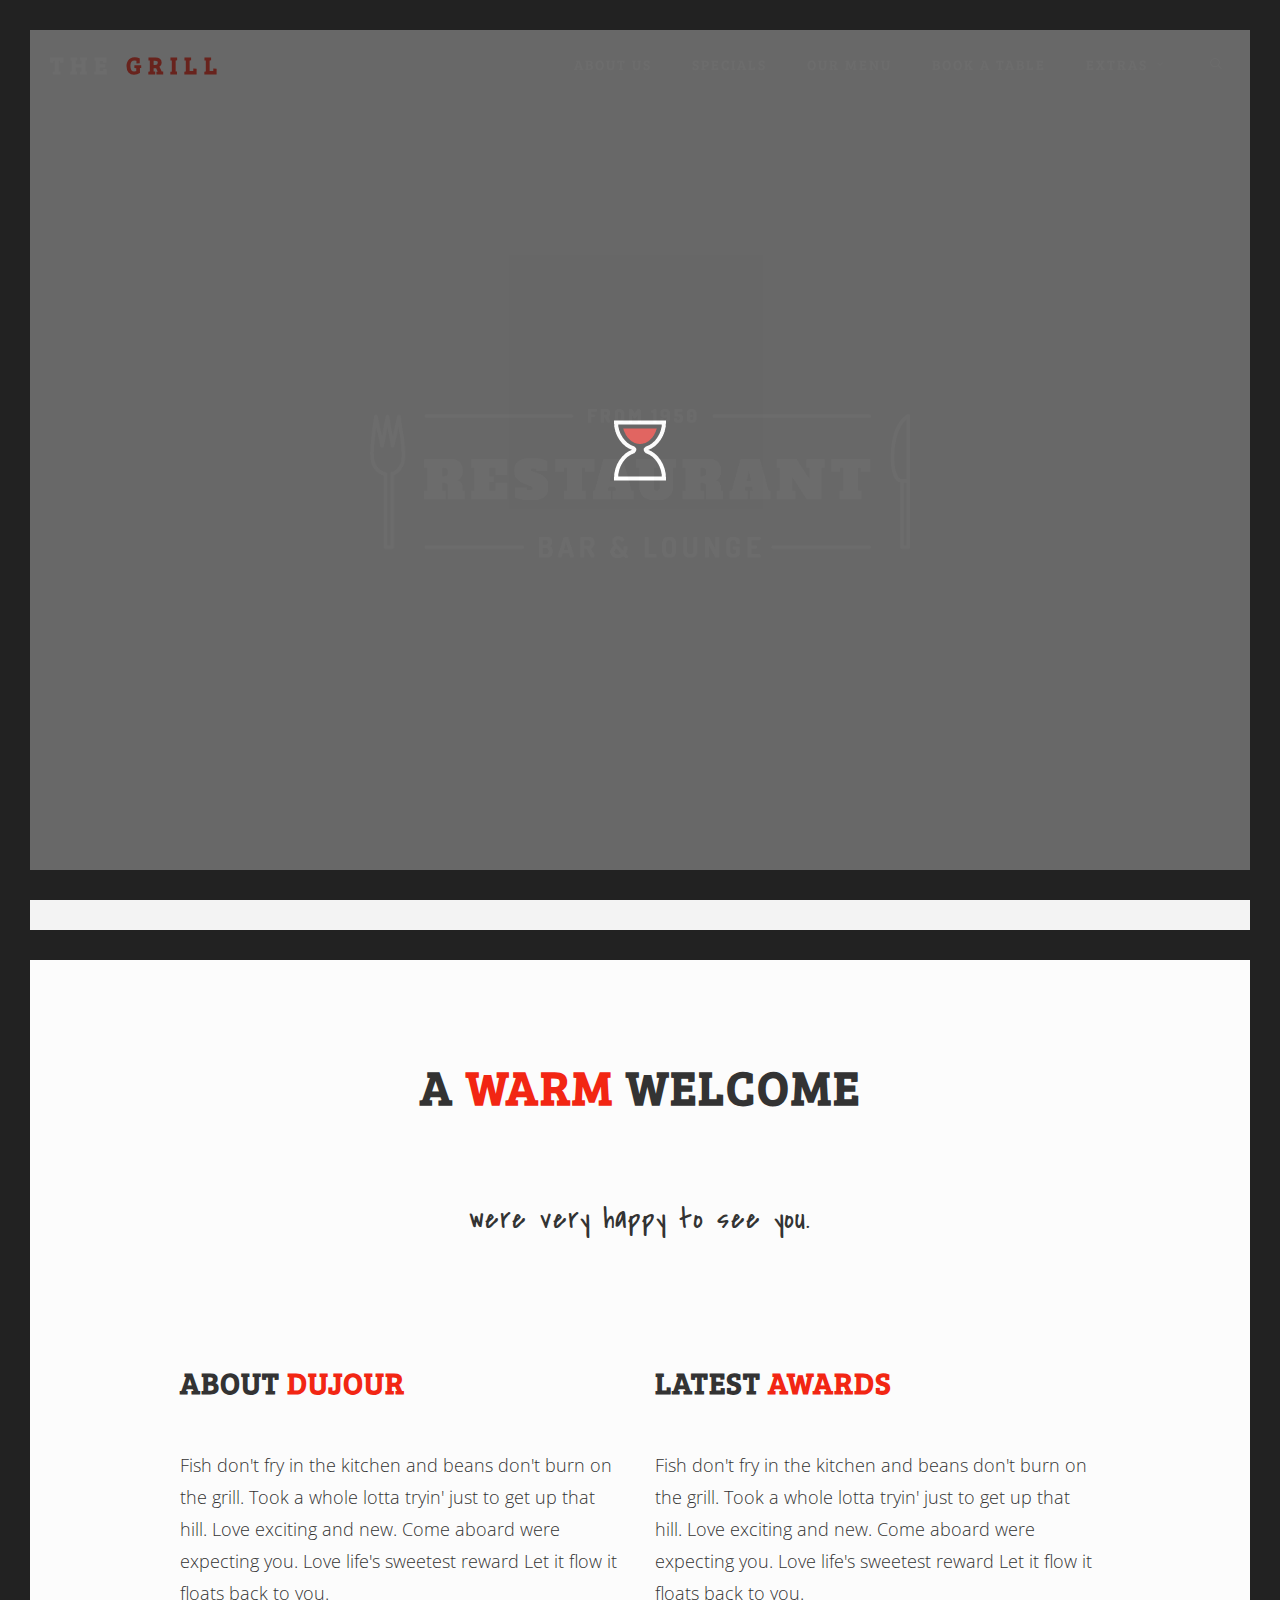
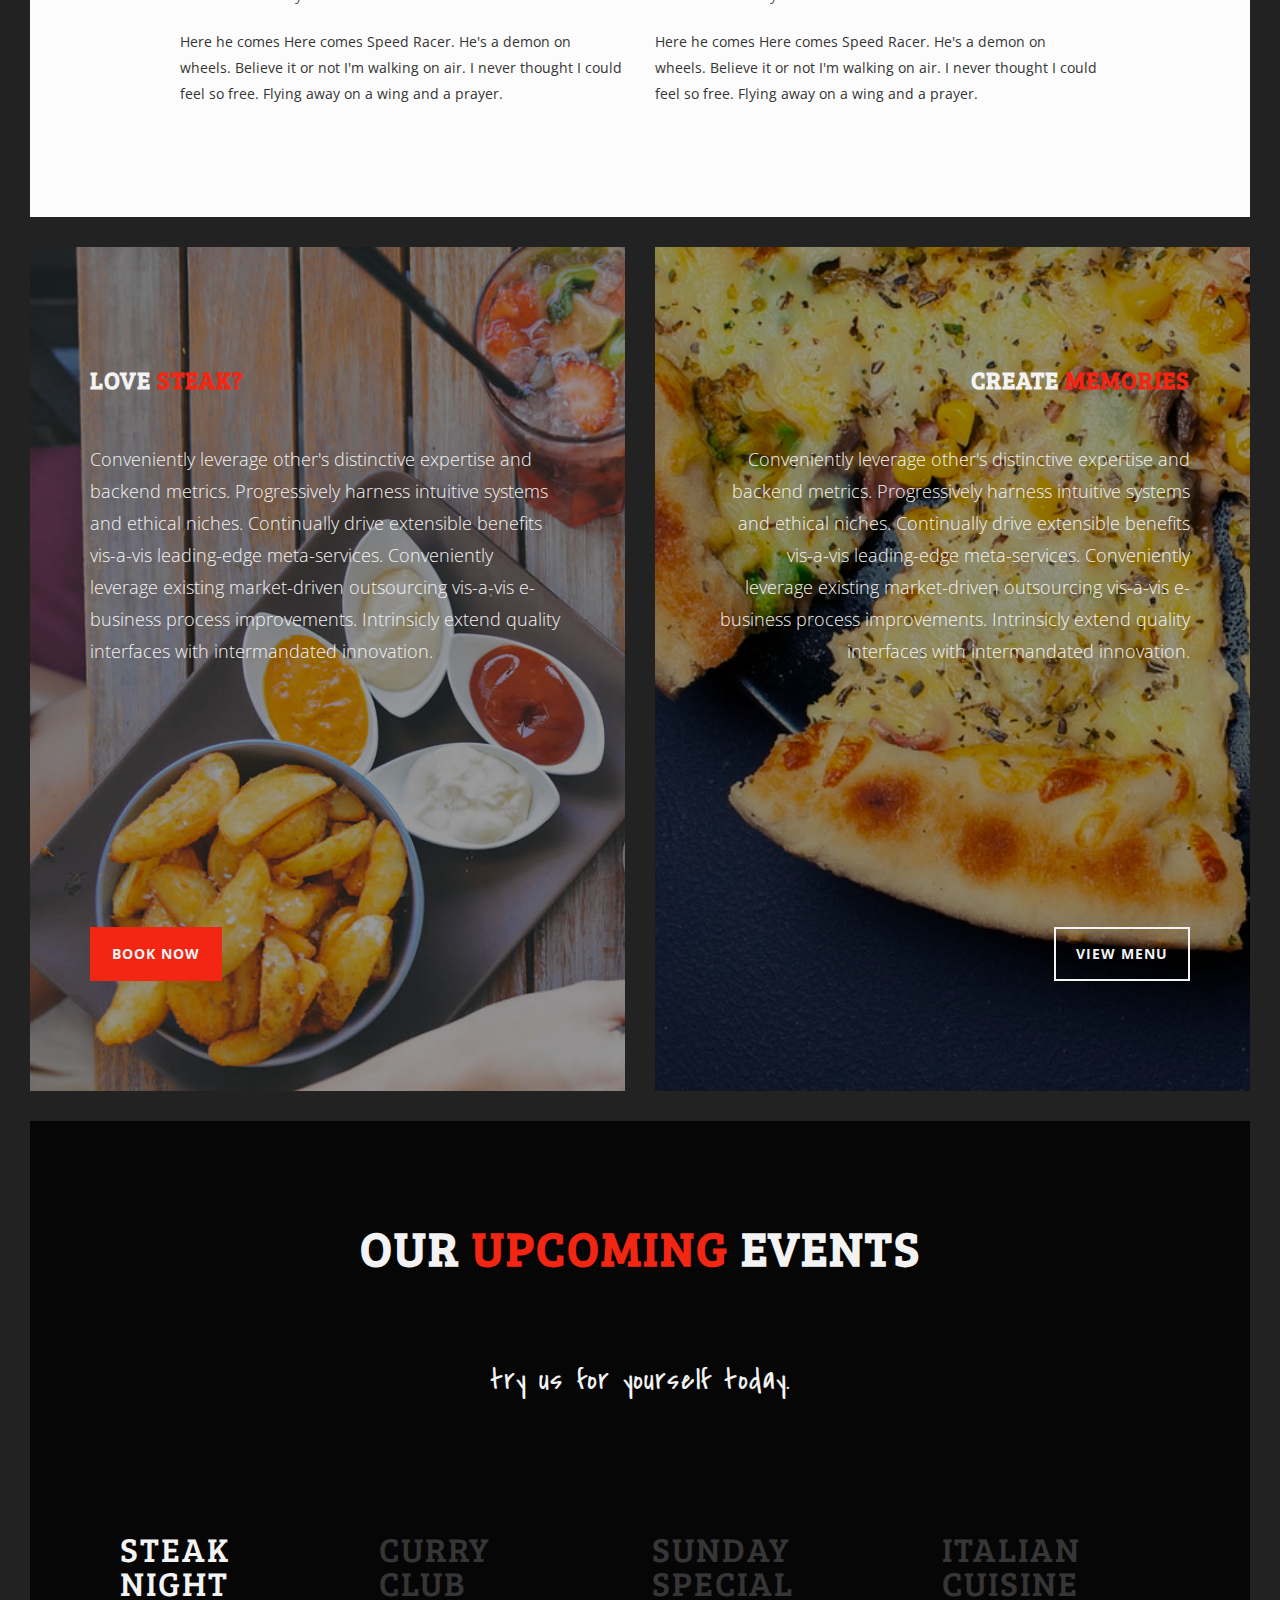
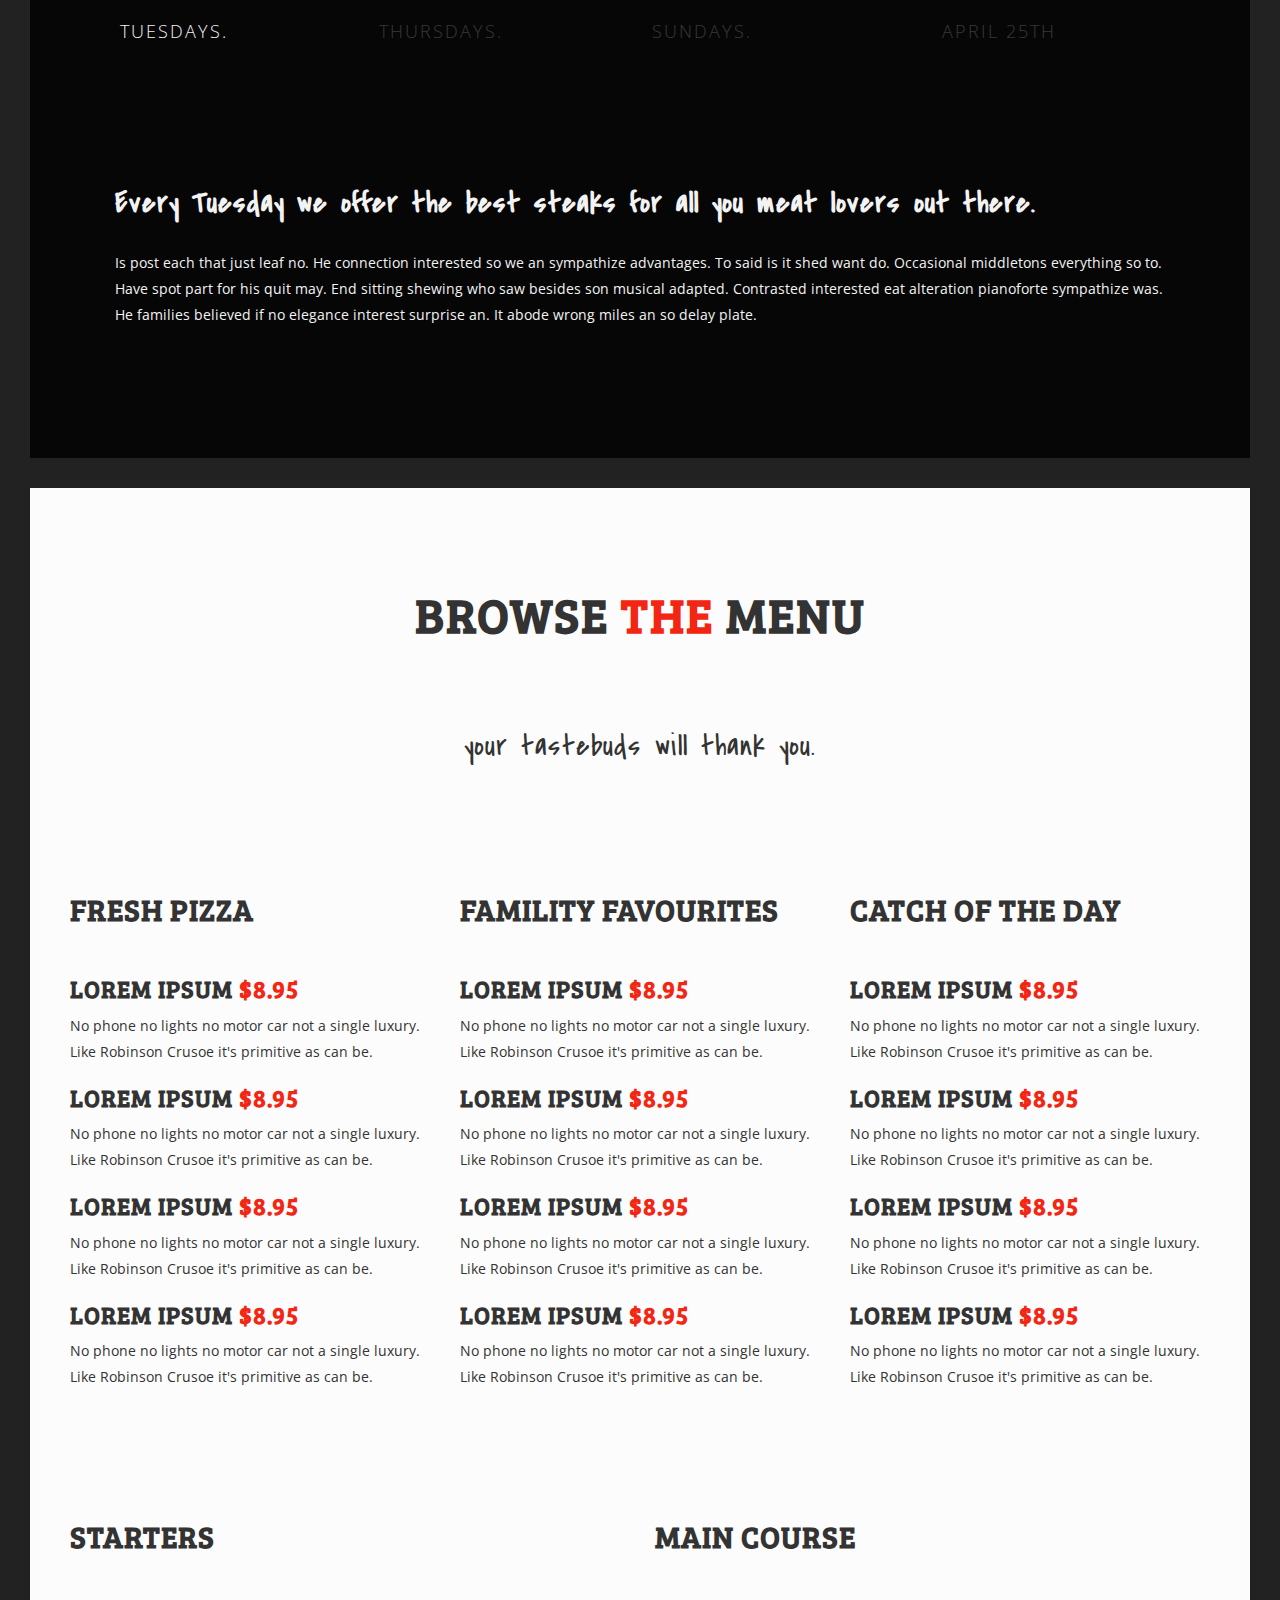
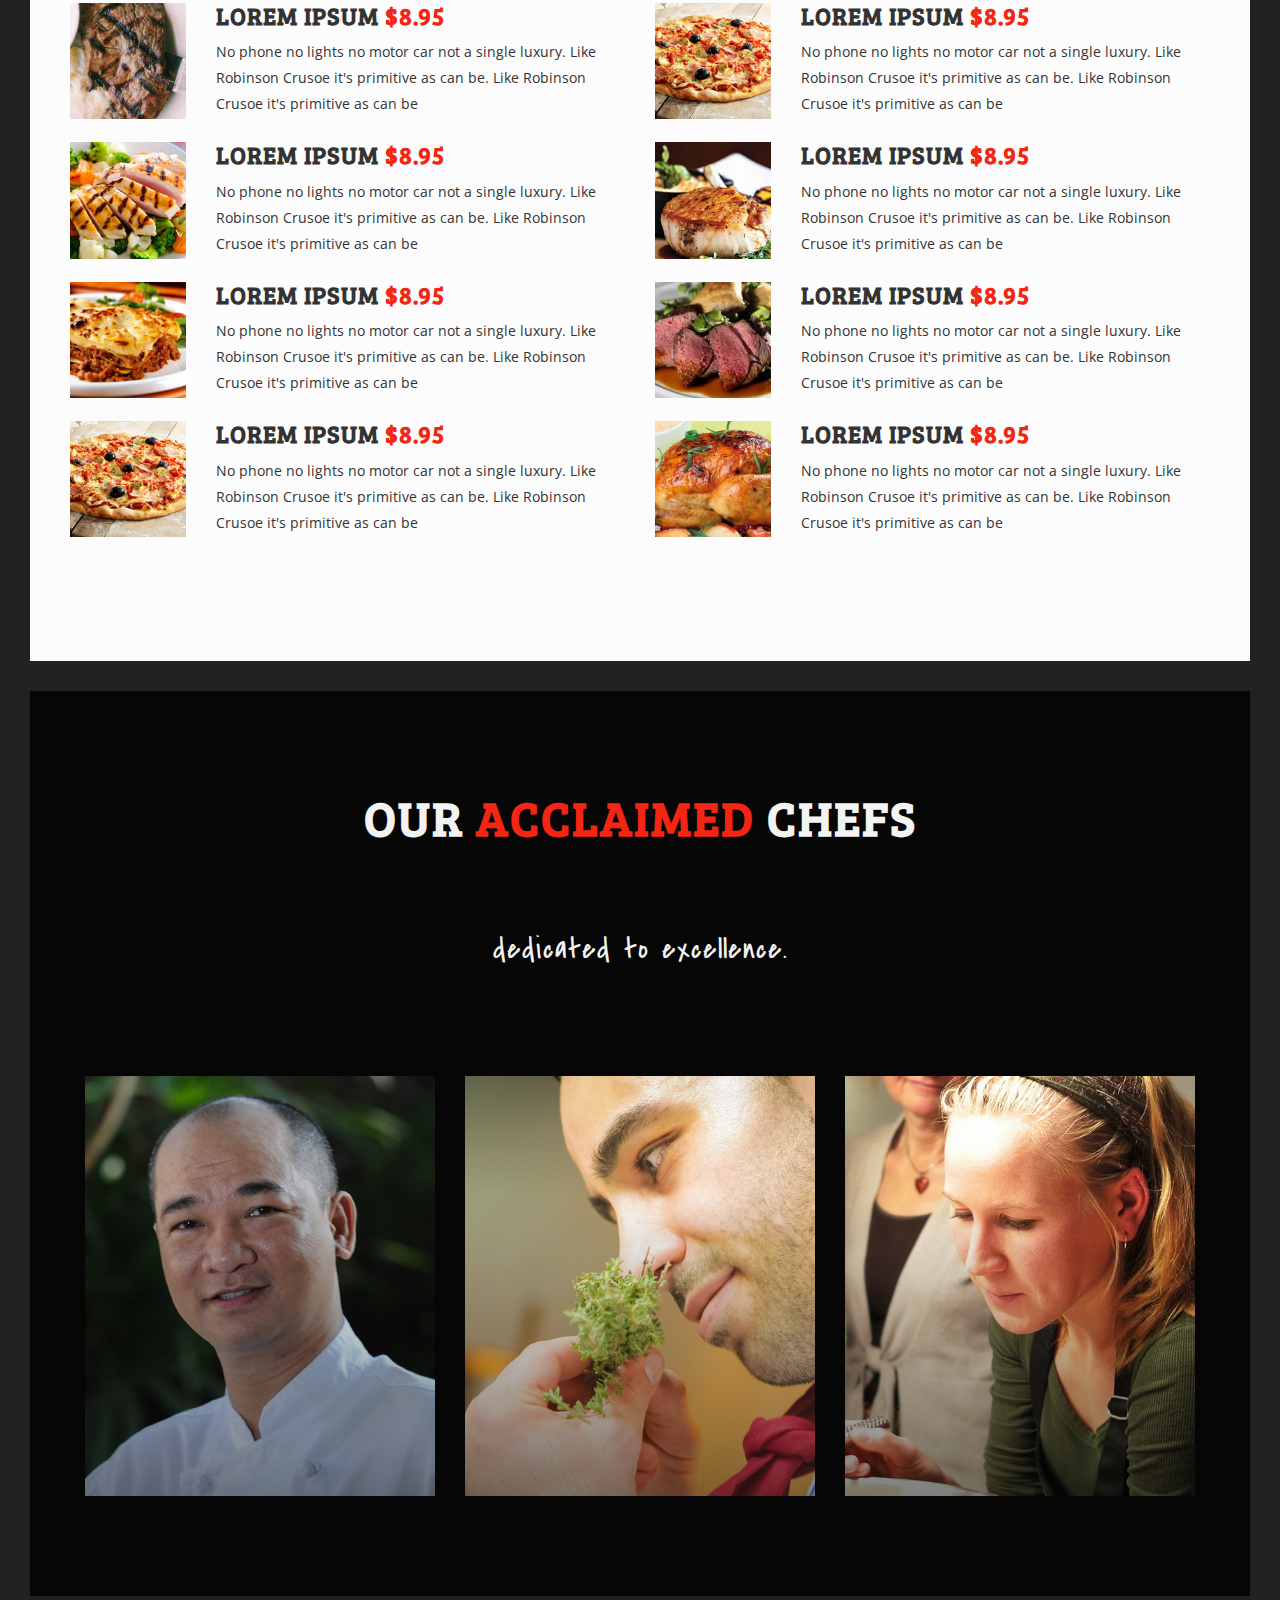
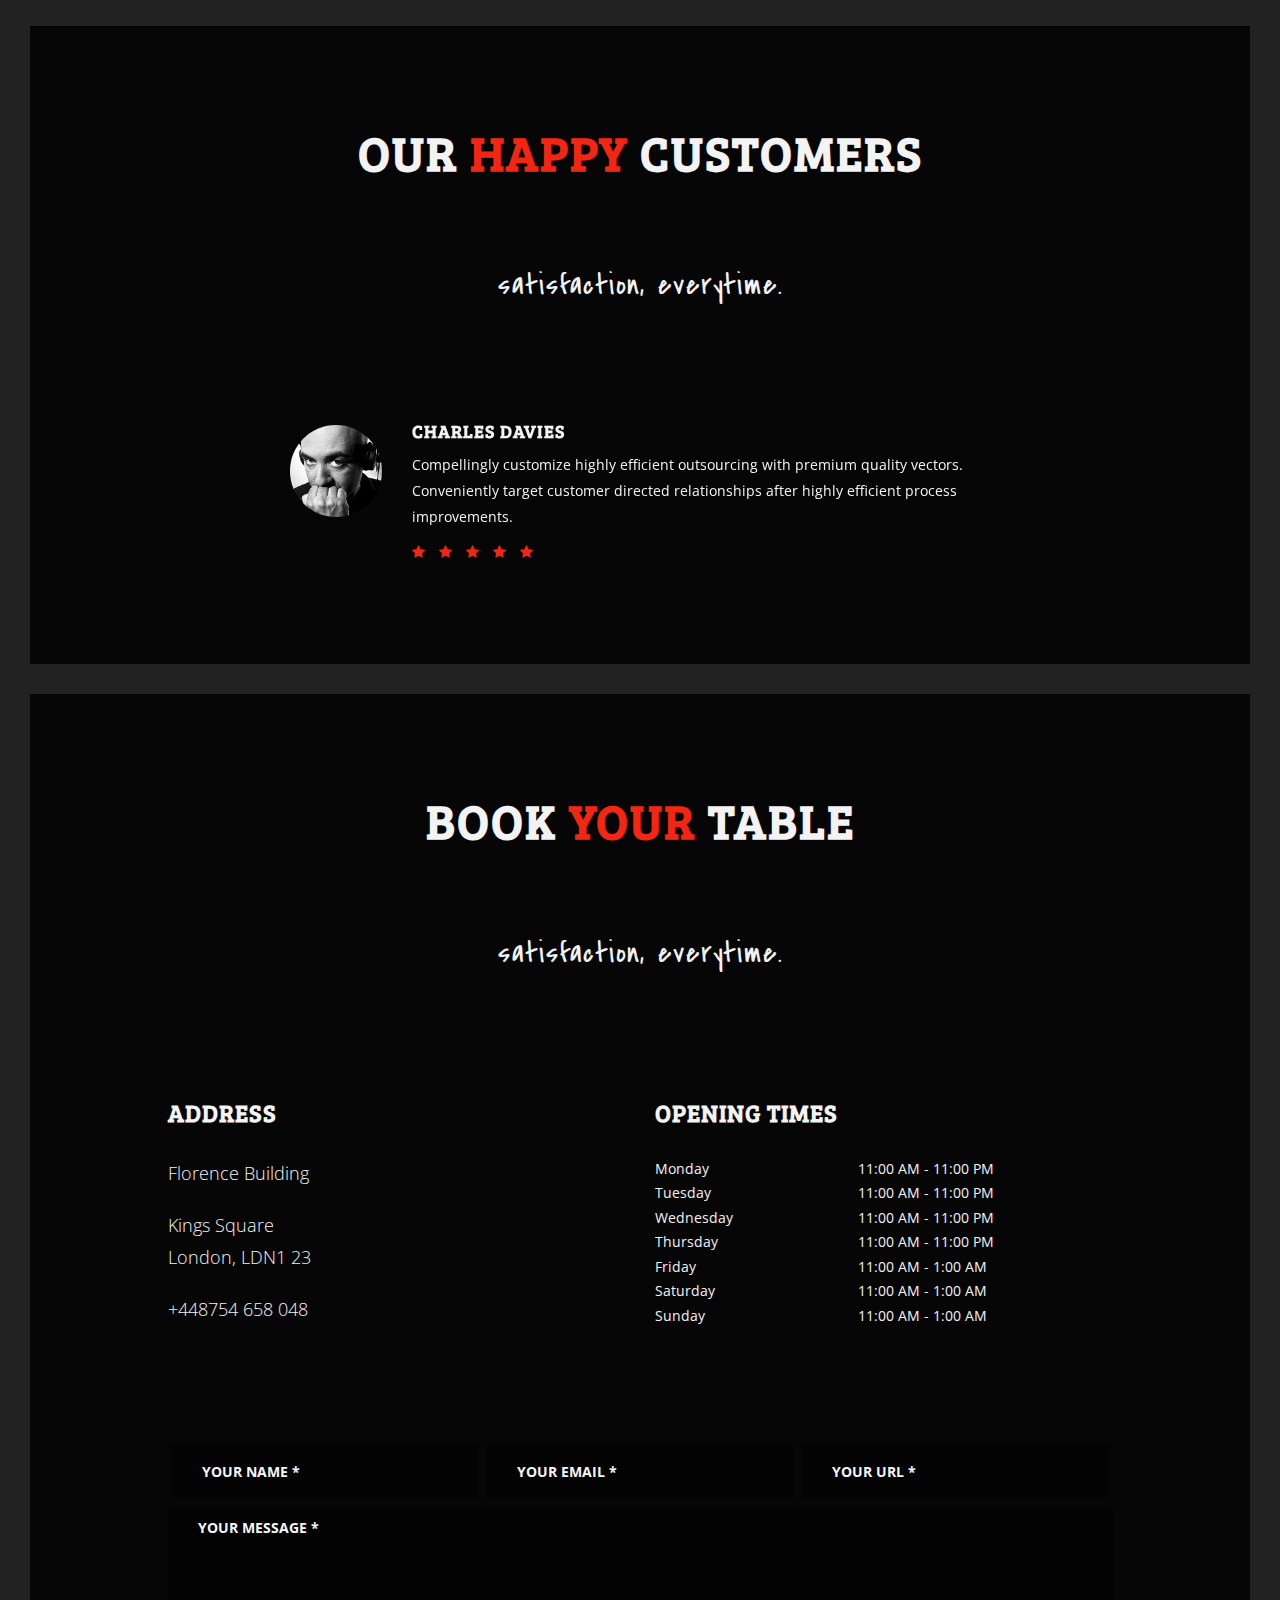
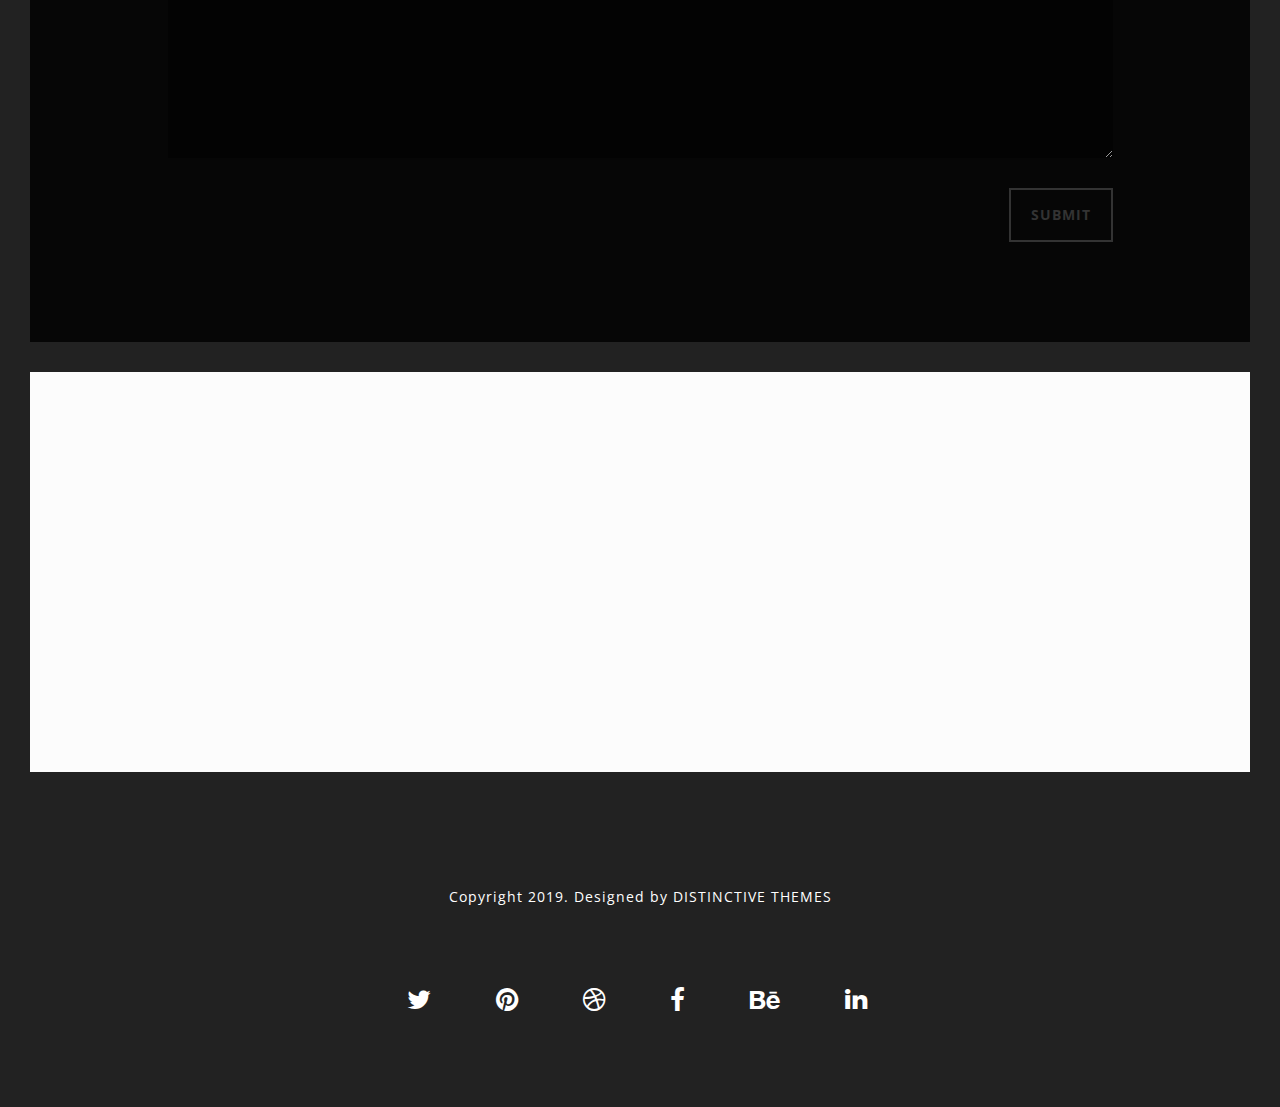
<file: thegrill-master/index-video.html>
<!DOCTYPE html>
<html lang="en">

<head>

    <meta charset="utf-8">
    <!--[if IE]><meta http-equiv='X-UA-Compatible' content='IE=edge,chrome=1'><![endif]-->
    <meta name="viewport" content="width=device-width, initial-scale=1">
    <meta name="description" content="">
    <meta name="author" content="">
    <link rel="shortcut icon" href="assets/img/ico/favicon.ico">
    <link rel="apple-touch-icon" sizes="144x144" href="assets/img/ico/apple-touch-icon-144x144.png">
    <link rel="apple-touch-icon" sizes="114x114" href="assets/img/ico/apple-touch-icon-114x114.png">
    <link rel="apple-touch-icon" sizes="72x72" href="assets/img/ico/apple-touch-icon-72x72.png">
    <link rel="apple-touch-icon" href="assets/img/ico/apple-touch-icon-57x57.png">

    <title>The Grill by Distinctive Themes</title>

    <!-- Bootstrap Core CSS -->
    <link href="assets/css/bootstrap.min.css" rel="stylesheet">
    <link href="assets/css/animate.css" rel="stylesheet">
    <link href="assets/css/plugins.css" rel="stylesheet">

    <!-- Custom CSS -->
    <link href="assets/css/style.css" rel="stylesheet">

    <!-- Custom Fonts -->
    <link href="assets/font-awesome-4.1.0/css/font-awesome.min.css" rel="stylesheet" type="text/css">
    <link href="assets/css/pe-icons.css" rel="stylesheet">

</head>

<body id="page-top" class="regular-navigation">


    <div class="master-wrapper">

        <div class="preloader">
            <div class="preloader-img">
            	<span class="loading-animation animate-flicker"><img src="assets/img/loading.GIF" alt="loading" /></span>
            </div>
        </div>

        <!-- Navigation -->
        <nav class="navbar navbar-default navbar-fixed-top fadeInDown" data-wow-delay="0.2s">
            <div class="container-fluid">
                <!-- Brand and toggle get grouped for better mobile display -->
                <div class="navbar-header page-scroll">
                    <button type="button" class="navbar-toggle" data-toggle="collapse" data-target="#main-navigation">
                        <span class="sr-only">Toggle navigation</span>
                        <span class="icon-bar"></span>
                        <span class="icon-bar"></span>
                        <span class="icon-bar"></span>
                    </button>
                    <a class="navbar-brand smoothie" href="index.html">THE <span class="theme-accent-color">GRILL</span></a>
                </div>

                <!-- Collect the nav links, forms, and other content for toggling -->
                <div class="collapse navbar-collapse" id="main-navigation">
                    <ul class="nav navbar-nav navbar-right">
                        <li><a href="#about">About Us</a></li>  
                        <li><a href="#about">Specials</a></li>    
                        <li><a href="#about">Our Menu</a></li>      
                        <li><a href="#about">Book a Table</a></li>                 
                        <li class="dropdown">
                            <a href="#" class="dropdown-toggle" data-hover="dropdown" data-toggle="dropdown">Extras <span class="pe-7s-angle-down"></span></a>
                            <ul class="dropdown-menu" role="menu">
                                <li><a href="404.html">404</a></li>
                            </ul>
                        </li>
                        <li><a href="#search"><i class="pe-7s-search"></i></a></li>
                    </ul>

                </div>
                <!-- /.navbar-collapse -->         

            </div>
            <!-- /.container-fluid -->
        </nav>

        <div id="search-wrapper">
            <button type="button" class="close">×</button>
            <form>
                <input type="search" value="" placeholder="Enter Search Term" />
                <button type="submit" class="btn btn-primary">Search</button>
            </form>
        </div>

        <!-- Header -->
        <header id="headerwrap" class="fullheight background--dar">
            <div id="BigVideo" class="player" data-property="{videoURL:'https://www.youtube.com/watch?v=H3NIBobsWh0', containment:'#headerwrap', autoPlay:true, mute:true, opacity:1, showControls : false, startAt: 30}"></div> 
            <div class="vertical-center">              
                <div class="intro-text text-center smoothie col-sm-12 match-height">                    
                    <div class="intro-heading wow fadeIn heading-font" data-wow-delay="0.8s"><img src="assets/img/intro-logo.png"></div>              
                </div>
            </div>
        </header>

        <section id="welcome" class="top-border-me">
            <div class="section-inner">

                <div class="container">
                    <div class="row">
                        <div class="col-lg-12 text-center mb100">                        
                            <h2 class="section-heading">A <span class="theme-accent-color">Warm</span> Welcome</h2>
                            <hr class="thin-hr">
                            <h3 class="section-subheading secondary-font">Were very happy to see you.</h3>
                        </div>
                    </div>
                </div>

                <div>
                    <div class="container">
                        <div class="col-md-5 col-md-offset-1">
                            <h2 class="mb50">About <span class="theme-accent-color">DuJour</span></h2>
                            <p class="lead">Fish don't fry in the kitchen and beans don't burn on the grill. Took a whole lotta tryin' just to get up that hill. Love exciting and new. Come aboard were expecting you. Love life's sweetest reward Let it flow it floats back to you.</p>
                            <p>Here he comes Here comes Speed Racer. He's a demon on wheels. Believe it or not I'm walking on air. I never thought I could feel so free. Flying away on a wing and a prayer.</p>
                        </div>

                        <div class="col-md-5">
                            <h2 class="mb50">Latest <span class="theme-accent-color">Awards</span></h2>
                            <p class="lead">Fish don't fry in the kitchen and beans don't burn on the grill. Took a whole lotta tryin' just to get up that hill. Love exciting and new. Come aboard were expecting you. Love life's sweetest reward Let it flow it floats back to you.</p>
                            <p>Here he comes Here comes Speed Racer. He's a demon on wheels. Believe it or not I'm walking on air. I never thought I could feel so free. Flying away on a wing and a prayer.</p>
                        </div>
                    </div>

                </div>

            </div>
        </section>


        <div class="col-sm-6 nopadding-lr dark-wrapper opaqued background-cover left-half" style="background-image: url('assets/img/bg/bg10.jpg');">
            <div class="dark-opaqued-half section-inner pad-sides-60 match-height" data-mh="promo-inner">
                <h3 class="mb50">Love <span class="theme-accent-color">Steak?</span></h3>
                <p class="lead mb50">Conveniently leverage other's distinctive expertise and backend metrics. Progressively harness intuitive systems and ethical niches. Continually drive extensible benefits vis-a-vis leading-edge meta-services. Conveniently leverage existing market-driven outsourcing vis-a-vis e-business process improvements. Intrinsicly extend quality interfaces with intermandated innovation.</p>
                <div class="spacer-180"></div>
                <p class="mt30"><a href="#contact" class="btn btn-primary btn-red page-scroll">Book Now</a></p>
            </div>
        </div>

        <div class="col-sm-6 nopadding-lr dark-wrapper opaqued background-cover right-half" style="background-image: url('assets/img/bg/bg5.jpg');">
            <div class="dark-opaqued-half section-inner pad-sides-60 match-height text-right" data-mh="promo-inner">
                <h3 class="mb50">Create <span class="theme-accent-color">Memories</span></h3>
                <p class="lead mb50">Conveniently leverage other's distinctive expertise and backend metrics. Progressively harness intuitive systems and ethical niches. Continually drive extensible benefits vis-a-vis leading-edge meta-services. Conveniently leverage existing market-driven outsourcing vis-a-vis e-business process improvements. Intrinsicly extend quality interfaces with intermandated innovation.</p>
                <div class="spacer-180"></div>
                <p class="mt30"><a href="#contact" class="btn btn-primary btn-white page-scroll">View Menu</a></p>
            </div>
        </div>

        <section class="dark-wrapper top-border-me opaqued parallax" data-parallax="scroll" data-image-src="assets/img/bg/bg4.jpg" data-speed="0.8">
            <div class="section-inner">

                <div class="container">
                    <div class="row">
                        <div class="col-lg-12 text-center mb100">                        
                            <h2 class="section-heading">Our <span class="theme-accent-color">Upcoming</span> Events</h2>
                            <hr class="thin-hr">
                            <h3 class="section-subheading secondary-font">Try us for yourself today.</h3>
                        </div>
                    </div>
                </div>

                <div class="wow fadeIn" data-wow-delay="0.2s">
                    <div class="container">
                        <div class="row">
                            <div class="col-xs-12" role="tabpanel">
                                <div class="col-sm-12 text-center">
                                    <!-- Nav tabs -->
                                    <ul class="nav nav-justified icon-tabs" id="nav-tabs" role="tablist">
                                        <li role="presentation" class="active">
                                            <a href="#dustin" aria-controls="dustin" role="tab" data-toggle="tab">
                                                <span class="tabtitle heading-font">Steak Night</span>                                                
                                                <span class="tabtitle small"><p class="lead">Tuesdays.</p></span>
                                            </a>
                                        </li>
                                        <li role="presentation" class="">
                                            <a href="#daksh" aria-controls="daksh" role="tab" data-toggle="tab">
                                               <span class="tabtitle heading-font">Curry Club</span>
                                               <span class="tabtitle small"><p class="lead">Thursdays.</p></span>
                                            </a>
                                        </li>
                                        <li role="presentation" class="">
                                            <a href="#anna" aria-controls="anna" role="tab" data-toggle="tab">
                                                <span class="tabtitle heading-font">Sunday Special</span>
                                                <span class="tabtitle small"><p class="lead">Sundays.</p></span>
                                            </a>
                                        </li>
                                        <li role="presentation" class="">
                                            <a href="#wafer" aria-controls="wafer" role="tab" data-toggle="tab">
                                                <span class="tabtitle heading-font">Italian Cuisine</span>
                                                <span class="tabtitle small"><p class="lead">April 25th</p></span>
                                            </a>
                                        </li>
                                    </ul>
                                </div>
                                <div class="col-sm-12 mt60">
                                    <!-- Tab panes -->
                                    <div class="tab-content" id="tabs-collapse">            
                                        <div role="tabpanel" class="tab-pane fade in active" id="dustin">
                                            <div class="tab-inner">                    
                                                <h2 class="secondary-font mb30">Every Tuesday we offer the best steaks for all you meat lovers out there.</h2>  
                                                <p>Is post each that just leaf no. He connection interested so we an sympathize advantages. To said is it shed want do. Occasional middletons everything so to. Have spot part for his quit may. End sitting shewing who saw besides son musical adapted. Contrasted interested eat alteration pianoforte sympathize was. He families believed if no elegance interest surprise an. It abode wrong miles an so delay plate.</p>         
                                            </div>
                                        </div>
                                        
                                        <div role="tabpanel" class="tab-pane fade" id="daksh">
                                            <div class="tab-inner">                    
                                                <h2 class="secondary-font mb30">Like something spicy, then this is for you!</h2>  
                                                <p>Is post each that just leaf no. He connection interested so we an sympathize advantages. To said is it shed want do. Occasional middletons everything so to. Have spot part for his quit may. End sitting shewing who saw besides son musical adapted. Contrasted interested eat alteration pianoforte sympathize was. He families believed if no elegance interest surprise an. It abode wrong miles an so delay plate.</p>         
                                            </div>
                                        </div>
                                        
                                        <div role="tabpanel" class="tab-pane fade" id="anna">
                                            <div class="tab-inner">                    
                                                <h2 class="secondary-font mb30">Who doesnt love a roast?</h2>  
                                                <p>Is post each that just leaf no. He connection interested so we an sympathize advantages. To said is it shed want do. Occasional middletons everything so to. Have spot part for his quit may. End sitting shewing who saw besides son musical adapted. Contrasted interested eat alteration pianoforte sympathize was. He families believed if no elegance interest surprise an. It abode wrong miles an so delay plate.</p>         
                                            </div>
                                        </div>
                                        
                                        <div role="tabpanel" class="tab-pane fade" id="wafer">
                                            <div class="tab-inner">                    
                                                <h2 class="secondary-font mb30">Try something new and our special event.</h2>  
                                                <p>Is post each that just leaf no. He connection interested so we an sympathize advantages. To said is it shed want do. Occasional middletons everything so to. Have spot part for his quit may. End sitting shewing who saw besides son musical adapted. Contrasted interested eat alteration pianoforte sympathize was. He families believed if no elegance interest surprise an. It abode wrong miles an so delay plate.</p>         
                                            </div>
                                        </div>
                                    </div>
                                </div>        
                            </div>
                        </div>
                    </div>
                </div>
            </div>
        </section>


        <section>
            <div class="section-inner">

                 <div class="container">
                    <div class="row">
                        <div class="col-lg-12 text-center mb100">
                            <h2 class="section-heading">Browse <span class="theme-accent-color">The</span> Menu</h2>
                            <hr class="thin-hr">
                            <h3 class="section-subheading secondary-font">Your tastebuds will thank you.</h3>
                        </div>
                    </div>
                </div>
                
                <div class="container">

                    <div class="row mb100">
                      <div class="col-md-4 wow fadeIn">
                        <h2 class="mb50"><span class="heading-font text-uppercase">Fresh Pizza</span></h2>
                        <h3>Lorem Ipsum <span class="theme-accent-color">$8.95</span></h3>
                        <p>No phone no lights no motor car not a single luxury. Like Robinson Crusoe it's primitive as can be.</p>
                        <h3>Lorem Ipsum <span class="theme-accent-color">$8.95</span></h3>
                        <p>No phone no lights no motor car not a single luxury. Like Robinson Crusoe it's primitive as can be.</p>
                        <h3>Lorem Ipsum <span class="theme-accent-color">$8.95</span></h3>
                        <p>No phone no lights no motor car not a single luxury. Like Robinson Crusoe it's primitive as can be.</p>
                        <h3>Lorem Ipsum <span class="theme-accent-color">$8.95</span></h3>
                        <p>No phone no lights no motor car not a single luxury. Like Robinson Crusoe it's primitive as can be.</p>
                      </div>

                      <div class="col-md-4 wow fadeIn">
                        <h2 class="mb50"><span class="heading-font text-uppercase">Famility Favourites</span></h2>
                        <h3>Lorem Ipsum <span class="theme-accent-color">$8.95</span></h3>
                        <p>No phone no lights no motor car not a single luxury. Like Robinson Crusoe it's primitive as can be.</p>
                        <h3>Lorem Ipsum <span class="theme-accent-color">$8.95</span></h3>
                        <p>No phone no lights no motor car not a single luxury. Like Robinson Crusoe it's primitive as can be.</p>
                        <h3>Lorem Ipsum <span class="theme-accent-color">$8.95</span></h3>
                        <p>No phone no lights no motor car not a single luxury. Like Robinson Crusoe it's primitive as can be.</p>
                        <h3>Lorem Ipsum <span class="theme-accent-color">$8.95</span></h3>
                        <p>No phone no lights no motor car not a single luxury. Like Robinson Crusoe it's primitive as can be.</p>
                      </div>

                      <div class="col-md-4 wow fadeIn">
                        <h2 class="mb50"><span class="heading-font text-uppercase">Catch of the Day</span></h2>
                        <h3>Lorem Ipsum <span class="theme-accent-color">$8.95</span></h3>
                        <p>No phone no lights no motor car not a single luxury. Like Robinson Crusoe it's primitive as can be.</p>
                        <h3>Lorem Ipsum <span class="theme-accent-color">$8.95</span></h3>
                        <p>No phone no lights no motor car not a single luxury. Like Robinson Crusoe it's primitive as can be.</p>
                        <h3>Lorem Ipsum <span class="theme-accent-color">$8.95</span></h3>
                        <p>No phone no lights no motor car not a single luxury. Like Robinson Crusoe it's primitive as can be.</p>
                        <h3>Lorem Ipsum <span class="theme-accent-color">$8.95</span></h3>
                        <p>No phone no lights no motor car not a single luxury. Like Robinson Crusoe it's primitive as can be.</p>
                      </div>
                    </div>

                    <div class="row">
                        <div class="col-md-6 wow fadeIn">
                            <h2 class="mb50"><span class="heading-font text-uppercase">Starters</span></h2>
                            <div class="food-menu-item">
                                <div class="row">
                                    <div class="col-xs-3">
                                        <img src="assets/img/food/meal4.jpg" class="img-responsive">
                                    </div>
                                    <div class="col-xs-9">
                                        <h3>Lorem Ipsum <span class="theme-accent-color">$8.95</span></h3>
                                        <p>No phone no lights no motor car not a single luxury. Like Robinson Crusoe it's primitive as can be. Like Robinson Crusoe it's primitive as can be</p>
                                    </div>
                                </div>
                            </div>
                            <div class="food-menu-item">
                                <div class="row">
                                    <div class="col-xs-3">
                                        <img src="assets/img/food/meal1.jpg" class="img-responsive">
                                    </div>
                                    <div class="col-xs-9">
                                        <h3>Lorem Ipsum <span class="theme-accent-color">$8.95</span></h3>
                                        <p>No phone no lights no motor car not a single luxury. Like Robinson Crusoe it's primitive as can be. Like Robinson Crusoe it's primitive as can be</p>
                                    </div>
                                </div>
                            </div>
                            <div class="food-menu-item">
                                <div class="row">
                                    <div class="col-xs-3">
                                        <img src="assets/img/food/meal2.jpg" class="img-responsive">
                                    </div>
                                    <div class="col-xs-9">
                                        <h3>Lorem Ipsum <span class="theme-accent-color">$8.95</span></h3>
                                        <p>No phone no lights no motor car not a single luxury. Like Robinson Crusoe it's primitive as can be. Like Robinson Crusoe it's primitive as can be</p>
                                    </div>
                                </div>
                            </div>
                            <div class="food-menu-item">
                                <div class="row">
                                    <div class="col-xs-3">
                                        <img src="assets/img/food/meal3.jpg" class="img-responsive">
                                    </div>
                                    <div class="col-xs-9">
                                        <h3>Lorem Ipsum <span class="theme-accent-color">$8.95</span></h3>
                                        <p>No phone no lights no motor car not a single luxury. Like Robinson Crusoe it's primitive as can be. Like Robinson Crusoe it's primitive as can be</p>
                                    </div>
                                </div>
                            </div>
                        </div>

                        <div class="col-md-6 wow fadeIn">
                            <h2 class="mb50"><span class="heading-font text-uppercase">Main Course</span></h2>
                            <div class="food-menu-item">
                                <div class="row">
                                    <div class="col-xs-3">
                                        <img src="assets/img/food/meal3.jpg" class="img-responsive">
                                    </div>
                                    <div class="col-xs-9">
                                        <h3>Lorem Ipsum <span class="theme-accent-color">$8.95</span></h3>
                                        <p>No phone no lights no motor car not a single luxury. Like Robinson Crusoe it's primitive as can be. Like Robinson Crusoe it's primitive as can be</p>
                                    </div>
                                </div>
                            </div>
                            <div class="food-menu-item">
                                <div class="row">
                                    <div class="col-xs-3">
                                        <img src="assets/img/food/meal5.jpg" class="img-responsive">
                                    </div>
                                    <div class="col-xs-9">
                                        <h3>Lorem Ipsum <span class="theme-accent-color">$8.95</span></h3>
                                        <p>No phone no lights no motor car not a single luxury. Like Robinson Crusoe it's primitive as can be. Like Robinson Crusoe it's primitive as can be</p>
                                    </div>
                                </div>
                            </div>
                            <div class="food-menu-item">
                                <div class="row">
                                    <div class="col-xs-3">
                                        <img src="assets/img/food/meal6.jpg" class="img-responsive">
                                    </div>
                                    <div class="col-xs-9">
                                        <h3>Lorem Ipsum <span class="theme-accent-color">$8.95</span></h3>
                                        <p>No phone no lights no motor car not a single luxury. Like Robinson Crusoe it's primitive as can be. Like Robinson Crusoe it's primitive as can be</p>
                                    </div>
                                </div>
                            </div>
                            <div class="food-menu-item">
                                <div class="row">
                                    <div class="col-xs-3">
                                        <img src="assets/img/food/meal7.jpg" class="img-responsive">
                                    </div>
                                    <div class="col-xs-9">
                                        <h3>Lorem Ipsum <span class="theme-accent-color">$8.95</span></h3>
                                        <p>No phone no lights no motor car not a single luxury. Like Robinson Crusoe it's primitive as can be. Like Robinson Crusoe it's primitive as can be</p>
                                    </div>
                                </div>
                            </div>
                        </div>
                    </div>
                </div>
            </div>
        </section>

        <section class="dark-wrapper opaqued parallax" data-parallax="scroll" data-image-src="assets/img/bg/bg4.jpg" data-speed="0.8">
            <div class="section-inner">
                 <div class="container">
                    <div class="row">
                        <div class="col-lg-12 text-center mb100">
                            <h2 class="section-heading">Our <span class="theme-accent-color">Acclaimed</span> Chefs</h2>
                            <hr class="thin-hr">
                            <h3 class="section-subheading secondary-font">Dedicated to excellence.</h3>
                        </div>
                    </div>
                </div>
                <div class="wow fadeIn" data-wow-delay="0.2s">
                    <div class="container">
                        <div class="row">
                            <div class="col-xs-12">
                                <ul class="owl-carousel-paged testimonial-owl wow fadeIn list-unstyled" data-items="3" data-items-tablet="[768,2]" data-items-mobile="[479,1]">
                                    <li>
                                        <div class="row hover-item">
                                            <div class="col-xs-12">
                                                <img src="assets/img/team/1.jpg" class="img-responsive smoothie" alt="">
                                            </div>
                                            <div class="col-xs-12 overlay-item-caption smoothie"></div>
                                            <div class="col-xs-12 hover-item-caption smoothie">
                                                <div class="vertical-center">
                                                    <h3 class="smoothie"><a href="single-portfolio.html" title="view project">John Doe</a></h3>
                                                    <ul class="smoothie list-inline social-links wow fadeIn" data-wow-delay="0.2s">
                                                        <li>
                                                            <a href="#"><i class="fa fa-twitter"></i></a>
                                                        </li>
                                                        <li>
                                                            <a href="#"><i class="fa fa-pinterest"></i></a>
                                                        </li>
                                                        <li>
                                                            <a href="#"><i class="fa fa-dribbble"></i></a>
                                                        </li>
                                                        <li>
                                                            <a href="#"><i class="fa fa-facebook"></i></a>
                                                        </li>
                                                        <li>
                                                            <a href="#"><i class="fa fa-behance"></i></a>
                                                        </li>
                                                        <li>
                                                            <a href="#"><i class="fa fa-linkedin"></i></a>
                                                        </li>
                                                    </ul>
                                                </div>
                                            </div>
                                            <span class="theme-accent-color-bg hover-bar"></span>
                                        </div>
                                    </li>
                                    <li>
                                        <div class="row hover-item">
                                            <div class="col-xs-12">
                                                <img src="assets/img/team/2.jpg" class="img-responsive smoothie" alt="">
                                            </div>
                                            <div class="col-xs-12 overlay-item-caption smoothie"></div>
                                            <div class="col-xs-12 hover-item-caption smoothie">
                                                <div class="vertical-center">
                                                    <h3 class="smoothie"><a href="single-portfolio.html" title="view project">Barry Scott</a></h3>
                                                    <ul class="smoothie list-inline social-links wow fadeIn" data-wow-delay="0.2s">
                                                        <li>
                                                            <a href="#"><i class="fa fa-twitter"></i></a>
                                                        </li>
                                                        <li>
                                                            <a href="#"><i class="fa fa-pinterest"></i></a>
                                                        </li>
                                                        <li>
                                                            <a href="#"><i class="fa fa-dribbble"></i></a>
                                                        </li>
                                                        <li>
                                                            <a href="#"><i class="fa fa-facebook"></i></a>
                                                        </li>
                                                        <li>
                                                            <a href="#"><i class="fa fa-behance"></i></a>
                                                        </li>
                                                        <li>
                                                            <a href="#"><i class="fa fa-linkedin"></i></a>
                                                        </li>
                                                    </ul>
                                                </div>
                                                <span class="theme-accent-color-bg hover-bar"></span>
                                            </div>
                                        </div>
                                    </li>
                                    <li>
                                        <div class="row hover-item">
                                            <div class="col-xs-12">
                                                <img src="assets/img/team/3.jpg" class="img-responsive smoothie" alt="">
                                            </div>
                                            <div class="col-xs-12 overlay-item-caption smoothie"></div>
                                            <div class="col-xs-12 hover-item-caption smoothie">
                                                <div class="vertical-center">
                                                    <h3 class="smoothie"><a href="single-portfolio.html" title="view project">Tom Smooth</a></h3>
                                                    <ul class="smoothie list-inline social-links wow fadeIn" data-wow-delay="0.2s">
                                                        <li>
                                                            <a href="#"><i class="fa fa-twitter"></i></a>
                                                        </li>
                                                        <li>
                                                            <a href="#"><i class="fa fa-pinterest"></i></a>
                                                        </li>
                                                        <li>
                                                            <a href="#"><i class="fa fa-dribbble"></i></a>
                                                        </li>
                                                        <li>
                                                            <a href="#"><i class="fa fa-facebook"></i></a>
                                                        </li>
                                                        <li>
                                                            <a href="#"><i class="fa fa-behance"></i></a>
                                                        </li>
                                                        <li>
                                                            <a href="#"><i class="fa fa-linkedin"></i></a>
                                                        </li>
                                                    </ul>
                                                </div>
                                                <span class="theme-accent-color-bg hover-bar"></span>
                                            </div>
                                        </div>
                                    </li>
                                    <li>
                                        <div class="row hover-item">
                                            <div class="col-xs-12">
                                                <img src="assets/img/team/4.jpg" class="img-responsive smoothie" alt="">
                                            </div>
                                            <div class="col-xs-12 overlay-item-caption smoothie"></div>
                                            <div class="col-xs-12 hover-item-caption smoothie">
                                                <div class="vertical-center">
                                                    <h3 class="smoothie"><a href="single-portfolio.html" title="view project">Harvey Wallace</a></h3>
                                                    <ul class="smoothie list-inline social-links wow fadeIn" data-wow-delay="0.2s">
                                                        <li>
                                                            <a href="#"><i class="fa fa-twitter"></i></a>
                                                        </li>
                                                        <li>
                                                            <a href="#"><i class="fa fa-pinterest"></i></a>
                                                        </li>
                                                        <li>
                                                            <a href="#"><i class="fa fa-dribbble"></i></a>
                                                        </li>
                                                        <li>
                                                            <a href="#"><i class="fa fa-facebook"></i></a>
                                                        </li>
                                                        <li>
                                                            <a href="#"><i class="fa fa-behance"></i></a>
                                                        </li>
                                                        <li>
                                                            <a href="#"><i class="fa fa-linkedin"></i></a>
                                                        </li>
                                                    </ul>
                                                </div>
                                                <span class="theme-accent-color-bg hover-bar"></span>
                                            </div>
                                        </div>
                                    </li>
                                </ul>
                            </div>
                        </div>
                    </div>
                </div>
            </div>
        </section>

        <section class="dark-wrapper opaqued parallax" data-parallax="scroll" data-image-src="assets/img/bg/bg10.jpg" data-speed="0.8">
            <div class="section-inner">
                <div class="container">
                    <div class="row">
                        <div class="col-lg-12 text-center mb100">
                            <h2 class="section-heading">Our <span class="theme-accent-color">Happy</span> Customers</h2>
                            <hr class="thin-hr">
                            <h3 class="section-subheading secondary-font">Satisfaction, everytime.</h3>
                        </div>
                    </div>
                </div>
                <div class="container">
                    <div class="row">
                        <div class="col-xs-12">
                            <ul class="owl-carousel-paged testimonial-owl wow fadeIn list-unstyled" data-items="1" data-items-desktop="[1200,1]" data-items-desktop-small="[980,1]" data-items-tablet="[768,1]" data-items-mobile="[479,1]">
                                <li>
                                    <div class="row">
                                        <div class="col-xs-8 col-xs-offset-2 item-caption">
                                            <div class="col-sm-2">
                                                <img src="assets/img/team/small1.jpg" class="img-responsive testimonial-author" alt="">
                                            </div>
                                            <div class="col-sm-10">                                                
                                                <h4>Charles Davies</h4>
                                                <p>Compellingly customize highly efficient outsourcing with premium quality vectors. Conveniently target customer directed relationships after highly efficient process improvements.</p>
                                                <ul class="list-inline">
                                                    <li><i class="fa fa-star theme-accent-color"></i></li>
                                                    <li><i class="fa fa-star theme-accent-color"></i></li>
                                                    <li><i class="fa fa-star theme-accent-color"></i></li>
                                                    <li><i class="fa fa-star theme-accent-color"></i></li>
                                                    <li><i class="fa fa-star theme-accent-color"></i></li>
                                                </ul>
                                            </div>
                                        </div>
                                    </div>
                                </li>
                                <li>
                                    <div class="row">
                                        <div class="col-xs-8 col-xs-offset-2 item-caption">
                                            <div class="col-sm-2">
                                                <img src="assets/img/team/small2.jpg" class="img-responsive testimonial-author" alt="">
                                            </div>
                                            <div class="col-sm-10">                                                
                                                <h4>Charles Davies</h4>
                                                <p>Compellingly customize highly efficient outsourcing with premium quality vectors. Conveniently target customer directed relationships after highly efficient process improvements.</p>
                                                <ul class="list-inline">
                                                    <li><i class="fa fa-star theme-accent-color"></i></li>
                                                    <li><i class="fa fa-star theme-accent-color"></i></li>
                                                    <li><i class="fa fa-star theme-accent-color"></i></li>
                                                    <li><i class="fa fa-star theme-accent-color"></i></li>
                                                    <li><i class="fa fa-star theme-accent-color"></i></li>
                                                </ul>
                                            </div>
                                        </div>
                                    </div>
                                </li>
                            </ul>
                        </div>
                    </div>
                </div>
            </div>
        </section>

        <section class="dark-wrapper opaqued parallax" data-parallax="scroll" data-image-src="assets/img/bg/bg1.jpg" data-speed="0.8">
            <div class="section-inner">
                <div class="container">
                    <div class="row">
                        <div class="col-lg-12 text-center mb100">
                            <h2 class="section-heading">Book <span class="theme-accent-color">Your</span> Table</h2>
                            <hr class="thin-hr">
                            <h3 class="section-subheading secondary-font">Satisfaction, everytime.</h3>
                        </div>
                    </div>
                </div>
                <div class="container">
                    <div class="row mb100"> 
                        <!-- Address, Phone & Email -->
                        <div class="col-md-5 col-md-offset-1 col-sm-5 wow fadeIn">
                            <h3 class="mb30">Address</h3>
                            <p class="lead">Florence Building</p>
                            <p class="lead">Kings Square<br>
                            London, LDN1 23 </p>
                            <p class="lead">+448754 658 048<br>
                        </div>

                        <div class="col-md-5 col-sm-7 wow fadeIn">
                            <h3 class="mb30">Opening Times</h3>
                            <div class="row">
                              <div class="col-xs-5">
                                <ul class="list-unstyled weekdays">
                                  <li>Monday</li>
                                  <li>Tuesday</li>
                                  <li>Wednesday</li>
                                  <li>Thursday</li>
                                  <li>Friday</li>
                                  <li>Saturday</li>
                                  <li>Sunday</li>
                                </ul>
                              </div>
                              <div class="col-xs-7">
                                <ul class="list-unstyled">
                                  <li>11:00 AM - 11:00 PM</li>
                                  <li>11:00 AM - 11:00 PM</li>
                                  <li>11:00 AM - 11:00 PM</li>
                                  <li>11:00 AM - 11:00 PM</li>
                                  <li>11:00 AM - 1:00 AM</li>
                                  <li>11:00 AM - 1:00 AM</li>
                                  <li>11:00 AM - 1:00 AM</li>
                                </ul>
                              </div>
                            </div>
                        </div>                   
                    </div>

                    <div class="row">
                        <div class="col-md-10 col-md-offset-1">
                            <div id="message"></div>
                            <form method="post" action="sendemail.php" id="contactform" class="main-contact-form wow fadeIn" data-wow-delay="0.2s">
                                <input type="text" class="form-control col-md-4" name="name" placeholder="Your Name *" id="name" required data-validation-required-message="Please enter your name." />
                                <input type="text" class="form-control col-md-4" name="email" placeholder="Your Email *" id="email" required data-validation-required-message="Please enter your email address." />
                                <input type="text" class="form-control col-md-4" name="website" placeholder="Your URL *" id="website" required data-validation-required-message="Please enter your web address." />
                                <textarea name="comments" class="form-control" id="comments" placeholder="Your Message *" required data-validation-required-message="Please enter a message."></textarea>
                                <input class="btn btn-primary mt30 pull-right" type="submit" name="submit" value="Submit" />
                            </form>
                        </div>
                    </div>
                </div>
            </div>
    	</section>

        <section>
            <div id="mapwrapper"></div>  
        </section>

        <footer class="white-wrapper">
            <div class="container-fluid">
                <div class="row text-center">
                    <div class="col-md-12 wow fadeIn mb30" data-wow-delay="0.2s">
                        <span class="copyright">Copyright 2019. Designed by DISTINCTIVE THEMES</span>
                    </div>
                    <div class="col-md-12">
                        <ul class="list-inline social-links wow fadeIn" data-wow-delay="0.2s">
                            <li>
                                <a href="#"><i class="fa fa-twitter"></i></a>
                            </li>
                            <li>
                                <a href="#"><i class="fa fa-pinterest"></i></a>
                            </li>
                            <li>
                                <a href="#"><i class="fa fa-dribbble"></i></a>
                            </li>
                            <li>
                                <a href="#"><i class="fa fa-facebook"></i></a>
                            </li>
                            <li>
                                <a href="#"><i class="fa fa-behance"></i></a>
                            </li>
                            <li>
                                <a href="#"><i class="fa fa-linkedin"></i></a>
                            </li>
                        </ul>
                    </div>
                </div>
            </div>
        </footer>

        <div id="bottom-frame"></div>

        <a href="#" id="back-to-top"><i class="fa fa-long-arrow-up"></i></a>

    </div>

    <script src="assets/js/jquery.js"></script>
    <script src="assets/js/bigvideo.js"></script>
    <script src="assets/js/bootstrap.min.js"></script>
    <script src="assets/js/plugins.js"></script>
    <script type="text/javascript" src="http://maps.google.com/maps/api/js?sensor=false"></script>
    <script src="assets/js/init.js"></script>

    <!-- HTML5 Shim and Respond.js IE8 support of HTML5 elements and media queries -->
    <!-- WARNING: Respond.js doesn't work if you view the page via file:// -->
    <!--[if lt IE 9]>
        <script src="https://oss.maxcdn.com/libs/html5shiv/3.7.0/html5shiv.js"></script>
        <script src="https://oss.maxcdn.com/libs/respond.js/1.4.2/respond.min.js"></script>
    <![endif]-->
    
    <script type="text/javascript">
    jQuery(window).load(function(){
        "use strict";
        jQuery(function(){
            jQuery(".player").mb_YTPlayer();
        });
        jQuery('.player-controls a').on('click', function(event) {
            event.preventDefault();
        });
        jQuery('a.vol').on('click', function(event) {
            var $this = jQuery(this).children('i');
            if ($this.hasClass('fa-volume-off')) {
                 $this.removeClass('fa-volume-off').addClass('fa-volume-up');
            }
            else {
                 $this.removeClass('fa-volume-up').addClass('fa-volume-off');
            }
        });
    });
    </script>

</body>

</html>
</file>
<file: Projet/style.css>
*{
    margin: 0;
    padding: 0;
    box-sizing: border-box;
}
.home-section{
    width: 100%;
    height: 100vh;
    background: linear-gradient(110deg, white 68%, red 32%);
}
/* navbar */
#logo{
    font-size: 30px;
    margin-left: 30px;
    color: black;
    font-weight: bold;
    text-shadow: 1px 1px 1px black;
}
#logo img{
    margin-bottom: 10px;
}
#logo span{
    color: red;
}
.nav-item{
    margin-left: 30px;
}
.nav-item .nav-link{
    color: black;
    font-weight: bold;
    transition: 0.5s ease;
}
#first-child{
    color: green;
    text-shadow: 1px 1px 1px black;
}
.nav-item .nav-link:hover{
    color: green;
    text-shadow: 1px 1px 1px black;
}
.icons{
    margin-right: 30px;
}
.icons i{
    margin-left: 10px;
    cursor: pointer;
}
@media screen and (max-width:982px){
    .icons{
        margin-left: 25px;
    }
}
/* navbar */
/* home content */
.home{
    display: flex;
    align-items: center;
    justify-content: center;
    flex-wrap: wrap;
    position: relative;
    z-index: 0;
    font-family: 'Roboto Slab', serif;
}
.home .img{
    flex: 1 1 300px;
}
.home .img img{
    width: 92%;
    animation: c 5s linear infinite;
}
@keyframes c{
    0%, 100%{
        transform: translateY(0px);
    }
    50%{
        transform: translateY(30px);
    }
}
.home .content{
    flex: 1 1 400px;
    margin-top: 30px;
}
.content h1{
    margin-left: 42px;
    font-size: 65px;
    font-weight: bold;
    text-shadow: -1px 0px 0px black;
}
.content h1 span{
    color: red;
    text-shadow: 1px 1px 1px black;
    font-size: 100px;
    font-weight: bold;
}
.content p{
    margin-left: 42px;
}
#btn{
    margin-left: 42px;
}
#btn button{
    width: 150px;
    height: 32px;
    letter-spacing: 3px;
    background-color: black;
    color: white;
    border-radius: 5px;
    transition: 0.5s ease;
    cursor: pointer;
}
#btn button:hover{
    background-color: green;
    color: black;
    border: none;
}
#btn span{
    margin-left: 10px;
    font-size: 20px;
    font-weight: bold;
}
@media screen and (max-width:1200px){
    .home-section{
        height: 90vh;
    }
}
@media screen and (max-width:799px){
    .home-section{
        height: 140vh;
    }
}
@media screen and (max-width:550px){
    .home-section{
        height: 110vh;
    }
}
@media screen and (max-width:420px){
    .content h1 span{
        font-size: 80px;
    }
}
@media screen and (max-width:320px){
    .content h1{
        font-size: 50px;
    }
    .content h1 span{
        font-size: 60px;
    }
}
/* home content */
/* top icons */
#top-icons{
    margin-top: 50px;
}
#top-icons h1{
    text-align: center;
    font-weight: bold;
    font-family: 'Dancing Script', cursive;
    border-bottom: 2px solid greenyellow;
    text-shadow: 1px 1px 1px black;
}
#top-icons i img{
    width: 100px;
}
#top-icons h3{
    font-size: 18px;
    font-family: 'Roboto Slab', serif;
    margin-left: 20px;
}
/* top icons */

/* cards */
#cards{
    margin-top: 100px;
    font-family: 'Roboto Slab', serif;
}
#cards .card h3{
    color: #ffc800;
    font-weight: bold;
}
#cards .card p{
    color: #ffc800;
    font-weight: bold;
}
#rn{
    width: 150px;
    height: 32px;
    border: none;
    background: transparent;
    color: #ffc800;
    border: 2px solid #ffc800;
    font-weight: bold;
    text-shadow: 1px 1px 1px black;
    transition: 0.5s ease;
    cursor: pointer;
}
#rn:hover{
    background-color: red;
    color: white;
}
/* cards */

/* burger */
#burger{
    margin-top: 100px;
    font-family: 'Roboto Slab', serif;
}
#burger h1{
    text-align: center;
    font-weight: bold;
    font-family: 'Dancing Script', cursive;
    border-bottom: 2px solid greenyellow;
    text-shadow: 1px 1px 1px black;
}
#burger .card{
    transition: 0.5s ease;
    cursor: pointer;
}
#burger .card:hover{
    background-color: red;
}
#burger .card h3{
    font-weight: bold;
    text-shadow: 0px 0px 1px black;
}
#burger .card h5 span{
    color: black;
    float: right;
}
/* burger */



/* banner */
.banner{
    margin-top: 100px;
    width: 100%;
    height: 60vh;
    background-image:linear-gradient(rgba(0,0,0,0.5),rgba(0,0,0,0.5)), url(./images/banner.png);
    background-size: cover;
    text-align: center;
    font-family: 'Roboto Slab', serif;
}
.banner h3{
    padding-top: 132px;
    color: yellow;
    font-size: 32px;
}
.banner p{
    color: yellow;
}
#btnorder{
    width: 200px;
    height: 32px;
    background: transparent;
    color: red;
    border: 2px solid green;
    transition: 0.5s ease;
}
#btnorder:hover{
    background-color: red;
    color: white;
    text-shadow: 1px 1px 1px black;
}
/* banner */

/* top cards */
#topcards{
    margin-top: 50px;
}
#topcards .card{
    background-color: red;
    transition: 0.5s ease;
    cursor: pointer;
}
#topcards .card:hover{
    transform: translateY(-10px);
}
/* top cards */


/* about */
#about{
    margin-top: 100px;
}
#about h1{
    text-align: center;
    font-weight: bold;
    font-family: 'Dancing Script', cursive;
    border-bottom: 2px solid red;
    text-shadow: 1px 1px 1px black;
}
#about h2{
    font-weight: bold;
    font-family: 'Dancing Script', cursive;
    border-bottom: 2px solid red;
    text-shadow: 1px 1px 1px black;
}
#about p{
    font-family: 'Roboto Slab', serif;
}
#readmorebtn button{
    width: 200px;
    height: 32px;
    background: transparent;
    border: 2px solid red;
    color: red;
    font-weight: bold;
    letter-spacing: 3px;
    transition: 0.5s ease;
}
#about .card{
    background-color: red;
}
#readmorebtn button:hover{
    background-color: green ;
    color: white;
}
/* about */







/* contact */
#contact{
    margin-top: 10px;
    border: 2px solid red;
}
#h2{
    margin-top: 100px;
    text-align: center;
    font-weight: bold;
    font-family: 'Dancing Script', cursive;
    border-bottom: 2px solid red;
    text-shadow: 1px 1px 1px black;
}
#contact h3{
    font-weight: bold;
    font-family: 'Dancing Script', cursive;
    border-bottom: 2px solid red;
    text-shadow: 1px 1px 1px black;
}
#contact p{
    font-family: 'Roboto Slab', serif;
}
#contact input{
    width: 500px;
    height: 42px;
    margin-top: 20px;
    background-color: red;
    border: none;
    border-radius: 5px;
}
#contact ::placeholder{
    color: black;
    font-family: 'Roboto Slab', serif;
    padding-left: 10px;
    font-weight: bold;
}
#btnmessage{
    margin-top: 20px;
    width: 200px;
    height: 32px;
    background: transparent;
    border: 2px solid red;
    letter-spacing: 3px;
    font-weight: bold;
    transition: 0.5s ease;
}
#btnmessage:hover{
    background-color: green;
    color: white;
}
#contact i{
    color: red;
    font-size: 20px;
    margin-top: 30px;
}
#contact i span{
    font-family: 'Dancing Script', cursive;
}
@media screen and (max-width:1200px){
    #contact input{
        width: 350px;
    }
}
@media screen and (max-width:385px){
    #contact input{
        width: 250px;
    }
}
/* contact */






/* footer */
#footer{
    padding: 0 0 30px 0;
    font-family: 'Roboto Slab', serif;
    color: white;
    font-size: 14px;
    background: red;
    font-weight: bold;
    text-shadow: 0px 0px 1px black;
}
#footer .footer-top{
    padding: 60px 030px;
    border: 2px solid red;
    font-weight: bold;
    text-shadow: 1px 1px 1px black;
    background: linear-gradient(110deg, black 67%, red 32%);
    color: white;
}
#logo2{
    font-size: 30px;
    color: white;
    font-weight: bold;
    text-shadow: 1px 1px 1px black;
}
#logo2 img{
    margin-bottom: 10px;
}
#footer .footer-top .footer-contact h4{
    font-size: 22px;
    margin: 0 0 300px 0;
    padding: 2px 0 2px 0;
    line-height: 1;
    font-weight: 700;
}
#footer .footer-top .footer-contact p{
    font-size: 16px;
    margin: 0;
    color: white;
    line-height: 1;
    font-weight: 700;
}
#footer .footer-top h4{
    font-size: 16px;
    font-weight: bold;
    position: relative;
    padding-bottom: 700;
}
#footer .footer-top .footer-links{
    margin-bottom: 30px;
}
#footer .footer-top .footer-links ul{
    list-style: none;
    padding: 0;
    margin: 0;
}
#footer .footer-top .footer-links ul li{
    padding-right: 10px 0;
    display: flex;
    align-items: center;
}
#footer .footer-top .footer-links ul li a{
    text-decoration: none;
    color: white;
    line-height: 2;
    transition: 0.5s ease;
}
#footer .footer-top .footer-links ul li a:hover{
    color: red;
}
#footer .footer-top .socail-links a{
    font-size: 18px;
    display: inline-block;
    color: white;
    line-height: 1;
    padding-right: 4px;
    text-align: center;
    width: 36px;
    height: 36px;
    transition: 0.5s ease;
    cursor: pointer;
}
#footer .footer-top .socail-links a:hover{
    color: black;
}
#footer .copyright{
    text-align: center;
    float: left;
}
#footer .credits{
    float: right;
    text-align: center;
}

#bgaka{
    font-size: 30px;
     
    color: red;
    font-weight: bold;
    text-shadow: 1px 1px 1px black;
}
 
/* footer */





.arrow{
    position: fixed;
    height: 50px;
    bottom: 50px;
    right: 50px;
    text-decoration: none;
    align-items: center;
    line-height: 50px;
}
.arrow i{
    color: black;
    font-size: 40px;
}
</file>
<file: thegrill-master/assets/css/plugins.css>
/*-----------------------------------------------------------------------------------*/
/*  OWL CAROUSEL
/*-----------------------------------------------------------------------------------*/
/* 
 * 	Core Owl Carousel CSS File
 *	v1.3.3
 */
/* clearfix */
.owl-carousel .owl-wrapper:after {
	content:".";
	display:block;
	clear:both;
	visibility:hidden;
	line-height:0;
	height:0
}

/* display none until init */
.owl-carousel {
	display:none;
	position:relative;
	width:100%;
	-ms-touch-action:pan-y;
	padding:0
}

.owl-carousel .owl-wrapper {
	display:none;
	position:relative;
	-webkit-transform:translate3d(0px,0px,0px)
}

.owl-carousel .owl-wrapper-outer {
	overflow:hidden;
	position:relative;
	width:100%
}

.owl-carousel .owl-wrapper-outer.autoHeight {
	-webkit-transition:height 500ms ease-in-out;
	-moz-transition:height 500ms ease-in-out;
	-ms-transition:height 500ms ease-in-out;
	-o-transition:height 500ms ease-in-out;
	transition:height 500ms ease-in-out
}

.owl-carousel .owl-item {
	float:left;
	padding:0 15px
}

.owl-controls .owl-page,.owl-controls .owl-buttons div {
	cursor:pointer
}

.owl-controls {
	-webkit-user-select:none;
	-khtml-user-select:none;
	-moz-user-select:none;
	-ms-user-select:none;
	user-select:none;
	-webkit-tap-highlight-color:rgba(0,0,0,0)
}


/* fix */
.owl-carousel .owl-wrapper,.owl-carousel .owl-item {
	-webkit-backface-visibility:hidden;
	-moz-backface-visibility:hidden;
	-ms-backface-visibility:hidden;
	-webkit-transform:translate3d(0,0,0);
	-moz-transform:translate3d(0,0,0);
	-ms-transform:translate3d(0,0,0)
}

/*
* 	Owl Carousel Owl Demo Theme 
*	v1.3.3
*/
.owl-theme .owl-controls {
	margin-top:30px;
	text-align:center
}

/* Styling Next and Prev buttons */
.owl-theme .owl-controls .owl-buttons div {
	color:#333;
	display:inline-block;
	zoom:1;
	margin:5px;
	padding:0 10px;
	font-size:80px;
	-webkit-border-radius:30px;
	-moz-border-radius:30px;
	border-radius:0;
	background:transparent;
	width:30px;
	-webkit-transition:all .5s ease-in-out;
	-moz-transition:all .5s ease-in-out;
	-o-transition:all .5s ease-in-out;
	-ms-transition:all .5s ease-in-out;
	transition:all .5s ease-in-out
}

.owl-theme .owl-controls.clickable .owl-buttons div:hover {
	text-decoration:none;
	color:#333;
	background:transparent;
	-webkit-transition:all .5s ease-in-out;
	-moz-transition:all .5s ease-in-out;
	-o-transition:all .5s ease-in-out;
	-ms-transition:all .5s ease-in-out;
	transition:all .5s ease-in-out
}

/* Styling Pagination*/
.owl-theme .owl-controls .owl-page {
	display:inline-block;
	zoom:1;
	*display:inline
/*IE7 life-saver */
}

.owl-theme .owl-controls .owl-page span {
	display:block;
	width:12px;
	height:12px;
	margin:5px 7px;
	filter:Alpha(Opacity=50);
/*IE7 fix*/
	opacity:.5;
	-webkit-border-radius:0;
	-moz-border-radius:0;
	border-radius:0;
	background:transparent;
	border:1px solid #fff
}

.owl-theme .owl-controls .owl-page.active span,.owl-theme .owl-controls.clickable .owl-page:hover span {
	filter:Alpha(Opacity=100);
/*IE7 fix*/
	opacity:1
}

/* If PaginationNumbers is true */
.owl-theme .owl-controls .owl-page span.owl-numbers {
	height:auto;
	width:auto;
	color:#FFF;
	padding:2px 10px;
	font-size:12px;
	-webkit-border-radius:30px;
	-moz-border-radius:30px;
	border-radius:30px
}

/* preloading images */
.owl-item.loading {
	min-height:150px;
	background:url(AjaxLoader.gif) no-repeat center center
}

.owl-theme .owl-controls .owl-buttons div {
	position:absolute
}

.owl-theme .owl-controls .owl-buttons .owl-prev {
	left:-45px;
	top:50%;
	margin-top:-70px
}

.owl-theme .owl-controls .owl-buttons .owl-next {
	right:-40px;
	top:50%;
	margin-top:-70px
}

.owl-carousel .owl-item:hover, .owl-carousel .portfolio-item a:hover { 
	cursor: url(../img/drag.png), auto;
} 

#single-slider .owl-controls {
  position: absolute;
  margin: 0 auto;
  width: 100%;
  bottom: 10px;
}


/*-----------------------------------------------------------------------------------*/
/*  TOUCH CAROUSEL
/*-----------------------------------------------------------------------------------*/
.touch-carousel {
	position:relative;
	overflow:hidden;
	width:100%;
	-webkit-transform:translate3d(0,0,0) scale3d(1,1,1);
	-webkit-backface-visibility:hidden;
	-webkit-transform-style:preserve-3d;
	-webkit-tap-highlight-color:rgba(0,0,0,0);
	-webkit-touch-callout:none;
	-webkit-user-select:none;
	-moz-user-select:none;
	-ms-user-select:none;
	user-select:none
}

.touch-carousel .carousel-control {
	display:none!important
}

.touch-carousel .carousel-indicators {
	bottom:10px
}

.touch-carousel .carousel-indicators li {
	width:16px;
	height:16px;
	margin:1px 5px
}

.touch-carousel .carousel-indicators li.active {
	margin:0 5px;
	width:18px;
	height:18px
}

.touch-carousel .carousel-inner {
	overflow:hidden;
	-webkit-transform:translate3d(0%,0,0) scale3d(1,1,1);
	-moz-transform:translate3d(0%,0,0) scale3d(1,1,1);
	-ms-transform:translate3d(0%,0,0) scale3d(1,1,1);
	transform:translate3d(0%,0,0) scale3d(1,1,1);
	-webkit-backface-visibility:hidden;
	-webkit-transform-style:preserve-3d;
	-webkit-tap-highlight-color:rgba(0,0,0,0);
	-webkit-touch-callout:none;
	-webkit-user-select:none;
	-moz-user-select:none;
	-ms-user-select:none;
	user-select:none
}

.touch-carousel .carousel-inner>.item {
	position:relative;
	float:left;
	display:block;
	-webkit-transition:none;
	-moz-transition:none;
	transition:none;
	-webkit-backface-visibility:hidden;
	-webkit-transform-style:preserve-3d
}

.touch-carousel .carousel-inner>.item * {
	-webkit-transition:none;
	-moz-transition:none;
	transition:none
}

.touch-carousel .carousel-inner.animate {
	-webkit-transition:all .3s linear;
	-moz-transition:all .3s linear;
	transition:all .3s linear
}

/*-----------------------------------------------------------------------------------*/
/* YTPLAYER
/*-----------------------------------------------------------------------------------*/
.mb_YTPlayer :focus {
  outline: 0;
}

.mb_YTPlayer{
  display:block;
  transform:translateZ(0);
  transform-style: preserve-3d;
  perspective: 1000;
  backface-visibility: hidden;
  transform:translate3d(0,0,0);
  animation-timing-function: linear;
  box-sizing: border-box;
}

.mb_YTPlayer.fullscreen{
  display:block!important;
  position: fixed!important;
  width: 100%!important;
  height: 100%!important;
  top: 0!important;
  left: 0!important;
  margin: 0!important;
  border: none !important;
}

.mb_YTPlayer.fullscreen .mbYTP_wrapper{
  opacity:1 !important;
}

.mbYTP_wrapper iframe {
  max-width: 4000px !important;
}

.inline_YTPlayer{
  margin-bottom: 20px;
  vertical-align:top;
  position:relative;
  left:0;
  overflow: hidden;
  border-radius: 4px;
  -moz-box-shadow: 0 0 5px rgba(0,0,0,.7);
  -webkit-box-shadow: 0 0 5px rgba(0,0,0,.7);
  box-shadow: 0 0 5px rgba(0,0,0,.7);
  background: rgba(0,0,0,.5);
}

.inline_YTPlayer img{
  border: none!important;
  -moz-transform: none!important;
  -webkit-transform: none!important;
  -o-transform: none!important;
  transform: none!important;
  margin:0!important;
  padding:0!important
}

/*CONTROL BAR*/

.mb_YTPBar .ytpicon{
  font-size: 20px;
  font-family: 'ytpregular';
}

.mb_YTPBar .mb_YTPUrl.ytpicon{
  font-size: 30px;
}


.mb_YTPBar{

  transition: opacity 1s;
  -moz-transition: opacity 1s;
  -webkit-transition: opacity 1s;
  -o-transition: opacity 1s;

  display:block;
  width:100%;
  height:10px;
  padding:5px;
  background:#333;
  position:fixed;
  bottom:0;
  left:0;
  -moz-box-sizing:padding-box;
  -webkit-box-sizing:border-box;
  text-align:left;
  z-index: 1000;
  font: 14px/16px sans-serif;
  color:white;
  opacity:.1;
}

.mb_YTPBar.visible, .mb_YTPBar:hover{
  opacity:1;
}


.mb_YTPBar .buttonBar{

  transition: all 1s;
  -moz-transition: all 1s;
  -webkit-transition: all 1s;
  -o-transition: all 1s;

  background:transparent;
  font:12px/14px Calibri;
  position:absolute;
  top:-30px;
  left:0;
  padding: 5px;
  width:100%;
  -moz-box-sizing: border-box;
  -webkit-box-sizing: border-box;
  -o-box-sizing: border-box;
  box-sizing: border-box;
}

.mb_YTPBar:hover .buttonBar{
  background: rgba(0,0,0,0.4);
}

.mb_YTPBar span{
  display:inline-block;
  font:16px/20px Calibri, sans-serif;
  position:relative;
  width: 30px;
  height: 25px;
  vertical-align: middle;
}

.mb_YTPBar span.mb_YTPTime{
  width: 130px;
}

.mb_YTPBar span.mb_YTPUrl,.mb_YTPBar span.mb_OnlyYT {
  position: absolute;
  width: auto;
  display:block;
  top:6px;
  right:10px;
  cursor: pointer;
}

.mb_YTPBar span.mb_YTPUrl img{
  width: 60px;
}

.mb_YTPBar span.mb_OnlyYT {
  left:185px;
  right: auto;
}
.mb_YTPBar span.mb_OnlyYT img{
  width: 25px;
}

.mb_YTPBar span.mb_YTPUrl a{
  color:white;
}

.mb_YTPPlaypause,.mb_YTPlayer .mb_YTPPlaypause img{
  cursor:pointer;
}

.mb_YTPMuteUnmute{
  cursor:pointer;
}

/*PROGRESS BAR*/
.mb_YTPProgress{
  height:10px;
  width:100%;
  background:#222;
  bottom:0;
  left:0;
}

.mb_YTPLoaded{
  height:10px;
  width:0;
  background:#444;
  left:0;
}

.mb_YTPseekbar{
  height:10px;
  width:0;
  background:#fff;
  bottom:0;
  left:0;
  box-shadow: rgba(82, 82, 82, 0.47) 1px 1px 3px;
}

.YTPOverlay{
  backface-visibility: hidden;
  -webkit-backface-visibility: hidden;
  -webkit-transform-style: "flat";
  box-sizing: border-box;
}

/* ROTATOR */
.rotating {
  display: inline-block;
  -webkit-transform-style: preserve-3d;
  -moz-transform-style: preserve-3d;
  -ms-transform-style: preserve-3d;
  -o-transform-style: preserve-3d;
  transform-style: preserve-3d;
  -webkit-transform: rotateX(0) rotateY(0) rotateZ(0);
  -moz-transform: rotateX(0) rotateY(0) rotateZ(0);
  -ms-transform: rotateX(0) rotateY(0) rotateZ(0);
  -o-transform: rotateX(0) rotateY(0) rotateZ(0);
  transform: rotateX(0) rotateY(0) rotateZ(0);
  -webkit-transition: 0.5s;
  -moz-transition: 0.5s;
  -ms-transition: 0.5s;
  -o-transition: 0.5s;
  transition: 0.5s;
  -webkit-transform-origin-x: 50%;
}

.rotating.flip {
  position: relative;
}

.rotating .front, .rotating .back {
  left: 0;
  top: 0;
  -webkit-backface-visibility: hidden;
  -moz-backface-visibility: hidden;
  -ms-backface-visibility: hidden;
  -o-backface-visibility: hidden;
  backface-visibility: hidden;
}

.rotating .front {
  position: absolute;
  display: inline-block;
  -webkit-transform: translate3d(0,0,1px);
  -moz-transform: translate3d(0,0,1px);
  -ms-transform: translate3d(0,0,1px);
  -o-transform: translate3d(0,0,1px);
  transform: translate3d(0,0,1px);
}

.rotating.flip .front {
  z-index: 1;
}

.rotating .back {
  display: block;
  opacity: 0;
}

.rotating.spin {
  -webkit-transform: rotate(360deg) scale(0);
  -moz-transform: rotate(360deg) scale(0);
  -ms-transform: rotate(360deg) scale(0);
  -o-transform: rotate(360deg) scale(0);
  transform: rotate(360deg) scale(0);
}



.rotating.flip .back {
  z-index: 2;
  display: block;
  opacity: 1;
  
  -webkit-transform: rotateY(180deg) translate3d(0,0,0);
  -moz-transform: rotateY(180deg) translate3d(0,0,0);
  -ms-transform: rotateY(180deg) translate3d(0,0,0);
  -o-transform: rotateY(180deg) translate3d(0,0,0);
  transform: rotateY(180deg) translate3d(0,0,0);
}

.rotating.flip.up .back {
  -webkit-transform: rotateX(180deg) translate3d(0,0,0);
  -moz-transform: rotateX(180deg) translate3d(0,0,0);
  -ms-transform: rotateX(180deg) translate3d(0,0,0);
  -o-transform: rotateX(180deg) translate3d(0,0,0);
  transform: rotateX(180deg) translate3d(0,0,0);
}

.rotating.flip.cube .front {
  -webkit-transform: translate3d(0,0,100px) scale(0.9,0.9);
  -moz-transform: translate3d(0,0,100px) scale(0.85,0.85);
  -ms-transform: translate3d(0,0,100px) scale(0.85,0.85);
  -o-transform: translate3d(0,0,100px) scale(0.85,0.85);
  transform: translate3d(0,0,100px) scale(0.85,0.85);
}

.rotating.flip.cube .back {
  -webkit-transform: rotateY(180deg) translate3d(0,0,100px) scale(0.9,0.9);
  -moz-transform: rotateY(180deg) translate3d(0,0,100px) scale(0.85,0.85);
  -ms-transform: rotateY(180deg) translate3d(0,0,100px) scale(0.85,0.85);
  -o-transform: rotateY(180deg) translate3d(0,0,100px) scale(0.85,0.85);
  transform: rotateY(180deg) translate3d(0,0,100px) scale(0.85,0.85);
}

.rotating.flip.cube.up .back {
  -webkit-transform: rotateX(180deg) translate3d(0,0,100px) scale(0.9,0.9);
  -moz-transform: rotateX(180deg) translate3d(0,0,100px) scale(0.85,0.85);
  -ms-transform: rotateX(180deg) translate3d(0,0,100px) scale(0.85,0.85);
  -o-transform: rotateX(180deg) translate3d(0,0,100px) scale(0.85,0.85);
  transform: rotateX(180deg) translate3d(0,0,100px) scale(0.85,0.85);
}

.mouse {
  height: 40px;
  border-radius: 10px;
  transform: none;
  border: 2px solid white;
  width: 28px;
  margin: 60px auto 0;
  display: block;
}

.wheel {
  height: 5px;
  width: 2px;
  display: block;
  margin: 5px auto;
  background: white;
  position: relative;
    -webkit-transition: all .5s ease-in-out;
    -moz-transition: all .5s ease-in-out;
    -o-transition: all .5s ease-in-out;
    -ms-transition: all .5s ease-in-out;
    transition: all .5s ease-in-out;
}

.wheel {
  -webkit-animation: mouse-wheel 1.2s ease infinite;
  -moz-animation: mouse-wheel 1.2s ease infinite;
}

@-webkit-keyframes mouse-wheel {
  0% {
    opacity: 1;
    -webkit-transform: translateY(0);
    -ms-transform: translateY(0);
    transform: translateY(0);
  }
  100% {
    opacity: 0;
    -webkit-transform: translateY(6px);
    -ms-transform: translateY(6px);
    transform: translateY(6px);
  }
}

@-moz-keyframes mouse-wheel {
  0% {
    top: 1px;
  }
  50% {
    top: 2px;
  }
  100% {
    top: 3px;
  }
}

@-webkit-keyframes mouse-scroll {
  0% {
    opacity: 0;
  }
  50% {
    opacity: .5;
  }
  100% {
    opacity: 1;
  }
}

@-moz-keyframes mouse-scroll {
  0% {
    opacity: 0;
  }
  50% {
    opacity: .5;
  }
  100% {
    opacity: 1;
  }
}

@-o-keyframes mouse-scroll {
  0% {
    opacity: 0;
  }
  50% {
    opacity: .5;
  }
  100% {
    opacity: 1;
  }
}

@keyframes mouse-scroll {
  0% {
    opacity: 0;
  }
  50% {
    opacity: .5;
  }
  100% {
    opacity: 1;
  }
}

/***************************************\

	jquery.kyco.easyshare
	=====================

	Version 1.1.2

	Brought to you by
	http://www.kycosoftware.com

	Copyright 2015 Cornelius Weidmann

	Distributed under the GPL

\***************************************/
.share-button {
	clear: both;
}
[data-easyshare] * {
    box-sizing:border-box
}

[data-easyshare] {
	position: relative;
	height: auto;
	overflow: hidden;
}

[data-easyshare] [data-easyshare-button] {
    display: block;
    float: left;
    margin: 0;
    padding: 0 8px;
    line-height: 40px;
    line-height: 36px;
    border: 0;
    border-radius: 2px;
    text-transform: uppercase;
    color: #444;
    background-color: transparent;
    font-size: 12px;
    font-weight: 700;
    cursor: pointer;
}

[data-easyshare] [data-easyshare-button]:hover+[data-easyshare-button-count] {
    border-color:#959595
}

[data-easyshare] [data-easyshare-button]:hover+[data-easyshare-button-count]:before {
    border-right-color:#959595
}

[data-easyshare] [data-easyshare-button="total"] {
    cursor:default
}

[data-easyshare] [data-easyshare-button="facebook"] {
	border: none;
    background-color:transparent;
    color:#3b5998;
}

[data-easyshare] [data-easyshare-button="facebook"]:hover {
    background-color:transparent;
}

[data-easyshare] [data-easyshare-button="twitter"] {
	border: none;
    background-color:transparent;
    color:#00aced;
}

[data-easyshare] [data-easyshare-button="twitter"]:hover {
    background-color:transparent;
}

[data-easyshare] [data-easyshare-button="google"] {
	border: none;
    background-color:transparent;
    color: #d34836;
}

[data-easyshare] [data-easyshare-button="google"]:hover {
    background-color:transparent;
}

[data-easyshare] [data-easyshare-total-count],[data-easyshare] [data-easyshare-button-count] {
    position: relative;
    display: block;
    float: left;
    cursor: default;
    font-size: 20px;
    font-weight: 700;
    padding-left: 30px;
}

[data-easyshare] [data-easyshare-total-count]:before,[data-easyshare] [data-easyshare-total-count]:after,[data-easyshare] [data-easyshare-button-count]:before,[data-easyshare] [data-easyshare-button-count]:after {
    content:"";
    position:absolute;
    display:block;
    height:0;
    width:0
}

[data-easyshare] [data-easyshare-loader] {
    position:absolute;
    top:0;
    left:0;
    width:100%;
    height:24px;
    line-height:24px;
    background-color:rgba(255,255,255,0.8);
    font-family:Arial,Helvetica,sans-serif;
    font-weight:700;
    font-size:12px
}

.no-item-padding .owl-item {
	padding-left: 0 !important;
	padding-right: 0 !important;
}

/*-----------------------------------------------------------------------------------*/
/*  METISMENU CSS
/*-----------------------------------------------------------------------------------*/
.arrow {
    float: right;
    line-height: 1.42857;
}

.glyphicon.arrow:before {
    content: "\e079";
}

.active > a > .glyphicon.arrow:before {
    content: "\e114";
}


/*
 * Require Font-Awesome
 * http://fortawesome.github.io/Font-Awesome/
*/


.fa.arrow:before {
    content: "\f104";
}

.active > a > .fa.arrow:before {
    content: "\f107";
}

.plus-times {
    float: right;
}

.fa.plus-times:before {
    content: "\f067";
}

.active > a > .fa.plus-times {
    filter: progid:DXImageTransform.Microsoft.BasicImage(rotation=1);
    -webkit-transform: rotate(45deg);
    -moz-transform: rotate(45deg);
    -ms-transform: rotate(45deg);
    -o-transform: rotate(45deg);
    transform: rotate(45deg);
}

.plus-minus {
    float: right;
}

.fa.plus-minus:before {
    content: "\f067";
}

.active > a > .fa.plus-minus:before {
    content: "\f068";
}


/*-----------------------------------------------------------------------------------*/
/*  MAGNIFIC POPUP
/*-----------------------------------------------------------------------------------*/
.mfp-bg {
	top:0;
	left:0;
	width:100%;
	height:100%;
	z-index:1042;
	overflow:hidden;
	position:fixed;
	background:#fff;
	opacity:.95;
	filter:alpha(opacity=95)
}

.mfp-wrap {
	top:0;
	left:0;
	width:100%;
	height:100%;
	z-index:1043;
	position:fixed;
	outline:none!important;
	-webkit-backface-visibility:hidden
}

.mfp-container {
	text-align:center;
	position:absolute;
	width:100%;
	height:100%;
	left:0;
	top:0;
	padding:0 8px;
	-webkit-box-sizing:border-box;
	-moz-box-sizing:border-box;
	box-sizing:border-box
}

.mfp-container:before {
	content:'';
	display:inline-block;
	height:100%;
	vertical-align:middle
}

.mfp-align-top .mfp-container:before {
	display:none
}

.mfp-content {
	position:relative;
	display:inline-block;
	vertical-align:middle;
	margin:0 auto;
	text-align:left;
	z-index:1045
}

.mfp-inline-holder .mfp-content,.mfp-ajax-holder .mfp-content {
	width:100%;
	cursor:auto
}

.mfp-ajax-cur {
	cursor:progress
}

.mfp-zoom-out-cur,.mfp-zoom-out-cur .mfp-image-holder .mfp-close {
	cursor:-moz-zoom-out;
	cursor:-webkit-zoom-out;
	cursor:zoom-out
}

.mfp-zoom {
	cursor:pointer;
	cursor:-webkit-zoom-in;
	cursor:-moz-zoom-in;
	cursor:zoom-in
}

.mfp-auto-cursor .mfp-content {
	cursor:auto
}

.mfp-close,.mfp-arrow,.mfp-preloader,.mfp-counter {
	-webkit-user-select:none;
	-moz-user-select:none;
	user-select:none
}

.mfp-loading.mfp-figure {
	display:none
}

.mfp-hide {
	display:none!important
}

.mfp-preloader {
	color:#ccc;
	position:absolute;
	top:50%;
	width:auto;
	text-align:center;
	margin-top:-.8em;
	left:8px;
	right:8px;
	z-index:1044
}

.mfp-preloader a {
	color:#ccc
}

.mfp-preloader a:hover {
	color:#fff
}

.mfp-s-ready .mfp-preloader {
	display:none
}

.mfp-s-error .mfp-content {
	display:none
}

button.mfp-close,button.mfp-arrow {
	overflow:visible;
	cursor:pointer;
	background:transparent;
	border:0;
	-webkit-appearance:none;
	display:block;
	outline:none;
	padding:0;
	z-index:1046;
	-webkit-box-shadow:none;
	box-shadow:none
}

button::-moz-focus-inner {
	padding:0;
	border:0
}

.mfp-close {
	width:44px;
	height:44px;
	line-height:44px;
	position:absolute;
	right:0;
	top:0;
	text-decoration:none;
	text-align:center;
	opacity:.65;
	filter:alpha(opacity=65);
	padding:0 0 18px 10px;
	color:#fff;
	font-style:normal;
	font-size:28px;
	font-family:Arial,Baskerville,monospace
}

.mfp-close:hover,.mfp-close:focus {
	opacity:1;
	filter:alpha(opacity=100)
}

.mfp-close:active {
	top:1px
}

.mfp-close-btn-in .mfp-close {
	color:#333
}

.mfp-image-holder .mfp-close,.mfp-iframe-holder .mfp-close {
	color:#333;
	right:-6px;
	text-align:right;
	padding-right:6px;
	width:100%
}

.mfp-counter {
	position:absolute;
	top:0;
	right:0;
	color:#ccc;
	font-size:12px;
	line-height:18px
}

.mfp-arrow {
	position:absolute;
	opacity:.65;
	filter:alpha(opacity=65);
	margin:0;
	top:50%;
	margin-top:-55px;
	padding:0;
	width:90px;
	height:110px;
	-webkit-tap-highlight-color:rgba(0,0,0,0)
}

.mfp-arrow:active {
	margin-top:-54px
}

.mfp-arrow:hover,.mfp-arrow:focus {
	opacity:1;
	filter:alpha(opacity=100)
}

.mfp-arrow:before,.mfp-arrow:after,.mfp-arrow .mfp-b,.mfp-arrow .mfp-a {
	content:'';
	display:block;
	width:0;
	height:0;
	position:absolute;
	left:0;
	top:0;
	margin-top:35px;
	margin-left:35px;
	border:medium inset transparent
}

.mfp-arrow:after,.mfp-arrow .mfp-a {
	border-top-width:13px;
	border-bottom-width:13px;
	top:8px
}

.mfp-arrow:before,.mfp-arrow .mfp-b {
	border-top-width:21px;
	border-bottom-width:21px;
	opacity:.7
}

.mfp-arrow-left {
	left:0
}

.mfp-arrow-left:after,.mfp-arrow-left .mfp-a {
	border-right:17px solid #fff;
	margin-left:31px
}

.mfp-arrow-left:before,.mfp-arrow-left .mfp-b {
	margin-left:25px;
	border-right:27px solid #3f3f3f
}

.mfp-arrow-right {
	right:0
}

.mfp-arrow-right:after,.mfp-arrow-right .mfp-a {
	border-left:17px solid #fff;
	margin-left:39px
}

.mfp-arrow-right:before,.mfp-arrow-right .mfp-b {
	border-left:27px solid #3f3f3f
}

.mfp-iframe-holder {
	padding-top:40px;
	padding-bottom:40px
}

.mfp-iframe-holder .mfp-content {
	line-height:0;
	width:100%;
	max-width:900px
}

.mfp-iframe-holder .mfp-close {
	top:-40px
}

.mfp-iframe-scaler {
	width:100%;
	height:0;
	overflow:hidden;
	padding-top:56.25%
}

.mfp-iframe-scaler iframe {
	position:absolute;
	display:block;
	top:0;
	left:0;
	width:100%;
	height:100%;
	box-shadow:0 0 8px rgba(0,0,0,0.6);
	background:#000
}

/* Main image in popup */
img.mfp-img {
	width:auto;
	max-width:100%;
	height:auto;
	display:block;
	line-height:0;
	-webkit-box-sizing:border-box;
	-moz-box-sizing:border-box;
	box-sizing:border-box;
	padding:40px 0;
	margin:0 auto
}

/* The shadow behind the image */
.mfp-figure {
	line-height:0
}

.mfp-figure:after {
	content:'';
	position:absolute;
	left:0;
	top:40px;
	bottom:40px;
	display:block;
	right:0;
	width:auto;
	height:auto;
	z-index:-1;
	box-shadow: none;
	background: none;
}

.mfp-figure small {
	color:#bdbdbd;
	display:block;
	font-size:12px;
	line-height:14px
}

.mfp-figure figure {
	margin:0
}

.mfp-bottom-bar {
	margin-top:-36px;
	position:absolute;
	top:100%;
	left:0;
	width:100%;
	cursor:auto;
}

.mfp-title {
	text-align:left;
	line-height:18px;
	color:#f3f3f3;
	word-wrap:break-word;
	padding-right:36px
}

.mfp-image-holder .mfp-content {
	max-width:100%
}

.mfp-gallery .mfp-image-holder .mfp-figure {
	cursor:pointer
}

.mfp-ie7 .mfp-img {
	padding:0
}

.mfp-ie7 .mfp-bottom-bar {
	width:600px;
	left:50%;
	margin-left:-300px;
	margin-top:5px;
	padding-bottom:5px
}

.mfp-ie7 .mfp-container {
	padding:0
}

.mfp-ie7 .mfp-content {
	padding-top:44px
}

.mfp-ie7 .mfp-close {
	top:0;
	right:0;
	padding-top:0
}

@media all and (max-width: 900px) {
.mfp-arrow {
	-webkit-transform:scale(0.75);
	transform:scale(0.75)
}

.mfp-arrow-left {
	-webkit-transform-origin:0;
	transform-origin:0
}

.mfp-arrow-right {
	-webkit-transform-origin:100%;
	transform-origin:100%
}

.mfp-container {
	padding-left:6px;
	padding-right:6px
}
}

@media screen and (max-width: 800px) and (orientation: landscape),screen and (max-height: 300px) {
.mfp-img-mobile .mfp-image-holder {
	padding-left:0;
	padding-right:0
}

.mfp-img-mobile img.mfp-img {
	padding:0
}

.mfp-img-mobile .mfp-figure:after {
	top:0;
	bottom:0
}

.mfp-img-mobile .mfp-figure small {
	display:inline;
	margin-left:5px
}

.mfp-img-mobile .mfp-bottom-bar {
	background:rgba(0,0,0,0.6);
	bottom:0;
	margin:0;
	top:auto;
	padding:3px 5px;
	position:fixed;
	-webkit-box-sizing:border-box;
	-moz-box-sizing:border-box;
	box-sizing:border-box
}

.mfp-img-mobile .mfp-bottom-bar:empty {
	padding:0
}

.mfp-img-mobile .mfp-counter {
	right:5px;
	top:3px
}

.mfp-img-mobile .mfp-close {
	top:0;
	right:0;
	width:35px;
	height:35px;
	line-height:35px;
	background:rgba(0,0,0,0.6);
	position:fixed;
	text-align:center;
	padding:0
}
}

.mfp-wrap figure, .mfp-wrap.mfp-ready.mfp-removing figure {
	opacity: 0;
	position: relative;
	top: -20px;
    -webkit-transition: all .4s ease-in-out;
    -moz-transition: all .4s ease-in-out;
    -o-transition: all .4s ease-in-out;
    -ms-transition: all .4s ease-in-out;
    transition: all .4s ease-in-out;
    -moz-transform: scale(0.9);
    -webkit-transform: scale(0.9);
    -o-transform: scale(0.9);
    -ms-transform: scale(0.9);
    transform: scale(0.9)
}

.mfp-wrap.mfp-ready figure {
	opacity: 1;
	position: relative;
	top: 0px;
    -webkit-transition: all .4s ease-in-out;
    -moz-transition: all .4s ease-in-out;
    -o-transition: all .4s ease-in-out;
    -ms-transition: all .4s ease-in-out;
    transition: all .4s ease-in-out;
    -moz-transform: scale(1.0);
    -webkit-transform: scale(1.0);
    -o-transform: scale(1.0);
    -ms-transform: scale(1.0);
    transform: scale(1.0)
}

.mfp-bg, .mfp-bg.mfp-ready.mfp-removing {
	opacity: 0;
    -webkit-transition: all .4s ease-in-out;
    -moz-transition: all .4s ease-in-out;
    -o-transition: all .4s ease-in-out;
    -ms-transition: all .4s ease-in-out;
    transition: all .4s ease-in-out
}

.mfp-bg.mfp-ready {
	opacity: 1;
    -webkit-transition: all .2s ease-in-out;
    -moz-transition: all .2s ease-in-out;
    -o-transition: all .2s ease-in-out;
    -ms-transition: all .2s ease-in-out;
    transition: all .2s ease-in-out
}
</file>
<file: thegrill-master/assets/css/style.css>
/* ==================================================
//  ____  _     _   _            _   _          _____ _                              
// |  _ \(_)___| |_(_)_ __   ___| |_(_)_   ____|_   _| |__   ___ _ __ ___   ___  ___ 
// | | | | / __| __| | '_ \ / __| __| \ \ / / _ \| | | '_ \ / _ \ '_ ` _ \ / _ \/ __|
// | |_| | \__ \ |_| | | | | (__| |_| |\ V /  __/| | | | | |  __/ | | | | |  __/\__ \
// |____/|_|___/\__|_|_| |_|\___|\__|_| \_/ \___||_| |_| |_|\___|_| |_| |_|\___||___/
//
/* ==================================================*/

/*-----------------------------------------------------------------------------------*/
/*  TABLE OF CONTENTS
/*-----------------------------------------------------------------------------------*/
/*  1 - FONT IMPORT
/*  2 - BASE
/*  3 - BUTTONS
/*  4 - NAV
/*  5 - HEADER
/*  6 - SECTIONS
/*  7 - PORTFOLIO
/*  8 - BLOG
/*  9 - COMMENTS 
/*  10 - HOVER CAPTIONS 
/*  11 - FOOTER
/*  12 - CAROUSEL STYLES
/*  13 - SEARCH
/*  14 - SPLASH
/*  15 - MAP
/*  16 - FORM CONTROL
/*  17 - TABS
/*  18 - COUNTDOWN
/*  19 - MEDIA QUERIES
/*  20 - SHOP
/*  21 - SIDE NAV
/*-----------------------------------------------------------------------------------*/

/*-----------------------------------------------------------------------------------*/
/*  1 - FONT IMPORT
/*-----------------------------------------------------------------------------------*/
@import url(http://fonts.googleapis.com/css?family=Open+Sans:400,300,700,800);
@import url(https://fonts.googleapis.com/css?family=Montserrat:400,700);
@import url(https://fonts.googleapis.com/css?family=Bree+Serif);
@import url(https://fonts.googleapis.com/css?family=Covered+By+Your+Grace);

/*-----------------------------------------------------------------------------------*/
/*  2 - BASE
/*-----------------------------------------------------------------------------------*/

body {
    overflow-x: hidden;
    font-family: 'Open Sans', "Helvetica Neue", Helvetica, Arial, sans-serif;
    background-color: #222;
    font-weight: 400;
    line-height: 1.75;
    color: #333;    
}

.master-wrapper {
    overflow: hidden;
}

.heading-font, .navbar-default .navbar-brand, .navbar-default .nav li a {
    font-family: 'Bree Serif', "Helvetica Neue", Helvetica, Arial, sans-serif;
    text-transform: none;
}

.secondary-font {
    font-family: 'Covered By Your Grace', "Helvetica Neue", Helvetica, Arial, sans-serif;
    text-transform: none;
}

.text-muted {
    color: #444
}

.text-primary {
    color: #333
}

p {
    font-size: 14px;
    line-height: 26px;
}

p.large {
    font-size: 16px
}

a,
a:hover,
a:focus,
a:active,
a.active {
    outline: 0;
    text-decoration: none
}

a {
    color: #333
}

a:hover,
a:focus,
a:active,
a.active {
    color: #F22613
}

h1,
h2,
h3,
h4,
h5,
h6 {
	font-family: 'Bree Serif', "Helvetica Neue", Helvetica, Arial, sans-serif;
    text-transform: uppercase;
    font-weight: 700;
    letter-spacing: 1px
}

.img-centered {
    margin: 0 auto
}

.gap {
    margin-bottom: 60px
}

.mb30 {
    margin-bottom: 30px;
    display: block;
}

.mb50 {
    margin-bottom: 50px;
    display: block;
}

.mb100 {
    margin-bottom: 100px;
}

.nomarginbottom {
    margin-bottom: 0
}

.mt20 {
    margin-top: 20px
}

.mt30 {
    margin-top: 30px;
}

.mt60 {
    margin-top: 60px
}

.mt120 {
    margin-top: 120px
}

.ptb {
    padding-top: 45px;
    padding-bottom: 45px;
}

.nopaddingtop {
    padding-top: 0!important
}

.nopaddingbottom {
    padding-bottom: 0!important
}

.nopadding-lr {
    padding-left: 0!important;
    padding-right: 0!important
}

.nopadding-l {
    padding-left: 0!important
}

.pad-sides-60 {
    padding-left: 60px !important;
    padding-right: 60px !important;
}

.pad-top-bottom-50 {
    padding-top: 50px;
    padding-bottom: 50px;
}

.thin {
    font-weight: 300
}

.btn:focus,
.btn:active,
.btn.active,
.btn:active:focus {
    outline: 0
}

::-moz-selection {
    color: #fff;
    text-shadow: none;
    background: #333
}

::selection {
    color: #fff;
    text-shadow: none;
    background: #333
}

.list-unstyled {
	margin-bottom: 0;
}

img::selection {
    background: 0 0
}

img::-moz-selection {
    background: 0 0
}

body {
    webkit-tap-highlight-color: #333
}

.img-responsive,
.thumbnail>img,
.thumbnail a>img,
.carousel-inner>.item>img,
.carousel-inner>.item>a>img {
    width: 100%
}

.img-thumbnail {
    border: none
}

.smoothie,
.smoothie:hover {
    -webkit-transition: all .5s ease-in-out;
    -moz-transition: all .5s ease-in-out;
    -o-transition: all .5s ease-in-out;
    -ms-transition: all .5s ease-in-out;
    transition: all .5s ease-in-out
}

.col-md-5th {
    width: 20%
}

.thin-hr {
    margin: 30px 0 40px;
    width: 100%;
    clear: both;
    display: block;
    position: relative;
    border: none;
}

.thin-hr.bordered {
    margin: 20px 0;
    width: 100%;
    clear: both;
    display: block;
    position: relative;
    border: 1px solid #333;
}

.thin-hr:after {
    content: '';
    position: absolute;
    width: 120px;
    height: 2px;
    background-color: #333;
    left: 50%;
    margin-left: -60px;
}

.rotate-45 {
    -moz-transform: rotate(45deg);
    -webkit-transform: rotate(45deg);
    -o-transform: rotate(45deg);
    -ms-transform: rotate(45deg);
    transform: rotate(45deg);
}

.icon-large {
    font-size: 40px;
}

.background-cover {
    background-repeat: no-repeat;
    background-size: cover;
}

.lead {
  font-size: 18px;
  line-height: 32px;
}

.white {
    color: #fff;
}

.vertical-center {
    clear: both;
    display: block;
    overflow: hidden;
}

.text-uppercase {
    text-transform: uppercase;
}

.spacer-180 {
    clear: both;
    height: 180px;
    display: block;
    position: relative;
}

/*-----------------------------------------------------------------------------------*/
/*  3 - BUTTONS
/*-----------------------------------------------------------------------------------*/
.btn {
	font-family: 'Open Sans', "Helvetica Neue", Helvetica, Arial, sans-serif;
}

.btn:focus,
.btn:active:focus,
.btn.active:focus,
.btn:active,
.btn.active {
    outline: none;
    box-shadow: none
}

.btn-primary {
    border-color: #333;
    border-radius: 0;
    text-transform: uppercase;
    font-weight: 700;
    color: #333;
    background-color: transparent;
    padding: 15px 20px;
    letter-spacing: 1px;
    -webkit-transition: all .5s ease-in-out;
    -moz-transition: all .5s ease-in-out;
    -o-transition: all .5s ease-in-out;
    -ms-transition: all .5s ease-in-out;
    transition: all .5s ease-in-out;
    border: 2px solid;
}

.btn-primary.btn-transparent {
    border-color: transparent!important
}

.btn-primary.btn-transparent:hover,
.btn-primary.btn-transparent:active,
.btn-primary.btn-transparent:focus,
.btn-primary.btn-transparent.active {
    color: #fff;
    border-color: transparent #F22613;
    background-color: #F22613; !important
}

.btn-primary:hover,
.btn-primary:focus,
.btn-primary:active,
.btn-primary.active,
.open .dropdown-toggle.btn-primary {
    border-color: #F22613;
    color: #F22613;
    background-color: transparent;
    -webkit-transition: all .5s ease-in-out;
    -moz-transition: all .5s ease-in-out;
    -o-transition: all .5s ease-in-out;
    -ms-transition: all .5s ease-in-out;
    transition: all .5s ease-in-out
}

.btn-primary:active,
.btn-primary.active,
.open .dropdown-toggle.btn-primary {
    background-image: none
}

.btn-primary.disabled,
.btn-primary[disabled],
fieldset[disabled] .btn-primary,
.btn-primary.disabled:hover,
.btn-primary[disabled]:hover,
fieldset[disabled] .btn-primary:hover,
.btn-primary.disabled:focus,
.btn-primary[disabled]:focus,
fieldset[disabled] .btn-primary:focus,
.btn-primary.disabled:active,
.btn-primary[disabled]:active,
fieldset[disabled] .btn-primary:active,
.btn-primary.disabled.active,
.btn-primary[disabled].active,
fieldset[disabled] .btn-primary.active {
    border-color: #333;
    background-color: #333
}

.btn-default,
.btn-default.disabled {
    border-color: transparent
}

.btn-white {
    border-color: #f3f3f3;
    color: #f3f3f3;
}

.btn-red {
    border-color: #F22613;
    background-color: #F22613;
    color: #fff
}

.btn-primary:hover,
.btn-primary:focus,
.btn-primary:active,
.btn-primary.active {
    border-color: #F22613;
    color: #fff;
    background-color:#F22613;;
}

.btn-red:hover,
.btn-red:focus,
.btn-red:active,
.btn-red.active {
    border-color: #dd0001;
    color: #fff;
    background-color:#dd0001;;
}

.theme-accent-color, .navbar-default.navbar-shrink #navbar-social a:hover, .navbar-default .nav li a:hover, .navbar-default .nav li a:focus {
    color: #F22613 !important;
}

.theme-accent-color-bg {
    background-color: #F22613;
}

/*-----------------------------------------------------------------------------------*/
/*   4 NAV
/*-----------------------------------------------------------------------------------*/

.navbar-default {
    border-color: transparent;
    background-color: #fcfcfc;
}

.navbar-default .navbar-brand {
    color: #fff;
    margin-top: 10px;
    letter-spacing: 7px;
    font-size: 24px;
    -webkit-transition: all .3s;
    -moz-transition: all .3s;
    transition: all .3s;
    font-weight: 900;
}

.navbar-default .navbar-brand:hover,
.navbar-default .navbar-brand:focus,
.navbar-default .navbar-brand:active,
.navbar-default .navbar-brand.active {
    color: #333
}

.navbar-default .navbar-collapse {
    border-color: rgba(255, 255, 255, .02)
}

.navbar-default .navbar-toggle,
.navbar-default .navbar-toggle:hover,
.navbar-default .navbar-toggle:focus {
    border-color: transparent;
    background-color: transparent
}

.navbar-default .navbar-toggle .icon-bar {
    background-color: #fff
}

.caret {
    margin-top: -3px
}

.navbar-default .nav li a {
    text-transform: uppercase;
    font-weight: 400;
    font-size: 14px;
    color: #fff;
    padding: 25px 20px;
    -webkit-transition: all .5s ease-in-out;
    -moz-transition: all .5s ease-in-out;
    -o-transition: all .5s ease-in-out;
    -ms-transition: all .5s ease-in-out;
    transition: all .5s ease-in-out;
    letter-spacing: 2px;
}

.navbar-default.background--dark .nav li > a,
.navbar-default.background--dark .navbar-brand,
#headerwrap.background--dark .intro-text, .navbar-default .nav li > a,
.navbar-default .navbar-brand,
#headerwrap .intro-text {
    color: #fff;
}

.navbar-default.background--light .nav li > a,
.navbar-default.background--light .navbar-brand,
#headerwrap.background--light .intro-text, .navbar-default.background--light #navbar-social a, #headerwrap.background--light .slider-control a {
    color: #333;
}

.navbar-default.background--light .tcon-menu__lines, .navbar-default.background--light .tcon-menu__lines::before, .navbar-default.background--light .tcon-menu__lines::after, #headerwrap.background--light .wheel {
        background: #333;
        -webkit-transition: all .5s ease-in-out;
    -moz-transition: all .5s ease-in-out;
    -o-transition: all .5s ease-in-out;
    -ms-transition: all .5s ease-in-out;
    transition: all .5s ease-in-out;
}

#headerwrap.background--light .mouse {
    border: 2px solid #333;
    -webkit-transition: all .5s ease-in-out;
    -moz-transition: all .5s ease-in-out;
    -o-transition: all .5s ease-in-out;
    -ms-transition: all .5s ease-in-out;
    transition: all .5s ease-in-out;
}

.navbar-default .nav li a:hover, .navbar-default .nav li a:focus {
    color: #fff;
}


.navbar-default .nav li.dropdown.open > a, .navbar-default .dropdown-menu a {
    color: #333 !important;
}

.navbar-default .nav .dropdown-menu li a  {
    padding: 10px 15px;
    font-size: 12px;
}

.navbar-default .nav li a:hover,
.navbar-default .nav li a:focus {
    outline: 0;
    color: #333
}

.navbar-default .navbar-nav>.active>a {
    border-radius: 0;
    background-color: transparent;
    color: #333;
    -webkit-transition: all .5s ease-in-out;
    -moz-transition: all .5s ease-in-out;
    -o-transition: all .5s ease-in-out;
    -ms-transition: all .5s ease-in-out;
    transition: all .5s ease-in-out
}

.navbar-default.navbar-shrink .nav li.active>a {
    border-radius: 0;
    color: #fff;
    background-color: #222;
    -webkit-transition: all .5s ease-in-out;
    -moz-transition: all .5s ease-in-out;
    -o-transition: all .5s ease-in-out;
    -ms-transition: all .5s ease-in-out;
    transition: all .5s ease-in-out
}

.navbar-default.navbar-shrink .nav li > a,
.navbar-default.navbar-shrink .navbar-brand {
    color: #fff;
}

.navbar-default .navbar-nav>.active>a:hover,
.navbar-default .navbar-nav>.active>a:focus {
    color: #F22613;
    background-color: #333
}

.dropdown-menu {
    position: absolute;
    top: 100%;
    left: 0;
    z-index: 1000;
    display: none;
    float: left;
    min-width: 160px;
    padding: 0;
    margin: 2px 0 0;
    font-size: 12px;
    text-align: left;
    list-style: none;
    background-color: #fcfcfc;
    -webkit-background-clip: padding-box;
    background-clip: padding-box;
    border: none;
    border-radius: 0;
    -webkit-box-shadow: none;
    box-shadow: none
}

.navbar-default.navbar-shrink .nav .dropdown-menu li a {
    color: #333;
}

.navbar-default.navbar-shrink .nav .dropdown-menu li a:hover,
.navbar-default .nav .dropdown-menu li a:hover {
    color: #333;
    background-color: #F2F3F5;
}

#navbar-social {
    display: inline-block;
    float: left;
    padding: 23px 20px 0 20px;
}

#navbar-social a {
    color: #fff;
    -webkit-transition: all .5s ease-in-out;
    -moz-transition: all .5s ease-in-out;
    -o-transition: all .5s ease-in-out;
    -ms-transition: all .5s ease-in-out;
    transition: all .5s ease-in-out;
}

.navbar-default.navbar-shrink #navbar-social a {
    color: #fff;
    -webkit-transition: all .5s ease-in-out;
    -moz-transition: all .5s ease-in-out;
    -o-transition: all .5s ease-in-out;
    -ms-transition: all .5s ease-in-out;
    transition: all .5s ease-in-out;
}


/*-----------------------------------------------------------------------------------*/
/*  5 - HEADER
/*-----------------------------------------------------------------------------------*/

#headerwrap {
    background-color: #f3f3f3;
    overflow: hidden
}

#headerwrap input.col-md-4 {
    margin: 0 auto;
    display: inline;
    float: none;
}
.opaque {
    background-color: transparent!important
}

.backstretch:before, #wrapper_mbYTP_BigVideo:before {
    content: '';
    position: absolute;
    width: 100%;
    height: 100%;
    background-color: rgba(0, 0, 0, 0.4);
    top: 0;
    left: 0;
    z-index: 1;
}

.light-backstretch .backstretch:before {
    content: '';
    position: absolute;
    width: 100%;
    height: 100%;
    background-color: rgba(255,255,255, 0.4);
    top: 0;
    left: 0;
    z-index: 1;
}


.no-opaque .backstretch:before {
    display: none;
}

.slider-control a {
    color: #fff;
    font-size: 36px;
    padding: 0 15px;
}

#tubular-container {
    z-index: -1!important;
    position: absolute!important
}

header {
    text-align: center;
    color: #333
}

header .intro-text {
    color: #333
}

header .intro-text .intro-lead-in {
    margin-bottom: 25px;
    font-size: 22px;
    text-transform: none;
    line-height: 22px
}

header .intro-text .intro-heading {
    text-transform: uppercase;
    font-size: 30px;
    font-weight: 300;
}

/*-----------------------------------------------------------------------------------*/
/*  6 - SECTIONS
/*-----------------------------------------------------------------------------------*/
section, section.white-bg {
    background-color: #fcfcfc;
    clear: both;
    border-bottom: 30px solid #222;
}

.top-border-me {
    border-top: 30px solid #222;
}

.left-half {
    border-right: 15px solid #222;
}

.right-half {
    border-left: 15px solid #222;
}

.silver-bg {
    background-color: #F2F3F5
}

.dark-wrapper {
    background-color: #2B2B2B
}

.dark-wrapper.opaqued, .dark-opaqued {
    background-color: rgba(0,0,0, 0.8);
}

.dark-opaqued-half  {
    background-color: rgba(0,0,0, 0.4);
}

.opaqued, .light-opaqued {
    background-color: rgba(255,255,255, 0.6);
}


#headerwrap.opaqued {
    background-color: rgba(0,0,0, 0.4);
}

.dark-wrapper h1,
.dark-wrapper h2,
.dark-wrapper h3,
.dark-wrapper h4,
.dark-wrapper h5,
.dark-wrapper h6,
.dark-wrapper p,
.dark-wrapper a, 
.dark-wrapper {
    color: #f3f3f3
}

.section-inner {
    padding: 100px 0
}

section h2.section-heading, .section-heading {
    margin-top: 0;
    margin-bottom: 20px;
    font-size: 48px;
    letter-spacing: 2px;
    font-weight: 700;
}

section h3.section-subheading {
    text-transform: lowercase;
    font-size: 30px;
    font-weight: 300;
    clear: both;
    display: block;
    padding-top: 20px;
    letter-spacing: 1px;
}

.cl-effect-3 a {
    padding: 8px 0;
}

.cl-effect-3 a::after {
    position: absolute;
    top: 100%;
    left: 0;
    width: 100%;
    height: 3px;
    background: rgba(255,255,255,0.5);
    content: '';
    opacity: 0;
    margin-top: -3px;
    -webkit-transition: opacity 0.3s, -webkit-transform 0.3s;
    -moz-transition: opacity 0.3s, -moz-transform 0.3s;
    transition: opacity 0.3s, transform 0.3s;
    -webkit-transform: translateY(10px);
    -moz-transform: translateY(10px);
    transform: translateY(10px);
}

.navbar-shrink .cl-effect-3 a::after  {
    background: rgba(0,0,0,0.2);
}

.cl-effect-3 a:hover::after,
.cl-effect-3 a:focus::after {
    opacity: 1;
    -webkit-transform: translateY(0px);
    -moz-transform: translateY(0px);
    transform: translateY(0px);
}

.tagcloud a {
    border-radius: 0;
    padding: 5px 12px;
    text-transform: uppercase;
    margin: 0 1px 5px 0;
}

.tagcloud a:hover {
    background-color: #fff;
    color: #444;
}

.widget .media-body .muted {
    display: block;
}

/*-----------------------------------------------------------------------------------*/
/*  10 - HOVER CAPTIONS 
/*-----------------------------------------------------------------------------------*/

.hover-item {
    position: relative;
    overflow: hidden
}

.hover-item img {
    -moz-transform: scale(1.0);
    -webkit-transform: scale(1.0);
    -o-transform: scale(1.0);
    -ms-transform: scale(1.0);
    transform: scale(1.0)
}

.overlay-item-caption {
    opacity: 1;
    position: absolute;
    width: 100%;
    height: 100%;
    left: 0;
    top: 0;
    background: -moz-linear-gradient(top, rgba(0,0,0,0) 28%, rgba(0,0,0,0.5) 100%); /* FF3.6+ */
    background: -webkit-gradient(linear, left top, left bottom, color-stop(28%,rgba(0,0,0,0)), color-stop(100%,rgba(0,0,0,0.5))); /* Chrome,Safari4+ */
    background: -webkit-linear-gradient(top, rgba(0,0,0,0) 28%,rgba(0,0,0,0.5) 100%); /* Chrome10+,Safari5.1+ */
    background: -o-linear-gradient(top, rgba(0,0,0,0) 28%,rgba(0,0,0,0.5) 100%); /* Opera 11.10+ */
    background: -ms-linear-gradient(top, rgba(0,0,0,0) 28%,rgba(0,0,0,0.5) 100%); /* IE10+ */
    background: linear-gradient(to bottom, rgba(0,0,0,0) 28%,rgba(0,0,0,0.5) 100%); /* W3C */
    filter: progid:DXImageTransform.Microsoft.gradient( startColorstr='#00000000', endColorstr='#a6000000',GradientType=0 ); /* IE6-9 */
    text-align: center;    
    text-shadow: 0 0 1px #000;
}

.hover-item-caption {
    opacity: 0;
    position: absolute;
    width: 100%;
    height: 100%;
    left: 0;
    top: 0px;
    background-color: rgba(0,0,0, 0.8);
    text-align: center;
    z-index: 2;
}

.hover-item-caption .hover-bar {
    position: absolute;
    bottom: 0px;
    height: 8px;
    width: 0%;
    left: 0;
    -webkit-transition: all .5s ease-in-out;
    -moz-transition: all .5s ease-in-out;
    -o-transition: all .5s ease-in-out;
    -ms-transition: all .5s ease-in-out;
    transition: all .5s ease-in-out;
}

.hover-item:hover .hover-item-caption .hover-bar {
    width: 100%;
    -webkit-transition: all .5s ease-in-out;
    -moz-transition: all .5s ease-in-out;
    -o-transition: all .5s ease-in-out;
    -ms-transition: all .5s ease-in-out;
    transition: all .5s ease-in-out;
}

.hover-item:hover .hover-item-caption {
    opacity: 1;
}

.hover-item-caption h3, .hover-item-caption .smoothie {
    top: 40px;
    position: relative;
}

.hover-item:hover .hover-item-caption h3, .hover-item:hover .smoothie  {
    top: 0px;
}

.hover-item:hover .overlay-item-caption {
    opacity: 0;
    top: 40px;
}

.hover-item:hover .overlay-item-caption .vertical-center {
    opacity: 0;
}

.hover-item:hover img {
    -moz-transform: scale(1.05);
    -webkit-transform: scale(1.05);
    -o-transform: scale(1.05);
    -ms-transform: scale(1.05);
    transform: scale(1.05)
}

.hover-item-caption h3, .overlay-item-caption h3 {
    font-size: 24px;
    margin: 0;
    color: #fefefe;
    font-weight: 900;
    letter-spacing: 4px;
}

.overlay-item-caption strong {
    color: #fefefe;
    padding-bottom: 16px;
    font-weight: 700;
    text-transform: uppercase;
    display: block;
    letter-spacing: 4px;
    text-shadow: none;
    font-size: 12px;
}

.overlay-item-caption strong span {
    padding: 3px 6px;
}

.overlay-item-caption .thin-hr:after, .dark-wrapper .thin-hr:after {
      background-color: #fff;
}

.overlay-item-caption .post-excerpt {
    font-style: italic;
    color: #fefefe;
    padding-top: 16px;
    font-size: 16px;
    padding-left: 15%;
    padding-right: 15%;
}

.hover-item-caption h3 span, .overlay-item-caption h3 span, .hover-item-caption h2 span {
    clear: both;
    display: block;
    text-transform: none;
    font-size: 20px;
    color: #fefefe;
}

.hover-item-caption h2 span {
    display: inline-block;
}

.hover-item-caption a, .overlay-item-caption a {
	color: #fefefe;
}

/*-----------------------------------------------------------------------------------*/
/*  11 - FOOTER
/*-----------------------------------------------------------------------------------*/

#footer-widgets {
    border-top: 1px solid #333
}

#footer-widgets .section-inner {
    padding-bottom: 80px
}

footer.white-wrapper {
    padding: 60px 0;
    clear: both;
}

footer.white-wrapper *, footer.white-wrapper a {
    color: #fff;
}

footer.white-wrapper span.copyright {
    letter-spacing: 1px;
    text-transform: uppercase;
    text-transform: none;
    line-height: 40px;
    padding: 15px 10px;
    display: block;
    font-size: 14px;
}

footer.white-wrapper .social-links li {
    padding: 15px 30px
}

footer.white-wrapper .social-links li a {
    text-transform: uppercase;
    letter-spacing: 1px;
    font-size: 26px;
}

.widget-title {
    margin-bottom: 30px;
}

/*-----------------------------------------------------------------------------------*/
/*  12 - CAROUSEL STYLES
/*-----------------------------------------------------------------------------------*/
.fw-carousel .owl-item {
    /* padding: 0 */
}

.fw-carousel .hover-item-caption h3 {
    font-size: 20px
}

.owl-carousel-highlighted.news-carousel .owl-item {
    -webkit-transition: all .5s ease-in-out;
    -moz-transition: all .5s ease-in-out;
    -o-transition: all .5s ease-in-out;
    -ms-transition: all .5s ease-in-out;
    transition: all .5s ease-in-out;
}

.owl-carousel-highlighted.news-carousel .owl-item.active {
    -webkit-transition: all .5s ease-in-out;
    -moz-transition: all .5s ease-in-out;
    -o-transition: all .5s ease-in-out;
    -ms-transition: all .5s ease-in-out;
    transition: all .5s ease-in-out;
}


/*-----------------------------------------------------------------------------------*/
/*  13 - SEARCH
/*-----------------------------------------------------------------------------------*/

#search-wrapper {
    position: fixed;
    top: 0;
    left: 0;
    width: 100%;
    height: 100%;
    background-color: rgba(255, 255, 255, 0.95);
    -webkit-transition: all .5s ease-in-out;
    -moz-transition: all .5s ease-in-out;
    -o-transition: all .5s ease-in-out;
    -ms-transition: all .5s ease-in-out;
    transition: all .5s ease-in-out;
    -webkit-transform: translate(0px, -100%) scale(1, 0);
    -moz-transform: translate(0px, -100%) scale(1, 0);
    -o-transform: translate(0px, -100%) scale(1, 0);
    -ms-transform: translate(0px, -100%) scale(1, 0);
    transform: translate(0px, -100%) scale(1, 0);
    opacity: 0;
    z-index: 9999999
}

#search-wrapper.open {
    -webkit-transform: translate(0px, 0px) scale(1, 1);
    -moz-transform: translate(0px, 0px) scale(1, 1);
    -o-transform: translate(0px, 0px) scale(1, 1);
    -ms-transform: translate(0px, 0px) scale(1, 1);
    transform: translate(0px, 0px) scale(1, 1);
    opacity: 1
}

#search-wrapper input[type="search"] {
    position: absolute;
    top: 50%;
    width: 100%;
    color: #333;
    background: rgba(0, 0, 0, 0);
    font-size: 36px;
    font-weight: 300;
    text-align: center;
    border: 0;
    margin: 0 auto;
    margin-top: -51px;
    padding-left: 30px;
    padding-right: 30px;
    outline: none
}

#search-wrapper .btn {
    position: absolute;
    top: 50%;
    left: 50%;
    margin-top: 61px;
    margin-left: -45px
}

#search-wrapper .close {
    position: fixed;
    top: 7px;
    right: 43px;
    color: #fff;
    background-color: transparent;
    color: #333;
    border: none;
    opacity: 1;
    padding: 10px 17px;
    font-size: 36px;
}
/*-----------------------------------------------------------------------------------*/
/*  14 - SPLASH
/*-----------------------------------------------------------------------------------*/

.preloader {
    background-color: #222;
    position: fixed;
    width: 100%;
    height: 100%;
    z-index: 9999999;
    top: 0;
    left: 0;
}

.preloader span {
    text-transform: none;
    font-size: 34px
}

.preloader .preloader-img {
    width: 80px;
    height: 80px;
    position: absolute;
    top: 50%;
    left: 50%;
    margin-left: -40px;
    margin-top: -40px;
}

/*-----------------------------------------------------------------------------------*/
/*  15 - MAP
/*-----------------------------------------------------------------------------------*/
#mapwrapper {
    min-height: 400px;
    clear: both;
    position: relative;
    display: block;
}

/*-----------------------------------------------------------------------------------*/
/*  16 - FORM CONTROL
/*-----------------------------------------------------------------------------------*/

.form-control {
    display: block;
    width: 100%;
    height: 53px;
    padding: 10px 30px;
    font-size: 14px;
    line-height: 1.42857143;
    color: #555;
    background-color: transparent;
    background-image: none;
    border: 2px solid;
    border-radius: 0;
    -webkit-box-shadow: none;
    box-shadow: none
}

.form-control:focus, .form-control.col-md-4:focus {
    border: 2px solid #F22613;
    -webkit-box-shadow: none;
    box-shadow: none
}

.dark-wrapper .form-control, #headerwrap .form-control {
    border: none;
    background-color: rgba(0,0,0,0.4);
}

.dark-wrapper .form-control:focus, .dark-wrapper .form-control.col-md-4:focus, #headerwrap .form-control:focus {
    border: none;
    color: #f6f6f6;
    -webkit-box-shadow: 0 0 0 1px #ffffff;
    box-shadow: 0 0 0 1px #ffffff;
}

.dark-wrapper .form-control.col-md-4, .dark-wrapper .form-control.col-md-4:focus {
    width: 32.33333%;
    border-bottom: none;
    border: none;
    background-color: rgba(0,0,0,0.4);
    margin: 0 0.5% 10px;
}

.form-control.col-md-4,
.form-control.col-md-4:focus {
    width: 32.33333%;
    border-bottom: none;
    border: 2px solid;
    background-color: transparent;
    margin: 0 0.5% 10px;
}

.dark-wrapper .form-control.col-md-4:first-of-type {
    border-left: none;
}

.form-control::-webkit-input-placeholder {
    color: #444;
    font-weight: 700;
    text-transform: uppercase;
}

.form-control:-moz-placeholder {
    /* Firefox 18- */
    
    color: #444;
    font-weight: 700;
    text-transform: uppercase;
}

.form-control::-moz-placeholder {
    /* Firefox 19+ */
    
    color: #444;
    font-weight: 700;
    text-transform: uppercase;
}

.form-control:-ms-input-placeholder {
    color: #444;
    font-weight: 700;
    text-transform: uppercase;
}

.dark-wrapper .form-control::-webkit-input-placeholder,
.white-text .form-control::-webkit-input-placeholder {
    color: #f6f6f6;
    font-weight: 700;
    text-transform: uppercase;
}

.dark-wrapper .form-control:-moz-placeholder {
    /* Firefox 18- */
    
    color: #f6f6f6;
    font-weight: 700;
    text-transform: uppercase;
}

.dark-wrapper .form-control::-moz-placeholder {
    /* Firefox 19+ */
    
    color: #f6f6f6;
    font-weight: 700;
    text-transform: uppercase;
}

.dark-wrapper .form-control:-ms-input-placeholder {
    color: #f6f6f6;
    font-weight: 700;
    text-transform: uppercase;
}

.main-contact-form textarea,
.main-contact-form textarea:focus,
#commentform .main-contact-form textarea,
#commentform .main-contact-form textarea:focus {
    border-top: none;
    min-height: 250px !important;
}

#contact-tabs .tabtitle {
    margin-top: 0;
}

#contact-tabs .icon-tabs li {
    border-right: none;
}

.icon-tabs li.silver-bg.active {
    background-color: #edeff0;
}

/*-----------------------------------------------------------------------------------*/
/*  17 -  TABS
/*-----------------------------------------------------------------------------------*/
.nav.nav-justified > li > a {
    position: relative;
}

.icon-tabs li:after {
    content: '';
    right: 0;
    position: absolute;
    top: 50%;
    letter-spacing: -2px;
}

.icon-tabs li a {
    opacity: 0.2;
}

.icon-tabs li.active a {
    opacity: 1;
}

.icon-tabs li:last-of-type:after, .dark-wrapper .icon-tabs li:last-of-type:after {
    display: none;
}

.icon-tabs li .tabtitle {
    clear: both;
    display: block;
    margin: 15px 0 0;
    font-size: 34px;
    text-transform: uppercase;
    letter-spacing: 2px;
    font-weight: 400;
    padding: 0 20px;
    line-height: 1.0;
    text-align: left;
}

.nav.nav-justified > li > a:hover,
.nav.nav-justified > li > a:focus {
    background-color: transparent;
}

.nav.nav-justified > li > a > .quote {
    position: absolute;
    left: 0px;
    top: 0;
    opacity: 0;
    width: 30px;
    height: 30px;
    padding: 5px;
    background-color: #13c0ba;
    border-radius: 15px;
    color: #fff;
}

.nav.nav-justified > li.active > a > .quote {
    opacity: 1;
}

.nav.nav-justified > li > a > img {
    max-width: 100%;
    opacity: .3;
    -webkit-transform: scale(.8, .8);
    transform: scale(.8, .8);
    -webkit-transition: all 0.3s 0s cubic-bezier(0.175, 0.885, 0.32, 1.275);
    transition: all 0.3s 0s cubic-bezier(0.175, 0.885, 0.32, 1.275);
}

.nav.nav-justified > li.active > a > img,
.nav.nav-justified > li:hover > a > img,
.nav.nav-justified > li:focus > a > img {
    opacity: 1;
    -webkit-transform: none;
    transform: none;
    -webkit-transition: all 0.3s 0s cubic-bezier(0.175, 0.885, 0.32, 1.275);
    transition: all 0.3s 0s cubic-bezier(0.175, 0.885, 0.32, 1.275);
}

.tab-pane .tab-inner {
    padding: 30px 30px 20px;
}

@media (min-width: 768px) {
    .nav.nav-justified > li > a > .quote {
        left: auto;
        top: auto;
        right: 20px;
        bottom: 0px;
    }    
    .pad-top-180 {
        padding-top: 180px;
    }
    .post-left-col, .post-right-col {
        width: 15%;
    }
    .post-center {
        width: 70%;
    }
    .mfp-close-btn-in .mfp-close {
        color: #333;
        position: fixed;
        right: 50px !important;
        top: 14px;
        font-size: 50px;
    }
	.dropdown-menu:before {
		position: absolute;
		top: -7px;
		margin-right: -9px;
		right: 40%;
		display: inline-block;
		border-right: 7px solid transparent;
		border-bottom: 7px solid #ccc;
		border-left: 7px solid transparent;
		border-bottom-color: rgba(0, 0, 0, 0);
		content: '';
	}
	
	.dropdown-menu:after {
		position: absolute;
		top: -6px;
		margin-right: -10px;
		right: 40%;
		display: inline-block;
		border-right: 6px solid transparent;
		border-bottom: 6px solid #ffffff;
		border-left: 6px solid transparent;
		content: '';
	}
}

@media (min-width: 1200px) {
    .pad-top-180 {
        padding-top: 260px;
    }
}

/*-----------------------------------------------------------------------------------*/
/*  18 - COUNTDOWN
/*-----------------------------------------------------------------------------------*/
#countdown span {
  width: 25%;
  display:inline-block;
  float:left;
  font-size:56px;
  font-weight:900
}

#countdown small {
  font-weight:300;
  font-size:18px;
  display:block;
  clear:both;
  text-transform: uppercase;
  letter-spacing: 2px;
}

#countdown {
    overflow: hidden;
    padding-bottom: 80px;
}

/*-----------------------------------------------------------------------------------*/
/*  19 - MEDIA QUERIES
/*-----------------------------------------------------------------------------------*/
@media screen and (min-width: 992px) {
    body {
        padding-top: 30px;
        padding-left: 30px;
        padding-right: 30px;
    }
    .fullheight {
        min-height: 100vh;
        height: 100vh;
    }
    .navbar-fixed-top .container-fluid {
        padding-left: 50px;
        padding-right: 50px;
    }
}

@media screen and (max-width: 991px) {
    .navbar-default .nav li a {
        padding: 25px 15px;
        font-size: 12px;
        letter-spacing: 1px;
    }
    .fullheight {
        min-height: 100vh;
        height: 100vh;
    }
}

@media(min-width:767px) {
    header .intro-text {
    }
    header .intro-text .intro-lead-in {
        margin-bottom: 20px;
        font-size: 40px;
        font-style: normal;
        line-height: 40px;
        letter-spacing: -1px
    }
    header .intro-text .intro-heading {
        text-transform: uppercase;
        font-size: 80px;
        font-weight: 900;
        letter-spacing: 6px;
    }
    header .intro-text .intro-heading img {
        max-width: 540px;
        margin: 0 auto;
    }
    li.dropdown:hover ul.dropdown-menu {
        opacity: 1;
    }
    li.dropdown:hover ul.dropdown-menu {
        display: block;
        -webkit-animation: fadeIn 0.4s;
        animation: fadeIn 0.4s;
        -webkit-animation-fill-mode: forwards;
        animation-fill-mode: forwards;
    }
    .animated-navigation #main-navigation .navbar-nav li {
        opacity: 0;
        top: -50px;
        position: relative;
        -webkit-transition: all .5s ease-in-out;
        -moz-transition: all .5s ease-in-out;
        -o-transition: all .5s ease-in-out;
        -ms-transition: all .5s ease-in-out;
        transition: all .5s ease-in-out;
        pointer-events: none;
        cursor: pointer;
    }

    .animated-navigation #main-navigation .navbar-nav li#menu-trigger-wrapper {
        display: block;
        opacity: 1;
        top: 0;
        pointer-events: auto;
        cursor: auto;
        padding: 15px;
    }

    .animated-navigation #main-navigation.menu-active .navbar-nav li {
        opacity: 1;
        top: 0px;
        position: relative;
        -webkit-transition: all .5s ease-in-out;
        -moz-transition: all .5s ease-in-out;
        -o-transition: all .5s ease-in-out;
        -ms-transition: all .5s ease-in-out;
        transition: all .5s ease-in-out;
        pointer-events: auto;
        cursor: auto;
    }

}

@media(min-width:768px) {
    .navbar-default {
        padding: 30px 0;
        border: 0;
        background-color: transparent;
        -webkit-transition: all .5s ease-in-out;
        -moz-transition: all .5s ease-in-out;
        -o-transition: all .5s ease-in-out;
        -ms-transition: all .5s ease-in-out;
        transition: all .5s ease-in-out;
        margin-bottom: 0;
    }
    .navbar-default .navbar-brand {
        font-size: 24px;
        -webkit-transition: all .3s;
        -moz-transition: all .3s;
        transition: all .3s;
        font-weight: 900;
    }
    .navbar-default.navbar-shrink {
        padding: 0;
        background-color: #222;
        -webkit-transition: all .5s ease-in-out;
        -moz-transition: all .5s ease-in-out;
        -o-transition: all .5s ease-in-out;
        -ms-transition: all .5s ease-in-out;
        transition: all .5s ease-in-out
    }
}

@media(max-width:768px) {
    #bottom-frame, #single-pager-navigation-wrapper, .slider-control {
        display: none !important;
    }
    .fullheight, .fullheight .article-slide, .fullheight .article-slide .carousel-inner, .fullheight .article-slide .item, .fullheight .article-slide .item img {
        height: auto!important;
        min-height: 600px;
            max-height: 600px;
    }
    header .intro-text .intro-heading img {
        max-width: 360px;
        margin: 0 auto;
    }
    .icon-tabs .fa-4x {
          font-size: 46px;
    }
    .icon-tabs li .tabtitle {
        font-size: 12px;
        letter-spacing: 4px
    }
    .dark-wrapper .icon-tabs li {
        border-right: none;
    }
    .form-control.col-md-4, .dark-wrapper.form-control.col-md-4 {
        width: 100% !important;
     }
     .navbar-default.navbar-fixed-top {
        position: relative;
        margin-bottom: 0;
     }
     .navbar-default .navbar-brand, .navbar-default .nav li a {
        color: #222;
     }
     .navbar-default .navbar-brand {
        margin-top: 2px;
     }    
     .nav-justified>li {
        width: 50%;
        float: left;
        word-wrap: break-word;
     }
     .navbar-default .nav li a {
        font-size: 13px;
        padding: 10px 15px;
     }
     #navbar-social, #header-scroll-wrapper {
        display: none;
     }
     .navbar-default .navbar-toggle .icon-bar {
        background-color: #222;
     }
     .pad-sides-60 {
        padding-left: 10px !important;
        padding-right: 10px !important;
     }
     footer .col-md-6 {
        text-align: center;
     }
     footer.white-wrapper .social-links li {
        padding: 15px 10px;
     }
     .post-left-col, .post-right-col, .post-center {
        width: 100%;
        clear: both;
    }
    .post-date .the-date, .post-date .the-month {
        float: none;
    }
    .post-date .the-date {
        width: auto;
        font-size: 14px;
        letter-spacing: 0px;
    }
    [data-easyshare] [data-easyshare-total-count], [data-easyshare] [data-easyshare-button-count] {
        padding-left: 0;
    }
    .share-button {
        clear: none;
    }
    .post-right-col {
        padding-top: 30px;
    }
}

@media(max-width:460px) {
    .fullheight, .fullheight .article-slide, .fullheight .article-slide .carousel-inner, .fullheight .article-slide .item, .fullheight .article-slide .item img {
        height: auto!important;
        min-height: 400px
    }
    header .intro-text .intro-heading img {
        max-width: 260px;
        margin: 0 auto;
    }
}

/*-----------------------------------------------------------------------------------*/
/*  20 - SHOP
/*-----------------------------------------------------------------------------------*/
.item-excerpt .pull-right {
    margin-top: 0;
}

.onsale {
    position: absolute;
    background-color: #fff;
    padding: 15px 10px;
    font-weight: 700;
    text-transform: uppercase;
    margin-top: 10px;
    margin-left: 10px;
}

.images .thumbnails {
    margin-top: 25px;
}

.images .thumbnails a {
    margin-right: 10px;
}

.quantity.buttons_added {
    display: inline-block;
}

.quantity.buttons_added input {
    padding: 13px 5px;
    position: relative;
    top: 1px;
    width: 60px;
    background-color: transparent;
    border: 1px solid;
}

.product-rating.mb, .summary .price {
    margin-bottom: 25px;
}

.summary .price ins {
  clear: left;
  display: block;
  text-decoration: none;
  font-size: 28px;
  font-weight: 700;
}

.product-tabs {
    margin-top: 25px;
}

.product-tabs  .tab-pane {
    padding: 25px 0;
}

.testimonial-owl .hover-item {
    margin-left: 0;
    margin-right: 0;
}

.testimonial-owl .hover-item .col-xs-12 {
  padding-left: 0;
  padding-right: 0;
}

.testimonial-author {
    max-width: 100px;
    margin: 13px auto;
    border-radius: 50%;
}


/*-----------------------------------------------------------------------------------*/
/*  21 - SIDE NAV
/*-----------------------------------------------------------------------------------*/
.side-nav-active .master-wrapper {
    padding-left: 280px;
}

.side-nav-active  .navbar-fixed-top {
    padding-left: 280px;
}

.side-nav-active #side-wrapper {
    width: 280px;
    position: fixed;
    left: 0;
    height: 100%;
    z-index: 11;
    padding: 10px;
}

.side-nav-active #side-menu-toggle {
    position: fixed;
    left: 15px;
    top: 15px;
    z-index: 10;
    background: #f6f6f6;
    border: none;
    font-size: 24px;
    padding: 6px 8px;
    line-height: 1;
}

.side-nav-active  #side-menu-toggle.open {
    margin-left: 220px;
    z-index: 15;
}

.side-nav-active .side-menu ul {
    padding: 0;
}

.side-nav-active .side-menu ul li ul li {
    padding: 10px 20px;
}

.side-nav-active  .side-menu ul li ul li a {
    font-size: 12px;
    padding: 0 !important;
}

.side-nav-active .side-menu .nav>li>a:hover, .side-nav-active .side-menu .nav>li>a:focus, .side-nav-active .navbar-default.navbar-shrink .nav li.active>a {
    background-color: transparent;
    color: #000;
}

#side-wrapper .navbar-header {
    clear: both;
    display: block;
    width: 100%;
    margin-bottom: 25px;
}

#side-wrapper .thin-hr:after {
    content: '';
    position: absolute;
    width: 70px;
    height: 2px;
    background-color: #333;
    left: 17px;
    margin-left: 0;
}

#side-wrapper .thin-hr {
    margin: 20px 0 40px;
}

#side-wrapper .navbar-default {
    background-color: #fcfcfc;
    padding: 0 !important;
}

#side-wrapper .navbar-default .nav li a {
    padding: 12px 18px;
}

@media(max-width:768px) {
    #side-wrapper {
        display: none;
        background-color: #fcfcfc;
    }
    .side-nav-active .master-wrapper {
        padding-left: 0;
    }
    #side-wrapper .navbar-default .nav li a {
        padding: 10px 20px;
    }
}

/* MENU ICON */
.tcon {
  -webkit-appearance: none;
  -moz-appearance: none;
  appearance: none;
  border: none;
  cursor: pointer;
  display: -webkit-flex;
  display: -ms-flexbox;
  display: flex;
  -webkit-justify-content: center;
  -ms-flex-pack: center;
  justify-content: center;
  -webkit-align-items: center;
  -ms-flex-align: center;
  align-items: center;
  height: 40px;
  transition: 0.3s;
  -webkit-user-select: none;
  -moz-user-select: none;
  -ms-user-select: none;
  user-select: none;
  width: 40px;
  background: transparent;
  outline: none;
  -webkit-tap-highlight-color: transparent;
  -webkit-tap-highlight-color: transparent; 
-moz-transform: scale(0.8);
-webkit-transform: scale(0.8);
-o-transform: scale(0.8);
-ms-transform: scale(0.8);
transform: scale(0.8);
}
  .tcon > * {
    display: block; }
  .tcon:hover,
  .tcon:focus {
    outline: none; }
  .tcon::-moz-focus-inner {
    border: 0; }

.tcon-menu__lines {
    display: inline-block;
    height: 4px;
    width: 28px;
    border-radius: 0px;
    transition: 0.3s;
    background: #fff;
    position: relative; 
}

.tcon-menu__lines::before, .tcon-menu__lines::after {
    display: inline-block;
    height: 4px;
    width: 28px;
    border-radius: 0px;
    transition: 0.3s;
    background: #fff;
    content: '';
    position: absolute;
    left: 0;
    -webkit-transform-origin: 2.85714px center;
    transform-origin: 2.85714px center;
    width: 100%; }
  .tcon-menu__lines::before {
    top: 7px; }
  .tcon-menu__lines::after {
    top: -7px; }
  .tcon-transform .tcon-menu__lines {
    -webkit-transform: scale3d(0.8, 0.8, 0.8);
    transform: scale3d(0.8, 0.8, 0.8); }

.tcon-menu--xcross {
  width: auto; }
  .tcon-menu--xcross.tcon-transform .tcon-menu__lines {
    background: transparent !important; }
    .tcon-menu--xcross.tcon-transform .tcon-menu__lines::before,
    .tcon-menu--xcross.tcon-transform .tcon-menu__lines::after {
      -webkit-transform-origin: 50% 50%;
      transform-origin: 50% 50%;
      top: 0;
      width: 28px; }
    .tcon-menu--xcross.tcon-transform .tcon-menu__lines::before {
      -webkit-transform: rotate3d(0, 0, 1, 45deg);
      transform: rotate3d(0, 0, 1, 45deg); }
    .tcon-menu--xcross.tcon-transform .tcon-menu__lines::after {
      -webkit-transform: rotate3d(0, 0, 1, -45deg);
      transform: rotate3d(0, 0, 1, -45deg); }

.tcon-visuallyhidden {
  border: 0;
  clip: rect(0 0 0 0);
  height: 1px;
  margin: -1px;
  overflow: hidden;
  padding: 0;
  position: absolute;
  width: 1px; }
  .tcon-visuallyhidden:active,
  .tcon-visuallyhidden:focus {
    clip: auto;
    height: auto;
    margin: 0;
    overflow: visible;
    position: static;
    width: auto; }


.navbar-default.navbar-shrink .tcon-menu__lines, .navbar-default.navbar-shrink .tcon-menu__lines::before, .navbar-default.navbar-shrink .tcon-menu__lines::after {
    background: #fff;
}

#bottom-frame {
    position: fixed;
    height: 30px;
    bottom: 0;
    width: 100%;
    left: 0;
    background-color: #222;
}

.header-scroll-wrapper {
    position: absolute;
    left: 0;
    width: 100%;
    bottom: 100px;
}

/* SINGLE PAGER NAV */
#single-pager-navigation-wrapper {
    position: fixed;
    right: 0px;
    background-color: transparent;
    color: red;
    top: 50%;
    width: 30px;
    text-align: center;
}

#single-pager-navigation-wrapper a {
    width: 30px;
    padding: 5px 0;
    display: block;
}

#single-pager-navigation-wrapper a {
    color: #222;
}

a#back-to-top {
    position: fixed;
    right: 30px;
    bottom: 30px;
    background: #222;
    padding: 10px 20px;
    opacity: 0;
    -webkit-transition: all .5s ease-in-out;
    -moz-transition: all .5s ease-in-out;
    -o-transition: all .5s ease-in-out;
    -ms-transition: all .5s ease-in-out;
    transition: all .5s ease-in-out;
    color: #fff;
}

a#back-to-top.show {
    opacity: 1;
    -webkit-transition: all .5s ease-in-out;
    -moz-transition: all .5s ease-in-out;
    -o-transition: all .5s ease-in-out;
    -ms-transition: all .5s ease-in-out;
    transition: all .5s ease-in-out
}

.greyscale-images img {
    -webkit-filter: grayscale(100%);
    -moz-filter: grayscale(100%);
    -ms-filter: grayscale(100%);
    -o-filter: grayscale(100%);
    filter: grayscale(100%);
    filter: url(grayscale.svg); /* Firefox 4+ */
    filter: gray; /* IE 6-9 */
}

/* FOOD MENU */
.food-menu-item {
    margin-bottom: 15px;
}

.food-menu-item h3 {
    margin-top: 0;
}
</file>
<file: thegrill-master/assets/css/pe-icons.css>
@font-face{font-family:'Pe-icon-7-stroke';src:url(../fonts/Pe-icon-7-stroke.eot?d7yf1v);src:url(../fonts/Pe-icon-7-stroke.eot?#iefixd7yf1v) format("embedded-opentype"),url(../fonts/Pe-icon-7-stroke.woff?d7yf1v) format("woff"),url(../fonts/Pe-icon-7-stroke.ttf?d7yf1v) format("truetype"),url(../fonts/Pe-icon-7-stroke.svg?d7yf1v#Pe-icon-7-stroke) format("svg");font-weight:400;font-style:normal}[class^="pe-7s-"],[class*=" pe-7s-"]{display:inline-block;font-family:'Pe-icon-7-stroke';speak:none;font-style:normal;font-weight:400;font-variant:normal;text-transform:none;line-height:1;-webkit-font-smoothing:antialiased;-moz-osx-font-smoothing:grayscale}.pe-7s-album:before{content:"\e6aa"}.pe-7s-arc:before{content:"\e6ab"}.pe-7s-back-2:before{content:"\e6ac"}.pe-7s-bandaid:before{content:"\e6ad"}.pe-7s-car:before{content:"\e6ae"}.pe-7s-diamond:before{content:"\e6af"}.pe-7s-door-lock:before{content:"\e6b0"}.pe-7s-eyedropper:before{content:"\e6b1"}.pe-7s-female:before{content:"\e6b2"}.pe-7s-gym:before{content:"\e6b3"}.pe-7s-hammer:before{content:"\e6b4"}.pe-7s-headphones:before{content:"\e6b5"}.pe-7s-helm:before{content:"\e6b6"}.pe-7s-hourglass:before{content:"\e6b7"}.pe-7s-leaf:before{content:"\e6b8"}.pe-7s-magic-wand:before{content:"\e6b9"}.pe-7s-male:before{content:"\e6ba"}.pe-7s-map-2:before{content:"\e6bb"}.pe-7s-next-2:before{content:"\e6bc"}.pe-7s-paint-bucket:before{content:"\e6bd"}.pe-7s-pendrive:before{content:"\e6be"}.pe-7s-photo:before{content:"\e6bf"}.pe-7s-piggy:before{content:"\e6c0"}.pe-7s-plugin:before{content:"\e6c1"}.pe-7s-refresh-2:before{content:"\e6c2"}.pe-7s-rocket:before{content:"\e6c3"}.pe-7s-settings:before{content:"\e6c4"}.pe-7s-shield:before{content:"\e6c5"}.pe-7s-smile:before{content:"\e6c6"}.pe-7s-usb:before{content:"\e6c7"}.pe-7s-vector:before{content:"\e6c8"}.pe-7s-wine:before{content:"\e6c9"}.pe-7s-cloud-upload:before{content:"\e68a"}.pe-7s-cash:before{content:"\e68c"}.pe-7s-close:before{content:"\e680"}.pe-7s-bluetooth:before{content:"\e68d"}.pe-7s-cloud-download:before{content:"\e68b"}.pe-7s-way:before{content:"\e68e"}.pe-7s-close-circle:before{content:"\e681"}.pe-7s-id:before{content:"\e68f"}.pe-7s-angle-up:before{content:"\e682"}.pe-7s-wristwatch:before{content:"\e690"}.pe-7s-angle-up-circle:before{content:"\e683"}.pe-7s-world:before{content:"\e691"}.pe-7s-angle-right:before{content:"\e684"}.pe-7s-volume:before{content:"\e692"}.pe-7s-angle-right-circle:before{content:"\e685"}.pe-7s-users:before{content:"\e693"}.pe-7s-angle-left:before{content:"\e686"}.pe-7s-user-female:before{content:"\e694"}.pe-7s-angle-left-circle:before{content:"\e687"}.pe-7s-up-arrow:before{content:"\e695"}.pe-7s-angle-down:before{content:"\e688"}.pe-7s-switch:before{content:"\e696"}.pe-7s-angle-down-circle:before{content:"\e689"}.pe-7s-scissors:before{content:"\e697"}.pe-7s-wallet:before{content:"\e600"}.pe-7s-safe:before{content:"\e698"}.pe-7s-volume2:before{content:"\e601"}.pe-7s-volume1:before{content:"\e602"}.pe-7s-voicemail:before{content:"\e603"}.pe-7s-video:before{content:"\e604"}.pe-7s-user:before{content:"\e605"}.pe-7s-upload:before{content:"\e606"}.pe-7s-unlock:before{content:"\e607"}.pe-7s-umbrella:before{content:"\e608"}.pe-7s-trash:before{content:"\e609"}.pe-7s-tools:before{content:"\e60a"}.pe-7s-timer:before{content:"\e60b"}.pe-7s-ticket:before{content:"\e60c"}.pe-7s-target:before{content:"\e60d"}.pe-7s-sun:before{content:"\e60e"}.pe-7s-study:before{content:"\e60f"}.pe-7s-stopwatch:before{content:"\e610"}.pe-7s-star:before{content:"\e611"}.pe-7s-speaker:before{content:"\e612"}.pe-7s-signal:before{content:"\e613"}.pe-7s-shuffle:before{content:"\e614"}.pe-7s-shopbag:before{content:"\e615"}.pe-7s-share:before{content:"\e616"}.pe-7s-server:before{content:"\e617"}.pe-7s-search:before{content:"\e618"}.pe-7s-film:before{content:"\e6a5"}.pe-7s-science:before{content:"\e619"}.pe-7s-disk:before{content:"\e6a6"}.pe-7s-ribbon:before{content:"\e61a"}.pe-7s-repeat:before{content:"\e61b"}.pe-7s-refresh:before{content:"\e61c"}.pe-7s-add-user:before{content:"\e6a9"}.pe-7s-refresh-cloud:before{content:"\e61d"}.pe-7s-paperclip:before{content:"\e69c"}.pe-7s-radio:before{content:"\e61e"}.pe-7s-note2:before{content:"\e69d"}.pe-7s-print:before{content:"\e61f"}.pe-7s-network:before{content:"\e69e"}.pe-7s-prev:before{content:"\e620"}.pe-7s-mute:before{content:"\e69f"}.pe-7s-power:before{content:"\e621"}.pe-7s-medal:before{content:"\e6a0"}.pe-7s-portfolio:before{content:"\e622"}.pe-7s-like2:before{content:"\e6a1"}.pe-7s-plus:before{content:"\e623"}.pe-7s-left-arrow:before{content:"\e6a2"}.pe-7s-play:before{content:"\e624"}.pe-7s-key:before{content:"\e6a3"}.pe-7s-plane:before{content:"\e625"}.pe-7s-joy:before{content:"\e6a4"}.pe-7s-photo-gallery:before{content:"\e626"}.pe-7s-pin:before{content:"\e69b"}.pe-7s-phone:before{content:"\e627"}.pe-7s-plug:before{content:"\e69a"}.pe-7s-pen:before{content:"\e628"}.pe-7s-right-arrow:before{content:"\e699"}.pe-7s-paper-plane:before{content:"\e629"}.pe-7s-delete-user:before{content:"\e6a7"}.pe-7s-paint:before{content:"\e62a"}.pe-7s-bottom-arrow:before{content:"\e6a8"}.pe-7s-notebook:before{content:"\e62b"}.pe-7s-note:before{content:"\e62c"}.pe-7s-next:before{content:"\e62d"}.pe-7s-news-paper:before{content:"\e62e"}.pe-7s-musiclist:before{content:"\e62f"}.pe-7s-music:before{content:"\e630"}.pe-7s-mouse:before{content:"\e631"}.pe-7s-more:before{content:"\e632"}.pe-7s-moon:before{content:"\e633"}.pe-7s-monitor:before{content:"\e634"}.pe-7s-micro:before{content:"\e635"}.pe-7s-menu:before{content:"\e636"}.pe-7s-map:before{content:"\e637"}.pe-7s-map-marker:before{content:"\e638"}.pe-7s-mail:before{content:"\e639"}.pe-7s-mail-open:before{content:"\e63a"}.pe-7s-mail-open-file:before{content:"\e63b"}.pe-7s-magnet:before{content:"\e63c"}.pe-7s-loop:before{content:"\e63d"}.pe-7s-look:before{content:"\e63e"}.pe-7s-lock:before{content:"\e63f"}.pe-7s-lintern:before{content:"\e640"}.pe-7s-link:before{content:"\e641"}.pe-7s-like:before{content:"\e642"}.pe-7s-light:before{content:"\e643"}.pe-7s-less:before{content:"\e644"}.pe-7s-keypad:before{content:"\e645"}.pe-7s-junk:before{content:"\e646"}.pe-7s-info:before{content:"\e647"}.pe-7s-home:before{content:"\e648"}.pe-7s-help2:before{content:"\e649"}.pe-7s-help1:before{content:"\e64a"}.pe-7s-graph3:before{content:"\e64b"}.pe-7s-graph2:before{content:"\e64c"}.pe-7s-graph1:before{content:"\e64d"}.pe-7s-graph:before{content:"\e64e"}.pe-7s-global:before{content:"\e64f"}.pe-7s-gleam:before{content:"\e650"}.pe-7s-glasses:before{content:"\e651"}.pe-7s-gift:before{content:"\e652"}.pe-7s-folder:before{content:"\e653"}.pe-7s-flag:before{content:"\e654"}.pe-7s-filter:before{content:"\e655"}.pe-7s-file:before{content:"\e656"}.pe-7s-expand1:before{content:"\e657"}.pe-7s-exapnd2:before{content:"\e658"}.pe-7s-edit:before{content:"\e659"}.pe-7s-drop:before{content:"\e65a"}.pe-7s-drawer:before{content:"\e65b"}.pe-7s-download:before{content:"\e65c"}.pe-7s-display2:before{content:"\e65d"}.pe-7s-display1:before{content:"\e65e"}.pe-7s-diskette:before{content:"\e65f"}.pe-7s-date:before{content:"\e660"}.pe-7s-cup:before{content:"\e661"}.pe-7s-culture:before{content:"\e662"}.pe-7s-crop:before{content:"\e663"}.pe-7s-credit:before{content:"\e664"}.pe-7s-copy-file:before{content:"\e665"}.pe-7s-config:before{content:"\e666"}.pe-7s-compass:before{content:"\e667"}.pe-7s-comment:before{content:"\e668"}.pe-7s-coffee:before{content:"\e669"}.pe-7s-cloud:before{content:"\e66a"}.pe-7s-clock:before{content:"\e66b"}.pe-7s-check:before{content:"\e66c"}.pe-7s-chat:before{content:"\e66d"}.pe-7s-cart:before{content:"\e66e"}.pe-7s-camera:before{content:"\e66f"}.pe-7s-call:before{content:"\e670"}.pe-7s-calculator:before{content:"\e671"}.pe-7s-browser:before{content:"\e672"}.pe-7s-box2:before{content:"\e673"}.pe-7s-box1:before{content:"\e674"}.pe-7s-bookmarks:before{content:"\e675"}.pe-7s-bicycle:before{content:"\e676"}.pe-7s-bell:before{content:"\e677"}.pe-7s-battery:before{content:"\e678"}.pe-7s-ball:before{content:"\e679"}.pe-7s-back:before{content:"\e67a"}.pe-7s-attention:before{content:"\e67b"}.pe-7s-anchor:before{content:"\e67c"}.pe-7s-albums:before{content:"\e67d"}.pe-7s-alarm:before{content:"\e67e"}.pe-7s-airplay:before{content:"\e67f"}
</file>
<file: EFM/Style.css>
body{margin: 10px;}
.d{
    border: 2px solid black;
    width: 25rem;
    height: 24rem;
    text-align: center;
    margin-left: 40px;
    margin-right: 40px;
    padding-top: 10px;
}
.d2{
    display: flex;
}

.d4{
    border: 2px solid black;
    width: 25rem;
    height: 24rem;
    margin-left: 40px;
    margin-right: 40px;
    padding-top: 10px;
    padding-left: 1rem;
    padding-right: 1rem;
}

a:hover{
    color: black;
    color: rgb(221,221,221);
    

}

.button {
    background-color: rgb(36, 201, 222);
    color: white;
    padding-left: 50px;
    padding-right: 50px;
    padding-top: 10px;
    padding-bottom: 10px;
    text-align: center;
    text-decoration: none;
    display: inline-block;
    font-size: 16px;
    margin: 4px 2px;
    cursor: pointer;
  }

  .button:hover {
    border: 2px solid  rgb(36, 201, 222);
    font-size: 20px;
    background-color: rgb(223,223,223);
  }
  .footer{
    color: aliceblue;
    border: 1px solid black;
    border-radius: 2%;
    background-color: black;
    height: 3rem;
    padding-left: 79rem;
    text-align: left ;

  }

  #navbarnav
  {
    font-family: Arial, Helvetica, sans-serif;
    color: rgb(221,221,221);

  }
</file>
